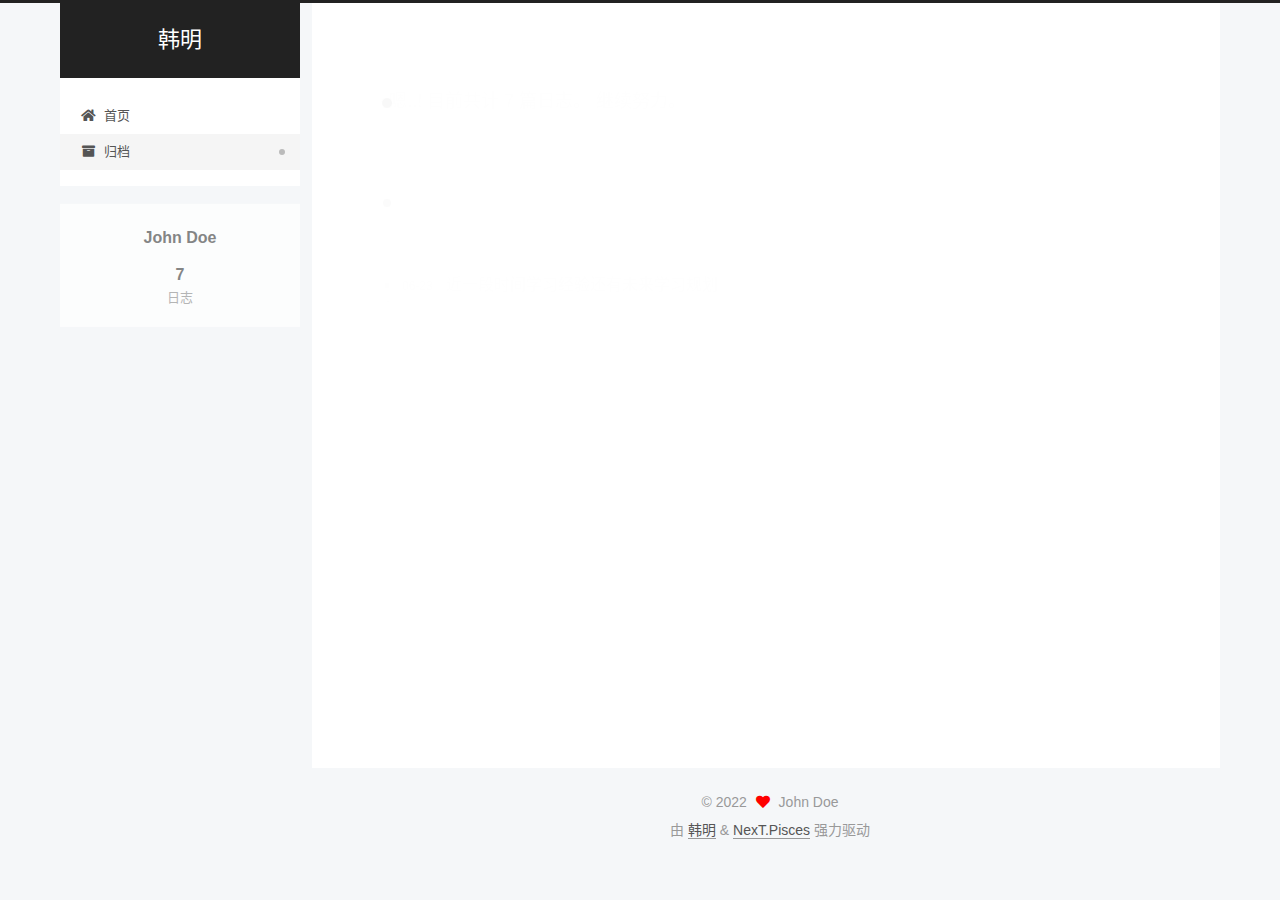
<file: archives/index.html>
<!DOCTYPE html>
<html lang="zh-CN">
<head>
  <meta charset="UTF-8">
<meta name="viewport" content="width=device-width, initial-scale=1, maximum-scale=2">
<meta name="theme-color" content="#222">
<meta name="generator" content="Hexo 6.2.0">
  <link rel="apple-touch-icon" sizes="180x180" href="/images/apple-touch-icon-next.png">
  <link rel="icon" type="image/png" sizes="32x32" href="/images/favicon-32x32-next.png">
  <link rel="icon" type="image/png" sizes="16x16" href="/images/favicon-16x16-next.png">
  <link rel="mask-icon" href="/images/logo.svg" color="#222">

<link rel="stylesheet" href="/css/main.css">


<link rel="stylesheet" href="/lib/font-awesome/css/all.min.css">

<script id="hexo-configurations">
    var NexT = window.NexT || {};
    var CONFIG = {"hostname":"example.com","root":"/","scheme":"Pisces","version":"7.8.0","exturl":false,"sidebar":{"position":"left","display":"post","padding":18,"offset":12,"onmobile":false},"copycode":{"enable":false,"show_result":false,"style":null},"back2top":{"enable":true,"sidebar":false,"scrollpercent":false},"bookmark":{"enable":false,"color":"#222","save":"auto"},"fancybox":false,"mediumzoom":false,"lazyload":false,"pangu":false,"comments":{"style":"tabs","active":null,"storage":true,"lazyload":false,"nav":null},"algolia":{"hits":{"per_page":10},"labels":{"input_placeholder":"Search for Posts","hits_empty":"We didn't find any results for the search: ${query}","hits_stats":"${hits} results found in ${time} ms"}},"localsearch":{"enable":false,"trigger":"auto","top_n_per_article":1,"unescape":false,"preload":false},"motion":{"enable":true,"async":false,"transition":{"post_block":"fadeIn","post_header":"slideDownIn","post_body":"slideDownIn","coll_header":"slideLeftIn","sidebar":"slideUpIn"}}};
  </script>

  <meta property="og:type" content="website">
<meta property="og:title" content="Hexo">
<meta property="og:url" content="http://example.com/archives/index.html">
<meta property="og:site_name" content="Hexo">
<meta property="og:locale" content="zh_CN">
<meta property="article:author" content="John Doe">
<meta name="twitter:card" content="summary">

<link rel="canonical" href="http://example.com/archives/">


<script id="page-configurations">
  // https://hexo.io/docs/variables.html
  CONFIG.page = {
    sidebar: "",
    isHome : false,
    isPost : false,
    lang   : 'zh-CN'
  };
</script>

  <title>归档 | 韩明</title>
  






  <noscript>
  <style>
  .use-motion .brand,
  .use-motion .menu-item,
  .sidebar-inner,
  .use-motion .post-block,
  .use-motion .pagination,
  .use-motion .comments,
  .use-motion .post-header,
  .use-motion .post-body,
  .use-motion .collection-header { opacity: initial; }

  .use-motion .site-title,
  .use-motion .site-subtitle {
    opacity: initial;
    top: initial;
  }

  .use-motion .logo-line-before i { left: initial; }
  .use-motion .logo-line-after i { right: initial; }
  </style>
</noscript>

</head>

<body itemscope itemtype="http://schema.org/WebPage">
  <div class="container use-motion">
    <div class="headband"></div>

    <header class="header" itemscope itemtype="http://schema.org/WPHeader">
      <div class="header-inner"><div class="site-brand-container">
  <div class="site-nav-toggle">
    <div class="toggle" aria-label="切换导航栏">
      <span class="toggle-line toggle-line-first"></span>
      <span class="toggle-line toggle-line-middle"></span>
      <span class="toggle-line toggle-line-last"></span>
    </div>
  </div>

  <div class="site-meta">

    <a href="/" class="brand" rel="start">
      <span class="logo-line-before"><i></i></span>
      <h1 class="site-title">韩明</h1>
      <span class="logo-line-after"><i></i></span>
    </a>
  </div>

  <div class="site-nav-right">
    <div class="toggle popup-trigger">
    </div>
  </div>
</div>




<nav class="site-nav">
  <ul id="menu" class="main-menu menu">
        <li class="menu-item menu-item-home">

    <a href="/" rel="section"><i class="fa fa-home fa-fw"></i>首页</a>

  </li>
        <li class="menu-item menu-item-archives">

    <a href="/archives/" rel="section"><i class="fa fa-archive fa-fw"></i>归档</a>

  </li>
  </ul>
</nav>




</div>
    </header>

    
  <div class="back-to-top">
    <i class="fa fa-arrow-up"></i>
    <span>0%</span>
  </div>


    <main class="main">
      <div class="main-inner">
        <div class="content-wrap">
          

          <div class="content archive">
            

  
  
  
  <div class="post-block">
    <div class="posts-collapse">
      <div class="collection-title">
        <span class="collection-header">嗯..! 目前共计 7 篇日志。 继续努力。</span>
      </div>

      
    <div class="collection-year">
      <span class="collection-header">2022</span>
    </div>

  <article itemscope itemtype="http://schema.org/Article">
    <header class="post-header">

      <div class="post-meta">
        <time itemprop="dateCreated"
              datetime="2022-06-23T21:26:48+08:00"
              content="2022-06-23">
          06-23
        </time>
      </div>

      <div class="post-title">
          <a class="post-title-link" href="/2022/06/23/%E8%BF%91%E4%B8%80%E6%AE%B5%E6%97%B6%E9%97%B4%E5%AD%A6%E4%B9%A0%E7%BB%8F%E9%AA%8C%E8%BF%98%E6%9C%89%E6%9C%AA%E6%9D%A5%E5%AD%A6%E4%B9%A0%E8%A7%84%E5%88%92/" itemprop="url">
            <span itemprop="name">近一段时间学习经验还有未来学习规划</span>
          </a>
      </div>

    </header>
  </article>

  <article itemscope itemtype="http://schema.org/Article">
    <header class="post-header">

      <div class="post-meta">
        <time itemprop="dateCreated"
              datetime="2022-06-20T19:51:52+08:00"
              content="2022-06-20">
          06-20
        </time>
      </div>

      <div class="post-title">
          <a class="post-title-link" href="/2022/06/20/%E5%88%86%E6%9E%90%E6%88%91%E5%BD%93%E5%89%8D%E4%BD%BF%E7%94%A8%E7%9A%84%E5%8D%9A%E5%AE%A2%E6%A8%A1%E6%9D%BF%E6%89%80%E7%94%A8%E5%88%B0%E7%9A%84%E6%8A%80%E6%9C%AF/" itemprop="url">
            <span itemprop="name">分析我当前使用的博客模板所用到的技术</span>
          </a>
      </div>

    </header>
  </article>

  <article itemscope itemtype="http://schema.org/Article">
    <header class="post-header">

      <div class="post-meta">
        <time itemprop="dateCreated"
              datetime="2022-06-20T16:18:48+08:00"
              content="2022-06-20">
          06-20
        </time>
      </div>

      <div class="post-title">
          <a class="post-title-link" href="/2022/06/20/Java-%E7%BA%BF%E7%A8%8B%E6%B1%A0-%E2%80%93-ThreadPoolExecutor-%E7%A4%BA%E4%BE%8B/" itemprop="url">
            <span itemprop="name">Java 线程池 – ThreadPoolExecutor 示例</span>
          </a>
      </div>

    </header>
  </article>

  <article itemscope itemtype="http://schema.org/Article">
    <header class="post-header">

      <div class="post-meta">
        <time itemprop="dateCreated"
              datetime="2022-06-20T16:18:36+08:00"
              content="2022-06-20">
          06-20
        </time>
      </div>

      <div class="post-title">
          <a class="post-title-link" href="/2022/06/20/%E5%85%B3%E4%BA%8E%E5%AD%A6%E4%B9%A0%E6%96%B9%E6%B3%95%E7%9A%84%E8%AF%97%E5%8F%A5%E9%9B%86%E8%90%83/" itemprop="url">
            <span itemprop="name">关于学习方法的诗句集萃</span>
          </a>
      </div>

    </header>
  </article>

  <article itemscope itemtype="http://schema.org/Article">
    <header class="post-header">

      <div class="post-meta">
        <time itemprop="dateCreated"
              datetime="2022-06-20T15:07:02+08:00"
              content="2022-06-20">
          06-20
        </time>
      </div>

      <div class="post-title">
          <a class="post-title-link" href="/2022/06/20/my-first-blog/" itemprop="url">
            <span itemprop="name">my-first-blog</span>
          </a>
      </div>

    </header>
  </article>

  <article itemscope itemtype="http://schema.org/Article">
    <header class="post-header">

      <div class="post-meta">
        <time itemprop="dateCreated"
              datetime="2022-06-20T15:04:42+08:00"
              content="2022-06-20">
          06-20
        </time>
      </div>

      <div class="post-title">
          <a class="post-title-link" href="/2022/06/20/%E6%96%87%E7%AB%A0%E9%93%BE%E6%8E%A5/" itemprop="url">
            <span itemprop="name">文章链接</span>
          </a>
      </div>

    </header>
  </article>

  <article itemscope itemtype="http://schema.org/Article">
    <header class="post-header">

      <div class="post-meta">
        <time itemprop="dateCreated"
              datetime="2022-06-20T10:54:38+08:00"
              content="2022-06-20">
          06-20
        </time>
      </div>

      <div class="post-title">
          <a class="post-title-link" href="/2022/06/20/hello-world/" itemprop="url">
            <span itemprop="name">Hello World</span>
          </a>
      </div>

    </header>
  </article>


    </div>
  </div>
  
  
  

  



          </div>
          

<script>
  window.addEventListener('tabs:register', () => {
    let { activeClass } = CONFIG.comments;
    if (CONFIG.comments.storage) {
      activeClass = localStorage.getItem('comments_active') || activeClass;
    }
    if (activeClass) {
      let activeTab = document.querySelector(`a[href="#comment-${activeClass}"]`);
      if (activeTab) {
        activeTab.click();
      }
    }
  });
  if (CONFIG.comments.storage) {
    window.addEventListener('tabs:click', event => {
      if (!event.target.matches('.tabs-comment .tab-content .tab-pane')) return;
      let commentClass = event.target.classList[1];
      localStorage.setItem('comments_active', commentClass);
    });
  }
</script>

        </div>
          
  
  <div class="toggle sidebar-toggle">
    <span class="toggle-line toggle-line-first"></span>
    <span class="toggle-line toggle-line-middle"></span>
    <span class="toggle-line toggle-line-last"></span>
  </div>

  <aside class="sidebar">
    <div class="sidebar-inner">

      <ul class="sidebar-nav motion-element">
        <li class="sidebar-nav-toc">
          文章目录
        </li>
        <li class="sidebar-nav-overview">
          站点概览
        </li>
      </ul>

      <!--noindex-->
      <div class="post-toc-wrap sidebar-panel">
      </div>
      <!--/noindex-->

      <div class="site-overview-wrap sidebar-panel">
        <div class="site-author motion-element" itemprop="author" itemscope itemtype="http://schema.org/Person">
  <p class="site-author-name" itemprop="name">John Doe</p>
  <div class="site-description" itemprop="description"></div>
</div>
<div class="site-state-wrap motion-element">
  <nav class="site-state">
      <div class="site-state-item site-state-posts">
          <a href="/archives/">
        
          <span class="site-state-item-count">7</span>
          <span class="site-state-item-name">日志</span>
        </a>
      </div>
  </nav>
</div>



      </div>

    </div>
  </aside>
  <div id="sidebar-dimmer"></div>


      </div>
    </main>

    <footer class="footer">
      <div class="footer-inner">
        

        

<div class="copyright">
  
  &copy; 
  <span itemprop="copyrightYear">2022</span>
  <span class="with-love">
    <i class="fa fa-heart"></i>
  </span>
  <span class="author" itemprop="copyrightHolder">John Doe</span>
</div>
  <div class="powered-by">由 <a href="https://hexo.io/" class="theme-link" rel="noopener" target="_blank">韩明</a> & <a href="https://pisces.theme-next.org/" class="theme-link" rel="noopener" target="_blank">NexT.Pisces</a> 强力驱动
  </div>

        








      </div>
    </footer>
  </div>

  
  <script src="/lib/anime.min.js"></script>
  <script src="/lib/velocity/velocity.min.js"></script>
  <script src="/lib/velocity/velocity.ui.min.js"></script>

<script src="/js/utils.js"></script>

<script src="/js/motion.js"></script>


<script src="/js/schemes/pisces.js"></script>


<script src="/js/next-boot.js"></script>




  















  

  

</body>
</html>
</file>
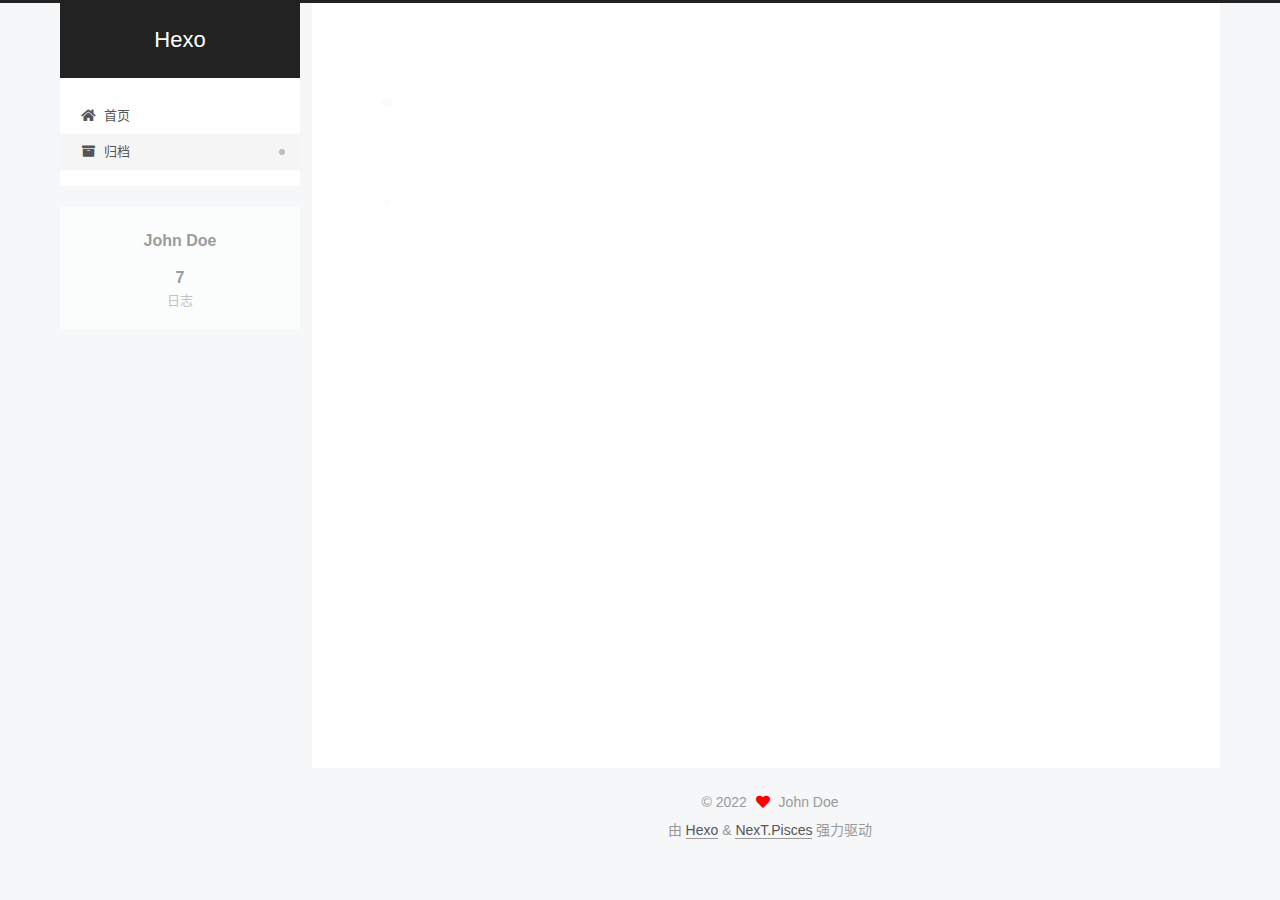
<file: archives/2022/index.html>
<!DOCTYPE html>
<html lang="zh-CN">
<head>
  <meta charset="UTF-8">
<meta name="viewport" content="width=device-width, initial-scale=1, maximum-scale=2">
<meta name="theme-color" content="#222">
<meta name="generator" content="Hexo 6.2.0">
  <link rel="apple-touch-icon" sizes="180x180" href="/images/apple-touch-icon-next.png">
  <link rel="icon" type="image/png" sizes="32x32" href="/images/favicon-32x32-next.png">
  <link rel="icon" type="image/png" sizes="16x16" href="/images/favicon-16x16-next.png">
  <link rel="mask-icon" href="/images/logo.svg" color="#222">

<link rel="stylesheet" href="/css/main.css">


<link rel="stylesheet" href="/lib/font-awesome/css/all.min.css">

<script id="hexo-configurations">
    var NexT = window.NexT || {};
    var CONFIG = {"hostname":"example.com","root":"/","scheme":"Pisces","version":"7.8.0","exturl":false,"sidebar":{"position":"left","display":"post","padding":18,"offset":12,"onmobile":false},"copycode":{"enable":false,"show_result":false,"style":null},"back2top":{"enable":true,"sidebar":false,"scrollpercent":false},"bookmark":{"enable":false,"color":"#222","save":"auto"},"fancybox":false,"mediumzoom":false,"lazyload":false,"pangu":false,"comments":{"style":"tabs","active":null,"storage":true,"lazyload":false,"nav":null},"algolia":{"hits":{"per_page":10},"labels":{"input_placeholder":"Search for Posts","hits_empty":"We didn't find any results for the search: ${query}","hits_stats":"${hits} results found in ${time} ms"}},"localsearch":{"enable":false,"trigger":"auto","top_n_per_article":1,"unescape":false,"preload":false},"motion":{"enable":true,"async":false,"transition":{"post_block":"fadeIn","post_header":"slideDownIn","post_body":"slideDownIn","coll_header":"slideLeftIn","sidebar":"slideUpIn"}}};
  </script>

  <meta property="og:type" content="website">
<meta property="og:title" content="Hexo">
<meta property="og:url" content="http://example.com/archives/2022/index.html">
<meta property="og:site_name" content="Hexo">
<meta property="og:locale" content="zh_CN">
<meta property="article:author" content="John Doe">
<meta name="twitter:card" content="summary">

<link rel="canonical" href="http://example.com/archives/2022/">


<script id="page-configurations">
  // https://hexo.io/docs/variables.html
  CONFIG.page = {
    sidebar: "",
    isHome : false,
    isPost : false,
    lang   : 'zh-CN'
  };
</script>

  <title>归档 | Hexo</title>
  






  <noscript>
  <style>
  .use-motion .brand,
  .use-motion .menu-item,
  .sidebar-inner,
  .use-motion .post-block,
  .use-motion .pagination,
  .use-motion .comments,
  .use-motion .post-header,
  .use-motion .post-body,
  .use-motion .collection-header { opacity: initial; }

  .use-motion .site-title,
  .use-motion .site-subtitle {
    opacity: initial;
    top: initial;
  }

  .use-motion .logo-line-before i { left: initial; }
  .use-motion .logo-line-after i { right: initial; }
  </style>
</noscript>

</head>

<body itemscope itemtype="http://schema.org/WebPage">
  <div class="container use-motion">
    <div class="headband"></div>

    <header class="header" itemscope itemtype="http://schema.org/WPHeader">
      <div class="header-inner"><div class="site-brand-container">
  <div class="site-nav-toggle">
    <div class="toggle" aria-label="切换导航栏">
      <span class="toggle-line toggle-line-first"></span>
      <span class="toggle-line toggle-line-middle"></span>
      <span class="toggle-line toggle-line-last"></span>
    </div>
  </div>

  <div class="site-meta">

    <a href="/" class="brand" rel="start">
      <span class="logo-line-before"><i></i></span>
      <h1 class="site-title">Hexo</h1>
      <span class="logo-line-after"><i></i></span>
    </a>
  </div>

  <div class="site-nav-right">
    <div class="toggle popup-trigger">
    </div>
  </div>
</div>




<nav class="site-nav">
  <ul id="menu" class="main-menu menu">
        <li class="menu-item menu-item-home">

    <a href="/" rel="section"><i class="fa fa-home fa-fw"></i>首页</a>

  </li>
        <li class="menu-item menu-item-archives">

    <a href="/archives/" rel="section"><i class="fa fa-archive fa-fw"></i>归档</a>

  </li>
  </ul>
</nav>




</div>
    </header>

    
  <div class="back-to-top">
    <i class="fa fa-arrow-up"></i>
    <span>0%</span>
  </div>


    <main class="main">
      <div class="main-inner">
        <div class="content-wrap">
          

          <div class="content archive">
            

  
  
  
  <div class="post-block">
    <div class="posts-collapse">
      <div class="collection-title">
        <span class="collection-header">嗯..! 目前共计 7 篇日志。 继续努力</span>
      </div>

      
    <div class="collection-year">
      <span class="collection-header">2022</span>
    </div>

  <article itemscope itemtype="http://schema.org/Article">
    <header class="post-header">

      <div class="post-meta">
        <time itemprop="dateCreated"
              datetime="2022-06-23T21:26:48+08:00"
              content="2022-06-23">
          06-23
        </time>
      </div>

      <div class="post-title">
          <a class="post-title-link" href="/2022/06/23/%E8%BF%91%E4%B8%80%E6%AE%B5%E6%97%B6%E9%97%B4%E5%AD%A6%E4%B9%A0%E7%BB%8F%E9%AA%8C%E8%BF%98%E6%9C%89%E6%9C%AA%E6%9D%A5%E5%AD%A6%E4%B9%A0%E8%A7%84%E5%88%92/" itemprop="url">
            <span itemprop="name">近一段时间学习经验还有未来学习规划</span>
          </a>
      </div>

    </header>
  </article>

  <article itemscope itemtype="http://schema.org/Article">
    <header class="post-header">

      <div class="post-meta">
        <time itemprop="dateCreated"
              datetime="2022-06-20T19:51:52+08:00"
              content="2022-06-20">
          06-20
        </time>
      </div>

      <div class="post-title">
          <a class="post-title-link" href="/2022/06/20/%E5%88%86%E6%9E%90%E6%88%91%E5%BD%93%E5%89%8D%E4%BD%BF%E7%94%A8%E7%9A%84%E5%8D%9A%E5%AE%A2%E6%A8%A1%E6%9D%BF%E6%89%80%E7%94%A8%E5%88%B0%E7%9A%84%E6%8A%80%E6%9C%AF/" itemprop="url">
            <span itemprop="name">分析我当前使用的博客模板所用到的技术</span>
          </a>
      </div>

    </header>
  </article>

  <article itemscope itemtype="http://schema.org/Article">
    <header class="post-header">

      <div class="post-meta">
        <time itemprop="dateCreated"
              datetime="2022-06-20T16:18:48+08:00"
              content="2022-06-20">
          06-20
        </time>
      </div>

      <div class="post-title">
          <a class="post-title-link" href="/2022/06/20/Java-%E7%BA%BF%E7%A8%8B%E6%B1%A0-%E2%80%93-ThreadPoolExecutor-%E7%A4%BA%E4%BE%8B/" itemprop="url">
            <span itemprop="name">Java 线程池 – ThreadPoolExecutor 示例</span>
          </a>
      </div>

    </header>
  </article>

  <article itemscope itemtype="http://schema.org/Article">
    <header class="post-header">

      <div class="post-meta">
        <time itemprop="dateCreated"
              datetime="2022-06-20T16:18:36+08:00"
              content="2022-06-20">
          06-20
        </time>
      </div>

      <div class="post-title">
          <a class="post-title-link" href="/2022/06/20/%E5%85%B3%E4%BA%8E%E5%AD%A6%E4%B9%A0%E6%96%B9%E6%B3%95%E7%9A%84%E8%AF%97%E5%8F%A5%E9%9B%86%E8%90%83/" itemprop="url">
            <span itemprop="name">关于学习方法的诗句集萃</span>
          </a>
      </div>

    </header>
  </article>

  <article itemscope itemtype="http://schema.org/Article">
    <header class="post-header">

      <div class="post-meta">
        <time itemprop="dateCreated"
              datetime="2022-06-20T15:07:02+08:00"
              content="2022-06-20">
          06-20
        </time>
      </div>

      <div class="post-title">
          <a class="post-title-link" href="/2022/06/20/my-first-blog/" itemprop="url">
            <span itemprop="name">my-first-blog</span>
          </a>
      </div>

    </header>
  </article>

  <article itemscope itemtype="http://schema.org/Article">
    <header class="post-header">

      <div class="post-meta">
        <time itemprop="dateCreated"
              datetime="2022-06-20T15:04:42+08:00"
              content="2022-06-20">
          06-20
        </time>
      </div>

      <div class="post-title">
          <a class="post-title-link" href="/2022/06/20/%E6%96%87%E7%AB%A0%E9%93%BE%E6%8E%A5/" itemprop="url">
            <span itemprop="name">文章链接</span>
          </a>
      </div>

    </header>
  </article>

  <article itemscope itemtype="http://schema.org/Article">
    <header class="post-header">

      <div class="post-meta">
        <time itemprop="dateCreated"
              datetime="2022-06-20T10:54:38+08:00"
              content="2022-06-20">
          06-20
        </time>
      </div>

      <div class="post-title">
          <a class="post-title-link" href="/2022/06/20/hello-world/" itemprop="url">
            <span itemprop="name">Hello World</span>
          </a>
      </div>

    </header>
  </article>


    </div>
  </div>
  
  
  

  



          </div>
          

<script>
  window.addEventListener('tabs:register', () => {
    let { activeClass } = CONFIG.comments;
    if (CONFIG.comments.storage) {
      activeClass = localStorage.getItem('comments_active') || activeClass;
    }
    if (activeClass) {
      let activeTab = document.querySelector(`a[href="#comment-${activeClass}"]`);
      if (activeTab) {
        activeTab.click();
      }
    }
  });
  if (CONFIG.comments.storage) {
    window.addEventListener('tabs:click', event => {
      if (!event.target.matches('.tabs-comment .tab-content .tab-pane')) return;
      let commentClass = event.target.classList[1];
      localStorage.setItem('comments_active', commentClass);
    });
  }
</script>

        </div>
          
  
  <div class="toggle sidebar-toggle">
    <span class="toggle-line toggle-line-first"></span>
    <span class="toggle-line toggle-line-middle"></span>
    <span class="toggle-line toggle-line-last"></span>
  </div>

  <aside class="sidebar">
    <div class="sidebar-inner">

      <ul class="sidebar-nav motion-element">
        <li class="sidebar-nav-toc">
          文章目录
        </li>
        <li class="sidebar-nav-overview">
          站点概览
        </li>
      </ul>

      <!--noindex-->
      <div class="post-toc-wrap sidebar-panel">
      </div>
      <!--/noindex-->

      <div class="site-overview-wrap sidebar-panel">
        <div class="site-author motion-element" itemprop="author" itemscope itemtype="http://schema.org/Person">
  <p class="site-author-name" itemprop="name">John Doe</p>
  <div class="site-description" itemprop="description"></div>
</div>
<div class="site-state-wrap motion-element">
  <nav class="site-state">
      <div class="site-state-item site-state-posts">
          <a href="/archives/">
        
          <span class="site-state-item-count">7</span>
          <span class="site-state-item-name">日志</span>
        </a>
      </div>
  </nav>
</div>



      </div>

    </div>
  </aside>
  <div id="sidebar-dimmer"></div>


      </div>
    </main>

    <footer class="footer">
      <div class="footer-inner">
        

        

<div class="copyright">
  
  &copy; 
  <span itemprop="copyrightYear">2022</span>
  <span class="with-love">
    <i class="fa fa-heart"></i>
  </span>
  <span class="author" itemprop="copyrightHolder">John Doe</span>
</div>
  <div class="powered-by">由 <a href="https://hexo.io/" class="theme-link" rel="noopener" target="_blank">Hexo</a> & <a href="https://pisces.theme-next.org/" class="theme-link" rel="noopener" target="_blank">NexT.Pisces</a> 强力驱动
  </div>

        








      </div>
    </footer>
  </div>

  
  <script src="/lib/anime.min.js"></script>
  <script src="/lib/velocity/velocity.min.js"></script>
  <script src="/lib/velocity/velocity.ui.min.js"></script>

<script src="/js/utils.js"></script>

<script src="/js/motion.js"></script>


<script src="/js/schemes/pisces.js"></script>


<script src="/js/next-boot.js"></script>




  















  

  

</body>
</html>
</file>
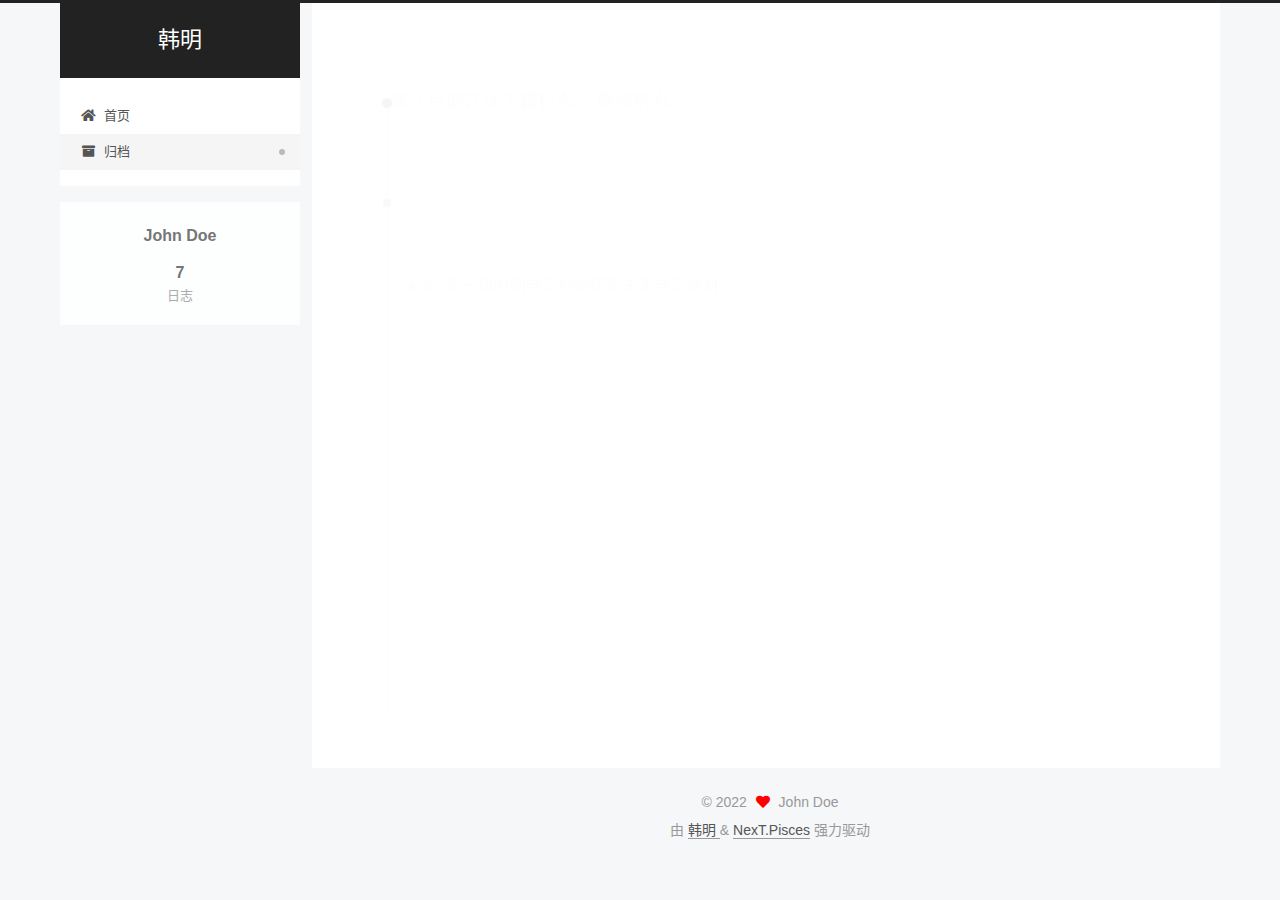
<file: archives/2022/06/index.html>
<!DOCTYPE html>
<html lang="zh-CN">
<head>
  <meta charset="UTF-8">
<meta name="viewport" content="width=device-width, initial-scale=1, maximum-scale=2">
<meta name="theme-color" content="#222">
<meta name="generator" content="Hexo 6.2.0">
  <link rel="apple-touch-icon" sizes="180x180" href="/images/apple-touch-icon-next.png">
  <link rel="icon" type="image/png" sizes="32x32" href="/images/favicon-32x32-next.png">
  <link rel="icon" type="image/png" sizes="16x16" href="/images/favicon-16x16-next.png">
  <link rel="mask-icon" href="/images/logo.svg" color="#222">

<link rel="stylesheet" href="/css/main.css">


<link rel="stylesheet" href="/lib/font-awesome/css/all.min.css">

<script id="hexo-configurations">
    var NexT = window.NexT || {};
    var CONFIG = {"hostname":"example.com","root":"/","scheme":"Pisces","version":"7.8.0","exturl":false,"sidebar":{"position":"left","display":"post","padding":18,"offset":12,"onmobile":false},"copycode":{"enable":false,"show_result":false,"style":null},"back2top":{"enable":true,"sidebar":false,"scrollpercent":false},"bookmark":{"enable":false,"color":"#222","save":"auto"},"fancybox":false,"mediumzoom":false,"lazyload":false,"pangu":false,"comments":{"style":"tabs","active":null,"storage":true,"lazyload":false,"nav":null},"algolia":{"hits":{"per_page":10},"labels":{"input_placeholder":"Search for Posts","hits_empty":"We didn't find any results for the search: ${query}","hits_stats":"${hits} results found in ${time} ms"}},"localsearch":{"enable":false,"trigger":"auto","top_n_per_article":1,"unescape":false,"preload":false},"motion":{"enable":true,"async":false,"transition":{"post_block":"fadeIn","post_header":"slideDownIn","post_body":"slideDownIn","coll_header":"slideLeftIn","sidebar":"slideUpIn"}}};
  </script>

  <meta property="og:type" content="website">
<meta property="og:title" content="Hexo">
<meta property="og:url" content="http://example.com/archives/2022/06/index.html">
<meta property="og:site_name" content="Hexo">
<meta property="og:locale" content="zh_CN">
<meta property="article:author" content="John Doe">
<meta name="twitter:card" content="summary">

<link rel="canonical" href="http://example.com/archives/2022/06/">


<script id="page-configurations">
  // https://hexo.io/docs/variables.html
  CONFIG.page = {
    sidebar: "",
    isHome : false,
    isPost : false,
    lang   : 'zh-CN'
  };
</script>

  <title>归档 | 韩明
  </title>
  





  <noscript>
  <style>
  .use-motion .brand,
  .use-motion .menu-item,
  .sidebar-inner,
  .use-motion .post-block,
  .use-motion .pagination,
  .use-motion .comments,
  .use-motion .post-header,
  .use-motion .post-body,
  .use-motion .collection-header { opacity: initial; }

  .use-motion .site-title,
  .use-motion .site-subtitle {
    opacity: initial;
    top: initial;
  }

  .use-motion .logo-line-before i { left: initial; }
  .use-motion .logo-line-after i { right: initial; }
  </style>
</noscript>

</head>

<body itemscope itemtype="http://schema.org/WebPage">
  <div class="container use-motion">
    <div class="headband"></div>

    <header class="header" itemscope itemtype="http://schema.org/WPHeader">
      <div class="header-inner"><div class="site-brand-container">
  <div class="site-nav-toggle">
    <div class="toggle" aria-label="切换导航栏">
      <span class="toggle-line toggle-line-first"></span>
      <span class="toggle-line toggle-line-middle"></span>
      <span class="toggle-line toggle-line-last"></span>
    </div>
  </div>

  <div class="site-meta">

    <a href="/" class="brand" rel="start">
      <span class="logo-line-before"><i></i></span>
      <h1 class="site-title">韩明
      </h1>
      <span class="logo-line-after"><i></i></span>
    </a>
  </div>

  <div class="site-nav-right">
    <div class="toggle popup-trigger">
    </div>
  </div>
</div>




<nav class="site-nav">
  <ul id="menu" class="main-menu menu">
        <li class="menu-item menu-item-home">

    <a href="/" rel="section"><i class="fa fa-home fa-fw"></i>首页</a>

  </li>
        <li class="menu-item menu-item-archives">

    <a href="/archives/" rel="section"><i class="fa fa-archive fa-fw"></i>归档</a>

  </li>
  </ul>
</nav>




</div>
    </header>

    
  <div class="back-to-top">
    <i class="fa fa-arrow-up"></i>
    <span>0%</span>
  </div>


    <main class="main">
      <div class="main-inner">
        <div class="content-wrap">
          

          <div class="content archive">
            

  
  
  
  <div class="post-block">
    <div class="posts-collapse">
      <div class="collection-title">
        <span class="collection-header">嗯..! 目前共计 7 篇日志。 继续努力。</span>
      </div>

      
    <div class="collection-year">
      <span class="collection-header">2022</span>
    </div>

  <article itemscope itemtype="http://schema.org/Article">
    <header class="post-header">

      <div class="post-meta">
        <time itemprop="dateCreated"
              datetime="2022-06-23T21:26:48+08:00"
              content="2022-06-23">
          06-23
        </time>
      </div>

      <div class="post-title">
          <a class="post-title-link" href="/2022/06/23/%E8%BF%91%E4%B8%80%E6%AE%B5%E6%97%B6%E9%97%B4%E5%AD%A6%E4%B9%A0%E7%BB%8F%E9%AA%8C%E8%BF%98%E6%9C%89%E6%9C%AA%E6%9D%A5%E5%AD%A6%E4%B9%A0%E8%A7%84%E5%88%92/" itemprop="url">
            <span itemprop="name">近一段时间学习经验还有未来学习规划</span>
          </a>
      </div>

    </header>
  </article>

  <article itemscope itemtype="http://schema.org/Article">
    <header class="post-header">

      <div class="post-meta">
        <time itemprop="dateCreated"
              datetime="2022-06-20T19:51:52+08:00"
              content="2022-06-20">
          06-20
        </time>
      </div>

      <div class="post-title">
          <a class="post-title-link" href="/2022/06/20/%E5%88%86%E6%9E%90%E6%88%91%E5%BD%93%E5%89%8D%E4%BD%BF%E7%94%A8%E7%9A%84%E5%8D%9A%E5%AE%A2%E6%A8%A1%E6%9D%BF%E6%89%80%E7%94%A8%E5%88%B0%E7%9A%84%E6%8A%80%E6%9C%AF/" itemprop="url">
            <span itemprop="name">分析我当前使用的博客模板所用到的技术</span>
          </a>
      </div>

    </header>
  </article>

  <article itemscope itemtype="http://schema.org/Article">
    <header class="post-header">

      <div class="post-meta">
        <time itemprop="dateCreated"
              datetime="2022-06-20T16:18:48+08:00"
              content="2022-06-20">
          06-20
        </time>
      </div>

      <div class="post-title">
          <a class="post-title-link" href="/2022/06/20/Java-%E7%BA%BF%E7%A8%8B%E6%B1%A0-%E2%80%93-ThreadPoolExecutor-%E7%A4%BA%E4%BE%8B/" itemprop="url">
            <span itemprop="name">Java 线程池 – ThreadPoolExecutor 示例</span>
          </a>
      </div>

    </header>
  </article>

  <article itemscope itemtype="http://schema.org/Article">
    <header class="post-header">

      <div class="post-meta">
        <time itemprop="dateCreated"
              datetime="2022-06-20T16:18:36+08:00"
              content="2022-06-20">
          06-20
        </time>
      </div>

      <div class="post-title">
          <a class="post-title-link" href="/2022/06/20/%E5%85%B3%E4%BA%8E%E5%AD%A6%E4%B9%A0%E6%96%B9%E6%B3%95%E7%9A%84%E8%AF%97%E5%8F%A5%E9%9B%86%E8%90%83/" itemprop="url">
            <span itemprop="name">关于学习方法的诗句集萃</span>
          </a>
      </div>

    </header>
  </article>

  <article itemscope itemtype="http://schema.org/Article">
    <header class="post-header">

      <div class="post-meta">
        <time itemprop="dateCreated"
              datetime="2022-06-20T15:07:02+08:00"
              content="2022-06-20">
          06-20
        </time>
      </div>

      <div class="post-title">
          <a class="post-title-link" href="/2022/06/20/my-first-blog/" itemprop="url">
            <span itemprop="name">my-first-blog</span>
          </a>
      </div>

    </header>
  </article>

  <article itemscope itemtype="http://schema.org/Article">
    <header class="post-header">

      <div class="post-meta">
        <time itemprop="dateCreated"
              datetime="2022-06-20T15:04:42+08:00"
              content="2022-06-20">
          06-20
        </time>
      </div>

      <div class="post-title">
          <a class="post-title-link" href="/2022/06/20/%E6%96%87%E7%AB%A0%E9%93%BE%E6%8E%A5/" itemprop="url">
            <span itemprop="name">文章链接</span>
          </a>
      </div>

    </header>
  </article>

  <article itemscope itemtype="http://schema.org/Article">
    <header class="post-header">

      <div class="post-meta">
        <time itemprop="dateCreated"
              datetime="2022-06-20T10:54:38+08:00"
              content="2022-06-20">
          06-20
        </time>
      </div>

      <div class="post-title">
          <a class="post-title-link" href="/2022/06/20/hello-world/" itemprop="url">
            <span itemprop="name">Hello World</span>
          </a>
      </div>

    </header>
  </article>


    </div>
  </div>
  
  
  

  



          </div>
          

<script>
  window.addEventListener('tabs:register', () => {
    let { activeClass } = CONFIG.comments;
    if (CONFIG.comments.storage) {
      activeClass = localStorage.getItem('comments_active') || activeClass;
    }
    if (activeClass) {
      let activeTab = document.querySelector(`a[href="#comment-${activeClass}"]`);
      if (activeTab) {
        activeTab.click();
      }
    }
  });
  if (CONFIG.comments.storage) {
    window.addEventListener('tabs:click', event => {
      if (!event.target.matches('.tabs-comment .tab-content .tab-pane')) return;
      let commentClass = event.target.classList[1];
      localStorage.setItem('comments_active', commentClass);
    });
  }
</script>

        </div>
          
  
  <div class="toggle sidebar-toggle">
    <span class="toggle-line toggle-line-first"></span>
    <span class="toggle-line toggle-line-middle"></span>
    <span class="toggle-line toggle-line-last"></span>
  </div>

  <aside class="sidebar">
    <div class="sidebar-inner">

      <ul class="sidebar-nav motion-element">
        <li class="sidebar-nav-toc">
          文章目录
        </li>
        <li class="sidebar-nav-overview">
          站点概览
        </li>
      </ul>

      <!--noindex-->
      <div class="post-toc-wrap sidebar-panel">
      </div>
      <!--/noindex-->

      <div class="site-overview-wrap sidebar-panel">
        <div class="site-author motion-element" itemprop="author" itemscope itemtype="http://schema.org/Person">
  <p class="site-author-name" itemprop="name">John Doe</p>
  <div class="site-description" itemprop="description"></div>
</div>
<div class="site-state-wrap motion-element">
  <nav class="site-state">
      <div class="site-state-item site-state-posts">
          <a href="/archives/">
        
          <span class="site-state-item-count">7</span>
          <span class="site-state-item-name">日志</span>
        </a>
      </div>
  </nav>
</div>



      </div>

    </div>
  </aside>
  <div id="sidebar-dimmer"></div>


      </div>
    </main>

    <footer class="footer">
      <div class="footer-inner">
        

        

<div class="copyright">
  
  &copy; 
  <span itemprop="copyrightYear">2022</span>
  <span class="with-love">
    <i class="fa fa-heart"></i>
  </span>
  <span class="author" itemprop="copyrightHolder">John Doe</span>
</div>
  <div class="powered-by">由 <a href="https://hexo.io/" class="theme-link" rel="noopener" target="_blank">韩明
  </a> & <a href="https://pisces.theme-next.org/" class="theme-link" rel="noopener" target="_blank">NexT.Pisces</a> 强力驱动
  </div>

        








      </div>
    </footer>
  </div>

  
  <script src="/lib/anime.min.js"></script>
  <script src="/lib/velocity/velocity.min.js"></script>
  <script src="/lib/velocity/velocity.ui.min.js"></script>

<script src="/js/utils.js"></script>

<script src="/js/motion.js"></script>


<script src="/js/schemes/pisces.js"></script>


<script src="/js/next-boot.js"></script>




  















  

  

</body>
</html>
</file>
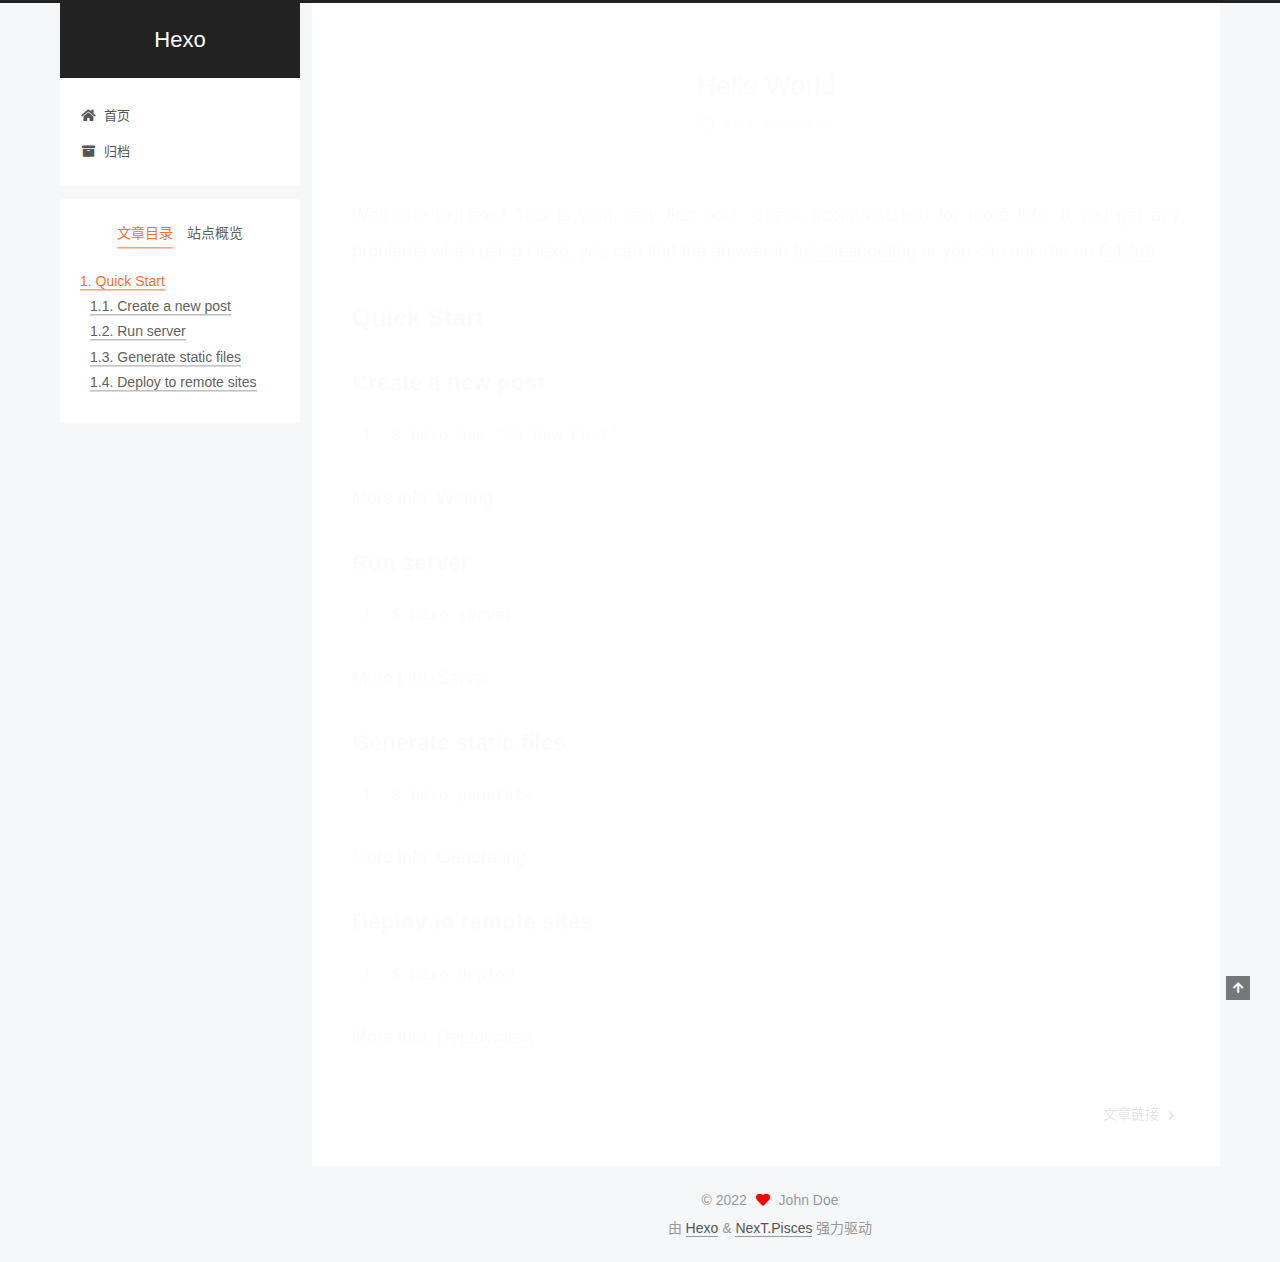
<file: 2022/06/20/hello-world/index.html>
<!DOCTYPE html>
<html lang="zh-CN">
<head>
  <meta charset="UTF-8">
<meta name="viewport" content="width=device-width, initial-scale=1, maximum-scale=2">
<meta name="theme-color" content="#222">
<meta name="generator" content="Hexo 6.2.0">
  <link rel="apple-touch-icon" sizes="180x180" href="/images/apple-touch-icon-next.png">
  <link rel="icon" type="image/png" sizes="32x32" href="/images/favicon-32x32-next.png">
  <link rel="icon" type="image/png" sizes="16x16" href="/images/favicon-16x16-next.png">
  <link rel="mask-icon" href="/images/logo.svg" color="#222">

<link rel="stylesheet" href="/css/main.css">


<link rel="stylesheet" href="/lib/font-awesome/css/all.min.css">

<script id="hexo-configurations">
    var NexT = window.NexT || {};
    var CONFIG = {"hostname":"example.com","root":"/","scheme":"Pisces","version":"7.8.0","exturl":false,"sidebar":{"position":"left","display":"post","padding":18,"offset":12,"onmobile":false},"copycode":{"enable":false,"show_result":false,"style":null},"back2top":{"enable":true,"sidebar":false,"scrollpercent":false},"bookmark":{"enable":false,"color":"#222","save":"auto"},"fancybox":false,"mediumzoom":false,"lazyload":false,"pangu":false,"comments":{"style":"tabs","active":null,"storage":true,"lazyload":false,"nav":null},"algolia":{"hits":{"per_page":10},"labels":{"input_placeholder":"Search for Posts","hits_empty":"We didn't find any results for the search: ${query}","hits_stats":"${hits} results found in ${time} ms"}},"localsearch":{"enable":false,"trigger":"auto","top_n_per_article":1,"unescape":false,"preload":false},"motion":{"enable":true,"async":false,"transition":{"post_block":"fadeIn","post_header":"slideDownIn","post_body":"slideDownIn","coll_header":"slideLeftIn","sidebar":"slideUpIn"}}};
  </script>

  <meta name="description" content="Welcome to Hexo! This is your very first post. Check documentation for more info. If you get any problems when using Hexo, you can find the answer in troubleshooting or you can ask me on GitHub. Quick">
<meta property="og:type" content="article">
<meta property="og:title" content="Hello World">
<meta property="og:url" content="http://example.com/2022/06/20/hello-world/index.html">
<meta property="og:site_name" content="Hexo">
<meta property="og:description" content="Welcome to Hexo! This is your very first post. Check documentation for more info. If you get any problems when using Hexo, you can find the answer in troubleshooting or you can ask me on GitHub. Quick">
<meta property="og:locale" content="zh_CN">
<meta property="article:published_time" content="2022-06-20T02:54:38.264Z">
<meta property="article:modified_time" content="2022-06-20T02:54:38.264Z">
<meta property="article:author" content="John Doe">
<meta name="twitter:card" content="summary">

<link rel="canonical" href="http://example.com/2022/06/20/hello-world/">


<script id="page-configurations">
  // https://hexo.io/docs/variables.html
  CONFIG.page = {
    sidebar: "",
    isHome : false,
    isPost : true,
    lang   : 'zh-CN'
  };
</script>

  <title>Hello World | Hexo</title>
  






  <noscript>
  <style>
  .use-motion .brand,
  .use-motion .menu-item,
  .sidebar-inner,
  .use-motion .post-block,
  .use-motion .pagination,
  .use-motion .comments,
  .use-motion .post-header,
  .use-motion .post-body,
  .use-motion .collection-header { opacity: initial; }

  .use-motion .site-title,
  .use-motion .site-subtitle {
    opacity: initial;
    top: initial;
  }

  .use-motion .logo-line-before i { left: initial; }
  .use-motion .logo-line-after i { right: initial; }
  </style>
</noscript>

</head>

<body itemscope itemtype="http://schema.org/WebPage">
  <div class="container use-motion">
    <div class="headband"></div>

    <header class="header" itemscope itemtype="http://schema.org/WPHeader">
      <div class="header-inner"><div class="site-brand-container">
  <div class="site-nav-toggle">
    <div class="toggle" aria-label="切换导航栏">
      <span class="toggle-line toggle-line-first"></span>
      <span class="toggle-line toggle-line-middle"></span>
      <span class="toggle-line toggle-line-last"></span>
    </div>
  </div>

  <div class="site-meta">

    <a href="/" class="brand" rel="start">
      <span class="logo-line-before"><i></i></span>
      <h1 class="site-title">Hexo</h1>
      <span class="logo-line-after"><i></i></span>
    </a>
  </div>

  <div class="site-nav-right">
    <div class="toggle popup-trigger">
    </div>
  </div>
</div>




<nav class="site-nav">
  <ul id="menu" class="main-menu menu">
        <li class="menu-item menu-item-home">

    <a href="/" rel="section"><i class="fa fa-home fa-fw"></i>首页</a>

  </li>
        <li class="menu-item menu-item-archives">

    <a href="/archives/" rel="section"><i class="fa fa-archive fa-fw"></i>归档</a>

  </li>
  </ul>
</nav>




</div>
    </header>

    
  <div class="back-to-top">
    <i class="fa fa-arrow-up"></i>
    <span>0%</span>
  </div>


    <main class="main">
      <div class="main-inner">
        <div class="content-wrap">
          

          <div class="content post posts-expand">
            

    
  
  
  <article itemscope itemtype="http://schema.org/Article" class="post-block" lang="zh-CN">
    <link itemprop="mainEntityOfPage" href="http://example.com/2022/06/20/hello-world/">

    <span hidden itemprop="author" itemscope itemtype="http://schema.org/Person">
      <meta itemprop="image" content="/images/avatar.gif">
      <meta itemprop="name" content="John Doe">
      <meta itemprop="description" content="">
    </span>

    <span hidden itemprop="publisher" itemscope itemtype="http://schema.org/Organization">
      <meta itemprop="name" content="Hexo">
    </span>
      <header class="post-header">
        <h1 class="post-title" itemprop="name headline">
          Hello World
        </h1>

        <div class="post-meta">
            <span class="post-meta-item">
              <span class="post-meta-item-icon">
                <i class="far fa-calendar"></i>
              </span>
              <span class="post-meta-item-text">发表于</span>

              <time title="创建时间：2022-06-20 10:54:38" itemprop="dateCreated datePublished" datetime="2022-06-20T10:54:38+08:00">2022-06-20</time>
            </span>

          

        </div>
      </header>

    
    
    
    <div class="post-body" itemprop="articleBody">

      
        <p>Welcome to <a target="_blank" rel="noopener" href="https://hexo.io/">Hexo</a>! This is your very first post. Check <a target="_blank" rel="noopener" href="https://hexo.io/docs/">documentation</a> for more info. If you get any problems when using Hexo, you can find the answer in <a target="_blank" rel="noopener" href="https://hexo.io/docs/troubleshooting.html">troubleshooting</a> or you can ask me on <a target="_blank" rel="noopener" href="https://github.com/hexojs/hexo/issues">GitHub</a>.</p>
<h2 id="Quick-Start"><a href="#Quick-Start" class="headerlink" title="Quick Start"></a>Quick Start</h2><h3 id="Create-a-new-post"><a href="#Create-a-new-post" class="headerlink" title="Create a new post"></a>Create a new post</h3><figure class="highlight bash"><table><tr><td class="gutter"><pre><span class="line">1</span><br></pre></td><td class="code"><pre><span class="line">$ hexo new <span class="string">&quot;My New Post&quot;</span></span><br></pre></td></tr></table></figure>

<p>More info: <a target="_blank" rel="noopener" href="https://hexo.io/docs/writing.html">Writing</a></p>
<h3 id="Run-server"><a href="#Run-server" class="headerlink" title="Run server"></a>Run server</h3><figure class="highlight bash"><table><tr><td class="gutter"><pre><span class="line">1</span><br></pre></td><td class="code"><pre><span class="line">$ hexo server</span><br></pre></td></tr></table></figure>

<p>More info: <a target="_blank" rel="noopener" href="https://hexo.io/docs/server.html">Server</a></p>
<h3 id="Generate-static-files"><a href="#Generate-static-files" class="headerlink" title="Generate static files"></a>Generate static files</h3><figure class="highlight bash"><table><tr><td class="gutter"><pre><span class="line">1</span><br></pre></td><td class="code"><pre><span class="line">$ hexo generate</span><br></pre></td></tr></table></figure>

<p>More info: <a target="_blank" rel="noopener" href="https://hexo.io/docs/generating.html">Generating</a></p>
<h3 id="Deploy-to-remote-sites"><a href="#Deploy-to-remote-sites" class="headerlink" title="Deploy to remote sites"></a>Deploy to remote sites</h3><figure class="highlight bash"><table><tr><td class="gutter"><pre><span class="line">1</span><br></pre></td><td class="code"><pre><span class="line">$ hexo deploy</span><br></pre></td></tr></table></figure>

<p>More info: <a target="_blank" rel="noopener" href="https://hexo.io/docs/one-command-deployment.html">Deployment</a></p>

    </div>

    
    
    

      <footer class="post-footer">

        


        
    <div class="post-nav">
      <div class="post-nav-item"></div>
      <div class="post-nav-item">
    <a href="/2022/06/20/%E6%96%87%E7%AB%A0%E9%93%BE%E6%8E%A5/" rel="next" title="文章链接">
      文章链接 <i class="fa fa-chevron-right"></i>
    </a></div>
    </div>
      </footer>
    
  </article>
  
  
  



          </div>
          

<script>
  window.addEventListener('tabs:register', () => {
    let { activeClass } = CONFIG.comments;
    if (CONFIG.comments.storage) {
      activeClass = localStorage.getItem('comments_active') || activeClass;
    }
    if (activeClass) {
      let activeTab = document.querySelector(`a[href="#comment-${activeClass}"]`);
      if (activeTab) {
        activeTab.click();
      }
    }
  });
  if (CONFIG.comments.storage) {
    window.addEventListener('tabs:click', event => {
      if (!event.target.matches('.tabs-comment .tab-content .tab-pane')) return;
      let commentClass = event.target.classList[1];
      localStorage.setItem('comments_active', commentClass);
    });
  }
</script>

        </div>
          
  
  <div class="toggle sidebar-toggle">
    <span class="toggle-line toggle-line-first"></span>
    <span class="toggle-line toggle-line-middle"></span>
    <span class="toggle-line toggle-line-last"></span>
  </div>

  <aside class="sidebar">
    <div class="sidebar-inner">

      <ul class="sidebar-nav motion-element">
        <li class="sidebar-nav-toc">
          文章目录
        </li>
        <li class="sidebar-nav-overview">
          站点概览
        </li>
      </ul>

      <!--noindex-->
      <div class="post-toc-wrap sidebar-panel">
          <div class="post-toc motion-element"><ol class="nav"><li class="nav-item nav-level-2"><a class="nav-link" href="#Quick-Start"><span class="nav-number">1.</span> <span class="nav-text">Quick Start</span></a><ol class="nav-child"><li class="nav-item nav-level-3"><a class="nav-link" href="#Create-a-new-post"><span class="nav-number">1.1.</span> <span class="nav-text">Create a new post</span></a></li><li class="nav-item nav-level-3"><a class="nav-link" href="#Run-server"><span class="nav-number">1.2.</span> <span class="nav-text">Run server</span></a></li><li class="nav-item nav-level-3"><a class="nav-link" href="#Generate-static-files"><span class="nav-number">1.3.</span> <span class="nav-text">Generate static files</span></a></li><li class="nav-item nav-level-3"><a class="nav-link" href="#Deploy-to-remote-sites"><span class="nav-number">1.4.</span> <span class="nav-text">Deploy to remote sites</span></a></li></ol></li></ol></div>
      </div>
      <!--/noindex-->

      <div class="site-overview-wrap sidebar-panel">
        <div class="site-author motion-element" itemprop="author" itemscope itemtype="http://schema.org/Person">
  <p class="site-author-name" itemprop="name">John Doe</p>
  <div class="site-description" itemprop="description"></div>
</div>
<div class="site-state-wrap motion-element">
  <nav class="site-state">
      <div class="site-state-item site-state-posts">
          <a href="/archives/">
        
          <span class="site-state-item-count">3</span>
          <span class="site-state-item-name">日志</span>
        </a>
      </div>
  </nav>
</div>



      </div>

    </div>
  </aside>
  <div id="sidebar-dimmer"></div>


      </div>
    </main>

    <footer class="footer">
      <div class="footer-inner">
        

        

<div class="copyright">
  
  &copy; 
  <span itemprop="copyrightYear">2022</span>
  <span class="with-love">
    <i class="fa fa-heart"></i>
  </span>
  <span class="author" itemprop="copyrightHolder">John Doe</span>
</div>
  <div class="powered-by">由 <a href="https://hexo.io/" class="theme-link" rel="noopener" target="_blank">Hexo</a> & <a href="https://pisces.theme-next.org/" class="theme-link" rel="noopener" target="_blank">NexT.Pisces</a> 强力驱动
  </div>

        








      </div>
    </footer>
  </div>

  
  <script src="/lib/anime.min.js"></script>
  <script src="/lib/velocity/velocity.min.js"></script>
  <script src="/lib/velocity/velocity.ui.min.js"></script>

<script src="/js/utils.js"></script>

<script src="/js/motion.js"></script>


<script src="/js/schemes/pisces.js"></script>


<script src="/js/next-boot.js"></script>




  















  

  

</body>
</html>
</file>
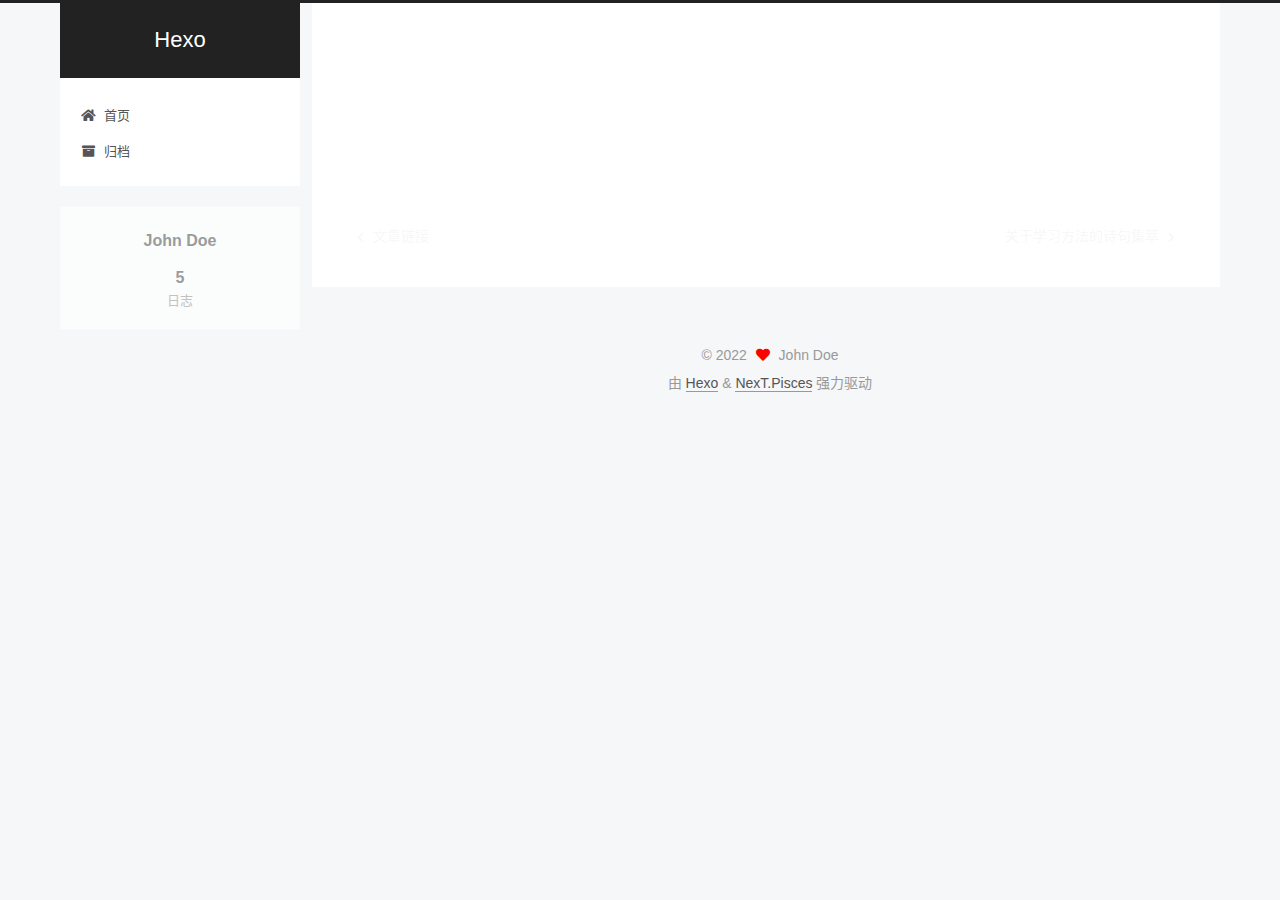
<file: 2022/06/20/my-first-blog/index.html>
<!DOCTYPE html>
<html lang="zh-CN">
<head>
  <meta charset="UTF-8">
<meta name="viewport" content="width=device-width, initial-scale=1, maximum-scale=2">
<meta name="theme-color" content="#222">
<meta name="generator" content="Hexo 6.2.0">
  <link rel="apple-touch-icon" sizes="180x180" href="/images/apple-touch-icon-next.png">
  <link rel="icon" type="image/png" sizes="32x32" href="/images/favicon-32x32-next.png">
  <link rel="icon" type="image/png" sizes="16x16" href="/images/favicon-16x16-next.png">
  <link rel="mask-icon" href="/images/logo.svg" color="#222">

<link rel="stylesheet" href="/css/main.css">


<link rel="stylesheet" href="/lib/font-awesome/css/all.min.css">

<script id="hexo-configurations">
    var NexT = window.NexT || {};
    var CONFIG = {"hostname":"example.com","root":"/","scheme":"Pisces","version":"7.8.0","exturl":false,"sidebar":{"position":"left","display":"post","padding":18,"offset":12,"onmobile":false},"copycode":{"enable":false,"show_result":false,"style":null},"back2top":{"enable":true,"sidebar":false,"scrollpercent":false},"bookmark":{"enable":false,"color":"#222","save":"auto"},"fancybox":false,"mediumzoom":false,"lazyload":false,"pangu":false,"comments":{"style":"tabs","active":null,"storage":true,"lazyload":false,"nav":null},"algolia":{"hits":{"per_page":10},"labels":{"input_placeholder":"Search for Posts","hits_empty":"We didn't find any results for the search: ${query}","hits_stats":"${hits} results found in ${time} ms"}},"localsearch":{"enable":false,"trigger":"auto","top_n_per_article":1,"unescape":false,"preload":false},"motion":{"enable":true,"async":false,"transition":{"post_block":"fadeIn","post_header":"slideDownIn","post_body":"slideDownIn","coll_header":"slideLeftIn","sidebar":"slideUpIn"}}};
  </script>

  <meta property="og:type" content="article">
<meta property="og:title" content="my-first-blog">
<meta property="og:url" content="http://example.com/2022/06/20/my-first-blog/index.html">
<meta property="og:site_name" content="Hexo">
<meta property="og:locale" content="zh_CN">
<meta property="article:published_time" content="2022-06-20T07:07:02.000Z">
<meta property="article:modified_time" content="2022-06-20T07:07:02.944Z">
<meta property="article:author" content="John Doe">
<meta name="twitter:card" content="summary">

<link rel="canonical" href="http://example.com/2022/06/20/my-first-blog/">


<script id="page-configurations">
  // https://hexo.io/docs/variables.html
  CONFIG.page = {
    sidebar: "",
    isHome : false,
    isPost : true,
    lang   : 'zh-CN'
  };
</script>

  <title>my-first-blog | Hexo</title>
  






  <noscript>
  <style>
  .use-motion .brand,
  .use-motion .menu-item,
  .sidebar-inner,
  .use-motion .post-block,
  .use-motion .pagination,
  .use-motion .comments,
  .use-motion .post-header,
  .use-motion .post-body,
  .use-motion .collection-header { opacity: initial; }

  .use-motion .site-title,
  .use-motion .site-subtitle {
    opacity: initial;
    top: initial;
  }

  .use-motion .logo-line-before i { left: initial; }
  .use-motion .logo-line-after i { right: initial; }
  </style>
</noscript>

</head>

<body itemscope itemtype="http://schema.org/WebPage">
  <div class="container use-motion">
    <div class="headband"></div>

    <header class="header" itemscope itemtype="http://schema.org/WPHeader">
      <div class="header-inner"><div class="site-brand-container">
  <div class="site-nav-toggle">
    <div class="toggle" aria-label="切换导航栏">
      <span class="toggle-line toggle-line-first"></span>
      <span class="toggle-line toggle-line-middle"></span>
      <span class="toggle-line toggle-line-last"></span>
    </div>
  </div>

  <div class="site-meta">

    <a href="/" class="brand" rel="start">
      <span class="logo-line-before"><i></i></span>
      <h1 class="site-title">Hexo</h1>
      <span class="logo-line-after"><i></i></span>
    </a>
  </div>

  <div class="site-nav-right">
    <div class="toggle popup-trigger">
    </div>
  </div>
</div>




<nav class="site-nav">
  <ul id="menu" class="main-menu menu">
        <li class="menu-item menu-item-home">

    <a href="/" rel="section"><i class="fa fa-home fa-fw"></i>首页</a>

  </li>
        <li class="menu-item menu-item-archives">

    <a href="/archives/" rel="section"><i class="fa fa-archive fa-fw"></i>归档</a>

  </li>
  </ul>
</nav>




</div>
    </header>

    
  <div class="back-to-top">
    <i class="fa fa-arrow-up"></i>
    <span>0%</span>
  </div>


    <main class="main">
      <div class="main-inner">
        <div class="content-wrap">
          

          <div class="content post posts-expand">
            

    
  
  
  <article itemscope itemtype="http://schema.org/Article" class="post-block" lang="zh-CN">
    <link itemprop="mainEntityOfPage" href="http://example.com/2022/06/20/my-first-blog/">

    <span hidden itemprop="author" itemscope itemtype="http://schema.org/Person">
      <meta itemprop="image" content="/images/avatar.gif">
      <meta itemprop="name" content="John Doe">
      <meta itemprop="description" content="">
    </span>

    <span hidden itemprop="publisher" itemscope itemtype="http://schema.org/Organization">
      <meta itemprop="name" content="Hexo">
    </span>
      <header class="post-header">
        <h1 class="post-title" itemprop="name headline">
          my-first-blog
        </h1>

        <div class="post-meta">
            <span class="post-meta-item">
              <span class="post-meta-item-icon">
                <i class="far fa-calendar"></i>
              </span>
              <span class="post-meta-item-text">发表于</span>

              <time title="创建时间：2022-06-20 15:07:02" itemprop="dateCreated datePublished" datetime="2022-06-20T15:07:02+08:00">2022-06-20</time>
            </span>

          

        </div>
      </header>

    
    
    
    <div class="post-body" itemprop="articleBody">

      
        
    </div>

    
    
    

      <footer class="post-footer">

        


        
    <div class="post-nav">
      <div class="post-nav-item">
    <a href="/2022/06/20/%E6%96%87%E7%AB%A0%E9%93%BE%E6%8E%A5/" rel="prev" title="文章链接">
      <i class="fa fa-chevron-left"></i> 文章链接
    </a></div>
      <div class="post-nav-item">
    <a href="/2022/06/20/%E5%85%B3%E4%BA%8E%E5%AD%A6%E4%B9%A0%E6%96%B9%E6%B3%95%E7%9A%84%E8%AF%97%E5%8F%A5%E9%9B%86%E8%90%83/" rel="next" title="关于学习方法的诗句集萃">
      关于学习方法的诗句集萃 <i class="fa fa-chevron-right"></i>
    </a></div>
    </div>
      </footer>
    
  </article>
  
  
  



          </div>
          

<script>
  window.addEventListener('tabs:register', () => {
    let { activeClass } = CONFIG.comments;
    if (CONFIG.comments.storage) {
      activeClass = localStorage.getItem('comments_active') || activeClass;
    }
    if (activeClass) {
      let activeTab = document.querySelector(`a[href="#comment-${activeClass}"]`);
      if (activeTab) {
        activeTab.click();
      }
    }
  });
  if (CONFIG.comments.storage) {
    window.addEventListener('tabs:click', event => {
      if (!event.target.matches('.tabs-comment .tab-content .tab-pane')) return;
      let commentClass = event.target.classList[1];
      localStorage.setItem('comments_active', commentClass);
    });
  }
</script>

        </div>
          
  
  <div class="toggle sidebar-toggle">
    <span class="toggle-line toggle-line-first"></span>
    <span class="toggle-line toggle-line-middle"></span>
    <span class="toggle-line toggle-line-last"></span>
  </div>

  <aside class="sidebar">
    <div class="sidebar-inner">

      <ul class="sidebar-nav motion-element">
        <li class="sidebar-nav-toc">
          文章目录
        </li>
        <li class="sidebar-nav-overview">
          站点概览
        </li>
      </ul>

      <!--noindex-->
      <div class="post-toc-wrap sidebar-panel">
      </div>
      <!--/noindex-->

      <div class="site-overview-wrap sidebar-panel">
        <div class="site-author motion-element" itemprop="author" itemscope itemtype="http://schema.org/Person">
  <p class="site-author-name" itemprop="name">John Doe</p>
  <div class="site-description" itemprop="description"></div>
</div>
<div class="site-state-wrap motion-element">
  <nav class="site-state">
      <div class="site-state-item site-state-posts">
          <a href="/archives/">
        
          <span class="site-state-item-count">5</span>
          <span class="site-state-item-name">日志</span>
        </a>
      </div>
  </nav>
</div>



      </div>

    </div>
  </aside>
  <div id="sidebar-dimmer"></div>


      </div>
    </main>

    <footer class="footer">
      <div class="footer-inner">
        

        

<div class="copyright">
  
  &copy; 
  <span itemprop="copyrightYear">2022</span>
  <span class="with-love">
    <i class="fa fa-heart"></i>
  </span>
  <span class="author" itemprop="copyrightHolder">John Doe</span>
</div>
  <div class="powered-by">由 <a href="https://hexo.io/" class="theme-link" rel="noopener" target="_blank">Hexo</a> & <a href="https://pisces.theme-next.org/" class="theme-link" rel="noopener" target="_blank">NexT.Pisces</a> 强力驱动
  </div>

        








      </div>
    </footer>
  </div>

  
  <script src="/lib/anime.min.js"></script>
  <script src="/lib/velocity/velocity.min.js"></script>
  <script src="/lib/velocity/velocity.ui.min.js"></script>

<script src="/js/utils.js"></script>

<script src="/js/motion.js"></script>


<script src="/js/schemes/pisces.js"></script>


<script src="/js/next-boot.js"></script>




  















  

  

</body>
</html>
</file>
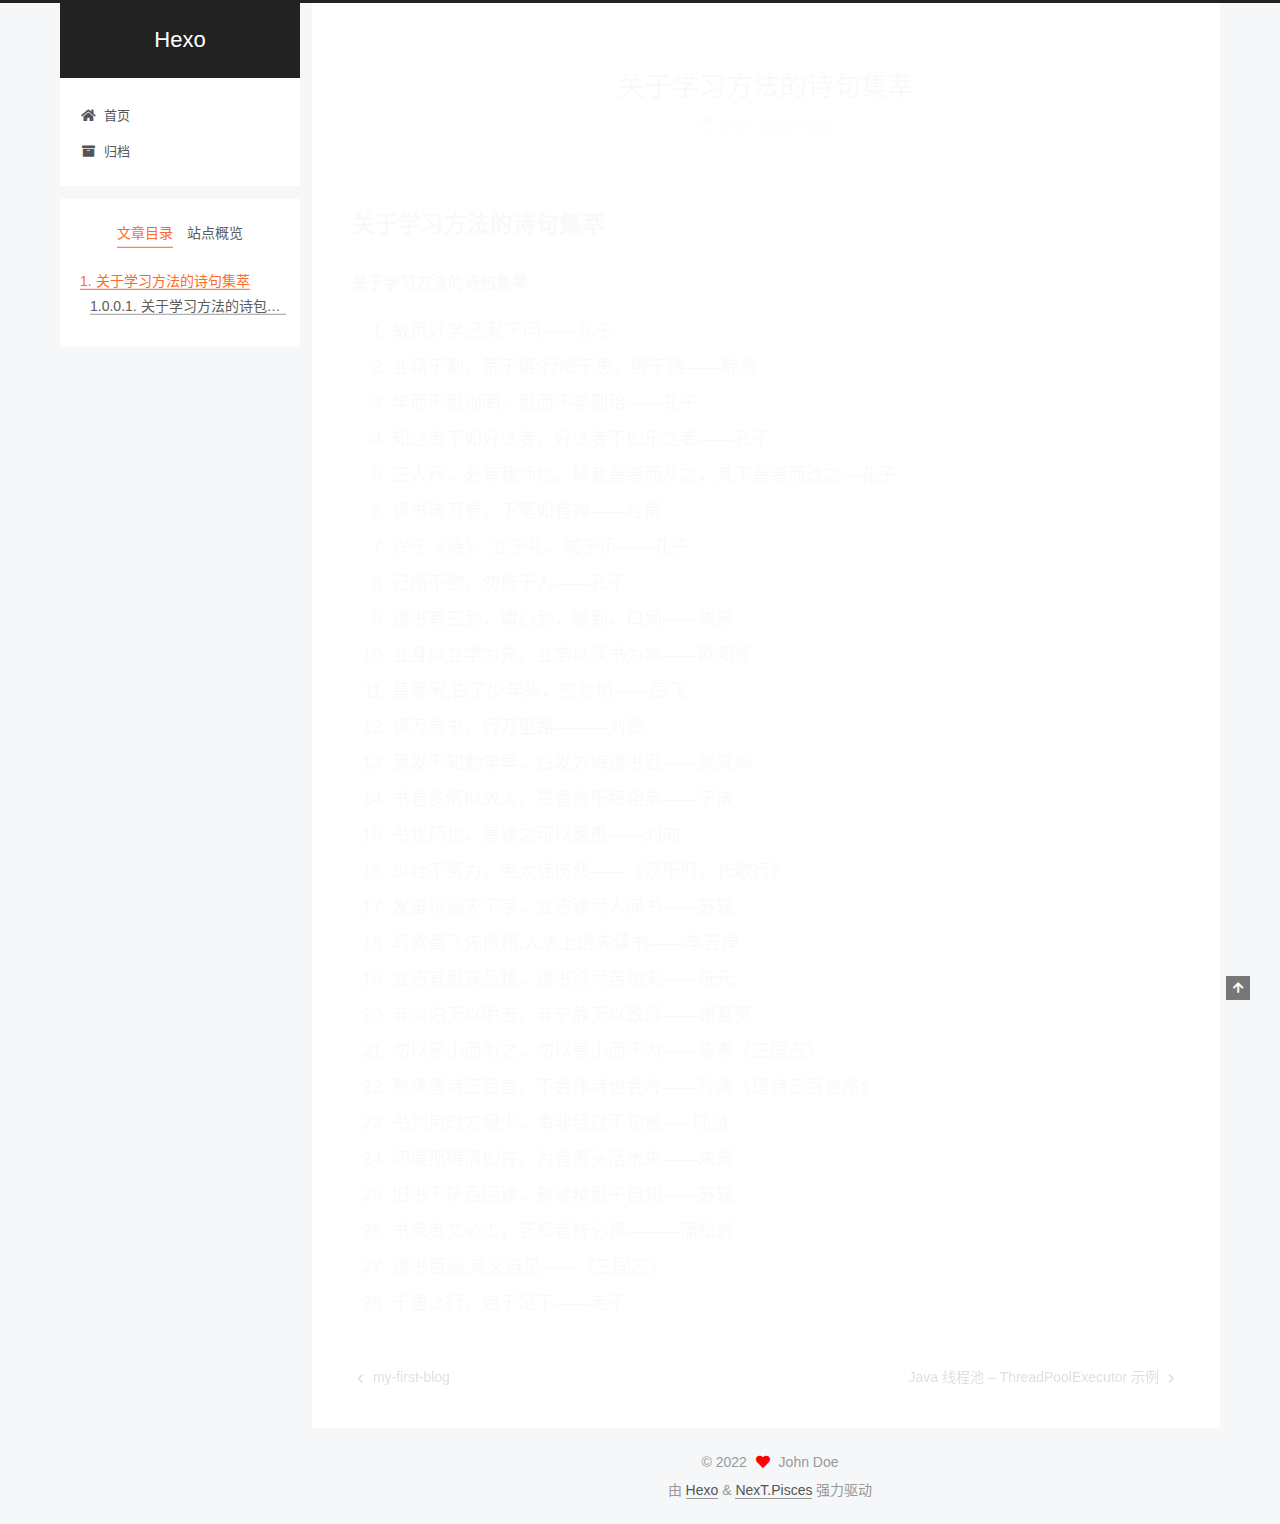
<file: 2022/06/20/关于学习方法的诗句集萃/index.html>
<!DOCTYPE html>
<html lang="zh-CN">
<head>
  <meta charset="UTF-8">
<meta name="viewport" content="width=device-width, initial-scale=1, maximum-scale=2">
<meta name="theme-color" content="#222">
<meta name="generator" content="Hexo 6.2.0">
  <link rel="apple-touch-icon" sizes="180x180" href="/images/apple-touch-icon-next.png">
  <link rel="icon" type="image/png" sizes="32x32" href="/images/favicon-32x32-next.png">
  <link rel="icon" type="image/png" sizes="16x16" href="/images/favicon-16x16-next.png">
  <link rel="mask-icon" href="/images/logo.svg" color="#222">

<link rel="stylesheet" href="/css/main.css">


<link rel="stylesheet" href="/lib/font-awesome/css/all.min.css">

<script id="hexo-configurations">
    var NexT = window.NexT || {};
    var CONFIG = {"hostname":"example.com","root":"/","scheme":"Pisces","version":"7.8.0","exturl":false,"sidebar":{"position":"left","display":"post","padding":18,"offset":12,"onmobile":false},"copycode":{"enable":false,"show_result":false,"style":null},"back2top":{"enable":true,"sidebar":false,"scrollpercent":false},"bookmark":{"enable":false,"color":"#222","save":"auto"},"fancybox":false,"mediumzoom":false,"lazyload":false,"pangu":false,"comments":{"style":"tabs","active":null,"storage":true,"lazyload":false,"nav":null},"algolia":{"hits":{"per_page":10},"labels":{"input_placeholder":"Search for Posts","hits_empty":"We didn't find any results for the search: ${query}","hits_stats":"${hits} results found in ${time} ms"}},"localsearch":{"enable":false,"trigger":"auto","top_n_per_article":1,"unescape":false,"preload":false},"motion":{"enable":true,"async":false,"transition":{"post_block":"fadeIn","post_header":"slideDownIn","post_body":"slideDownIn","coll_header":"slideLeftIn","sidebar":"slideUpIn"}}};
  </script>

  <meta name="description" content="关于学习方法的诗句集萃关于学习方法的诗包集萃 敏页好学,丕耻下问——孔子 业精于勤，荒于嬉;行成于思，毁于随——韩愈 学而不思则罔，思而不学则殆——孔子 知之者不如好之者，好之者不如乐之者——孔子 三人行，必有我师也。择其善者而从之，其不善者而改之—孔子 读书破万卷，下笔如有神——杜甫 兴于《诗》，立于礼，成于乐——孔子 己所不欲，勿施于人——孔子 读书有三到，谓心到，眼到，口到——朱熹 立身以立">
<meta property="og:type" content="article">
<meta property="og:title" content="关于学习方法的诗句集萃">
<meta property="og:url" content="http://example.com/2022/06/20/%E5%85%B3%E4%BA%8E%E5%AD%A6%E4%B9%A0%E6%96%B9%E6%B3%95%E7%9A%84%E8%AF%97%E5%8F%A5%E9%9B%86%E8%90%83/index.html">
<meta property="og:site_name" content="Hexo">
<meta property="og:description" content="关于学习方法的诗句集萃关于学习方法的诗包集萃 敏页好学,丕耻下问——孔子 业精于勤，荒于嬉;行成于思，毁于随——韩愈 学而不思则罔，思而不学则殆——孔子 知之者不如好之者，好之者不如乐之者——孔子 三人行，必有我师也。择其善者而从之，其不善者而改之—孔子 读书破万卷，下笔如有神——杜甫 兴于《诗》，立于礼，成于乐——孔子 己所不欲，勿施于人——孔子 读书有三到，谓心到，眼到，口到——朱熹 立身以立">
<meta property="og:locale" content="zh_CN">
<meta property="article:published_time" content="2022-06-20T08:18:36.000Z">
<meta property="article:modified_time" content="2022-06-20T08:23:49.666Z">
<meta property="article:author" content="John Doe">
<meta name="twitter:card" content="summary">

<link rel="canonical" href="http://example.com/2022/06/20/%E5%85%B3%E4%BA%8E%E5%AD%A6%E4%B9%A0%E6%96%B9%E6%B3%95%E7%9A%84%E8%AF%97%E5%8F%A5%E9%9B%86%E8%90%83/">


<script id="page-configurations">
  // https://hexo.io/docs/variables.html
  CONFIG.page = {
    sidebar: "",
    isHome : false,
    isPost : true,
    lang   : 'zh-CN'
  };
</script>

  <title>关于学习方法的诗句集萃 | Hexo</title>
  






  <noscript>
  <style>
  .use-motion .brand,
  .use-motion .menu-item,
  .sidebar-inner,
  .use-motion .post-block,
  .use-motion .pagination,
  .use-motion .comments,
  .use-motion .post-header,
  .use-motion .post-body,
  .use-motion .collection-header { opacity: initial; }

  .use-motion .site-title,
  .use-motion .site-subtitle {
    opacity: initial;
    top: initial;
  }

  .use-motion .logo-line-before i { left: initial; }
  .use-motion .logo-line-after i { right: initial; }
  </style>
</noscript>

</head>

<body itemscope itemtype="http://schema.org/WebPage">
  <div class="container use-motion">
    <div class="headband"></div>

    <header class="header" itemscope itemtype="http://schema.org/WPHeader">
      <div class="header-inner"><div class="site-brand-container">
  <div class="site-nav-toggle">
    <div class="toggle" aria-label="切换导航栏">
      <span class="toggle-line toggle-line-first"></span>
      <span class="toggle-line toggle-line-middle"></span>
      <span class="toggle-line toggle-line-last"></span>
    </div>
  </div>

  <div class="site-meta">

    <a href="/" class="brand" rel="start">
      <span class="logo-line-before"><i></i></span>
      <h1 class="site-title">Hexo</h1>
      <span class="logo-line-after"><i></i></span>
    </a>
  </div>

  <div class="site-nav-right">
    <div class="toggle popup-trigger">
    </div>
  </div>
</div>




<nav class="site-nav">
  <ul id="menu" class="main-menu menu">
        <li class="menu-item menu-item-home">

    <a href="/" rel="section"><i class="fa fa-home fa-fw"></i>首页</a>

  </li>
        <li class="menu-item menu-item-archives">

    <a href="/archives/" rel="section"><i class="fa fa-archive fa-fw"></i>归档</a>

  </li>
  </ul>
</nav>




</div>
    </header>

    
  <div class="back-to-top">
    <i class="fa fa-arrow-up"></i>
    <span>0%</span>
  </div>


    <main class="main">
      <div class="main-inner">
        <div class="content-wrap">
          

          <div class="content post posts-expand">
            

    
  
  
  <article itemscope itemtype="http://schema.org/Article" class="post-block" lang="zh-CN">
    <link itemprop="mainEntityOfPage" href="http://example.com/2022/06/20/%E5%85%B3%E4%BA%8E%E5%AD%A6%E4%B9%A0%E6%96%B9%E6%B3%95%E7%9A%84%E8%AF%97%E5%8F%A5%E9%9B%86%E8%90%83/">

    <span hidden itemprop="author" itemscope itemtype="http://schema.org/Person">
      <meta itemprop="image" content="/images/avatar.gif">
      <meta itemprop="name" content="John Doe">
      <meta itemprop="description" content="">
    </span>

    <span hidden itemprop="publisher" itemscope itemtype="http://schema.org/Organization">
      <meta itemprop="name" content="Hexo">
    </span>
      <header class="post-header">
        <h1 class="post-title" itemprop="name headline">
          关于学习方法的诗句集萃
        </h1>

        <div class="post-meta">
            <span class="post-meta-item">
              <span class="post-meta-item-icon">
                <i class="far fa-calendar"></i>
              </span>
              <span class="post-meta-item-text">发表于</span>
              

              <time title="创建时间：2022-06-20 16:18:36 / 修改时间：16:23:49" itemprop="dateCreated datePublished" datetime="2022-06-20T16:18:36+08:00">2022-06-20</time>
            </span>

          

        </div>
      </header>

    
    
    
    <div class="post-body" itemprop="articleBody">

      
        <h3 id="关于学习方法的诗句集萃"><a href="#关于学习方法的诗句集萃" class="headerlink" title="关于学习方法的诗句集萃"></a>关于学习方法的诗句集萃</h3><h6 id="关于学习方法的诗包集萃"><a href="#关于学习方法的诗包集萃" class="headerlink" title="关于学习方法的诗包集萃"></a>关于学习方法的诗包集萃</h6><ol>
<li>敏页好学,丕耻下问——孔子</li>
<li>业精于勤，荒于嬉;行成于思，毁于随——韩愈</li>
<li>学而不思则罔，思而不学则殆——孔子</li>
<li>知之者不如好之者，好之者不如乐之者——孔子</li>
<li>三人行，必有我师也。择其善者而从之，其不善者而改之—孔子</li>
<li>读书破万卷，下笔如有神——杜甫</li>
<li>兴于《诗》，立于礼，成于乐——孔子</li>
<li>己所不欲，勿施于人——孔子</li>
<li>读书有三到，谓心到，眼到，口到——朱熹</li>
<li>立身以立学为先，立学以读书为本——欧阳修</li>
<li>莫等闲,白了少年头，空悲切——岳飞</li>
<li>读万卷书，行万里路———刘彝</li>
<li>黑发不知勤学早，白发方悔读书迟——颜真卿</li>
<li>书卷多情似故人，晨昏忧乐每相亲——于谦</li>
<li>书犹药也，善读之可以医愚——刘向</li>
<li>少壮不努力，老大徒伤悲——《汉乐府。长歌行》</li>
<li>发奋识遍天下字，立志读尽人间书——苏轼</li>
<li>鸟欲高飞先振翅,人求上进先读书——李苦禅</li>
<li>立志宜思真品格，读书须尽苦功夫——阮元</li>
<li>非淡泊无以明志，非宁静无以致远——诸葛亮</li>
<li>勿以恶小而为之，勿以善小而不为——陈寿《三国志》</li>
<li>熟读唐诗三百首，不会作诗也会吟——孙洙《唐诗三百首序》</li>
<li>书到用时方恨少，事非经过不知难─—陆游</li>
<li>问渠那得清如许，为有源头活水来——朱熹</li>
<li>旧书不厌百回读，熟读精思子自知——苏轼</li>
<li>书痴者文必工，艺痴者技必良———蒲松龄</li>
<li>读书百遍,其义自见——《三国志》</li>
<li>千里之行，始于足下——老子</li>
</ol>

    </div>

    
    
    

      <footer class="post-footer">

        


        
    <div class="post-nav">
      <div class="post-nav-item">
    <a href="/2022/06/20/my-first-blog/" rel="prev" title="my-first-blog">
      <i class="fa fa-chevron-left"></i> my-first-blog
    </a></div>
      <div class="post-nav-item">
    <a href="/2022/06/20/Java-%E7%BA%BF%E7%A8%8B%E6%B1%A0-%E2%80%93-ThreadPoolExecutor-%E7%A4%BA%E4%BE%8B/" rel="next" title="Java 线程池 – ThreadPoolExecutor 示例">
      Java 线程池 – ThreadPoolExecutor 示例 <i class="fa fa-chevron-right"></i>
    </a></div>
    </div>
      </footer>
    
  </article>
  
  
  



          </div>
          

<script>
  window.addEventListener('tabs:register', () => {
    let { activeClass } = CONFIG.comments;
    if (CONFIG.comments.storage) {
      activeClass = localStorage.getItem('comments_active') || activeClass;
    }
    if (activeClass) {
      let activeTab = document.querySelector(`a[href="#comment-${activeClass}"]`);
      if (activeTab) {
        activeTab.click();
      }
    }
  });
  if (CONFIG.comments.storage) {
    window.addEventListener('tabs:click', event => {
      if (!event.target.matches('.tabs-comment .tab-content .tab-pane')) return;
      let commentClass = event.target.classList[1];
      localStorage.setItem('comments_active', commentClass);
    });
  }
</script>

        </div>
          
  
  <div class="toggle sidebar-toggle">
    <span class="toggle-line toggle-line-first"></span>
    <span class="toggle-line toggle-line-middle"></span>
    <span class="toggle-line toggle-line-last"></span>
  </div>

  <aside class="sidebar">
    <div class="sidebar-inner">

      <ul class="sidebar-nav motion-element">
        <li class="sidebar-nav-toc">
          文章目录
        </li>
        <li class="sidebar-nav-overview">
          站点概览
        </li>
      </ul>

      <!--noindex-->
      <div class="post-toc-wrap sidebar-panel">
          <div class="post-toc motion-element"><ol class="nav"><li class="nav-item nav-level-3"><a class="nav-link" href="#%E5%85%B3%E4%BA%8E%E5%AD%A6%E4%B9%A0%E6%96%B9%E6%B3%95%E7%9A%84%E8%AF%97%E5%8F%A5%E9%9B%86%E8%90%83"><span class="nav-number">1.</span> <span class="nav-text">关于学习方法的诗句集萃</span></a><ol class="nav-child"><li class="nav-item nav-level-6"><a class="nav-link" href="#%E5%85%B3%E4%BA%8E%E5%AD%A6%E4%B9%A0%E6%96%B9%E6%B3%95%E7%9A%84%E8%AF%97%E5%8C%85%E9%9B%86%E8%90%83"><span class="nav-number">1.0.0.1.</span> <span class="nav-text">关于学习方法的诗包集萃</span></a></li></ol></li></ol></li></ol></li></ol></div>
      </div>
      <!--/noindex-->

      <div class="site-overview-wrap sidebar-panel">
        <div class="site-author motion-element" itemprop="author" itemscope itemtype="http://schema.org/Person">
  <p class="site-author-name" itemprop="name">John Doe</p>
  <div class="site-description" itemprop="description"></div>
</div>
<div class="site-state-wrap motion-element">
  <nav class="site-state">
      <div class="site-state-item site-state-posts">
          <a href="/archives/">
        
          <span class="site-state-item-count">5</span>
          <span class="site-state-item-name">日志</span>
        </a>
      </div>
  </nav>
</div>



      </div>

    </div>
  </aside>
  <div id="sidebar-dimmer"></div>


      </div>
    </main>

    <footer class="footer">
      <div class="footer-inner">
        

        

<div class="copyright">
  
  &copy; 
  <span itemprop="copyrightYear">2022</span>
  <span class="with-love">
    <i class="fa fa-heart"></i>
  </span>
  <span class="author" itemprop="copyrightHolder">John Doe</span>
</div>
  <div class="powered-by">由 <a href="https://hexo.io/" class="theme-link" rel="noopener" target="_blank">Hexo</a> & <a href="https://pisces.theme-next.org/" class="theme-link" rel="noopener" target="_blank">NexT.Pisces</a> 强力驱动
  </div>

        








      </div>
    </footer>
  </div>

  
  <script src="/lib/anime.min.js"></script>
  <script src="/lib/velocity/velocity.min.js"></script>
  <script src="/lib/velocity/velocity.ui.min.js"></script>

<script src="/js/utils.js"></script>

<script src="/js/motion.js"></script>


<script src="/js/schemes/pisces.js"></script>


<script src="/js/next-boot.js"></script>




  















  

  

</body>
</html>
</file>
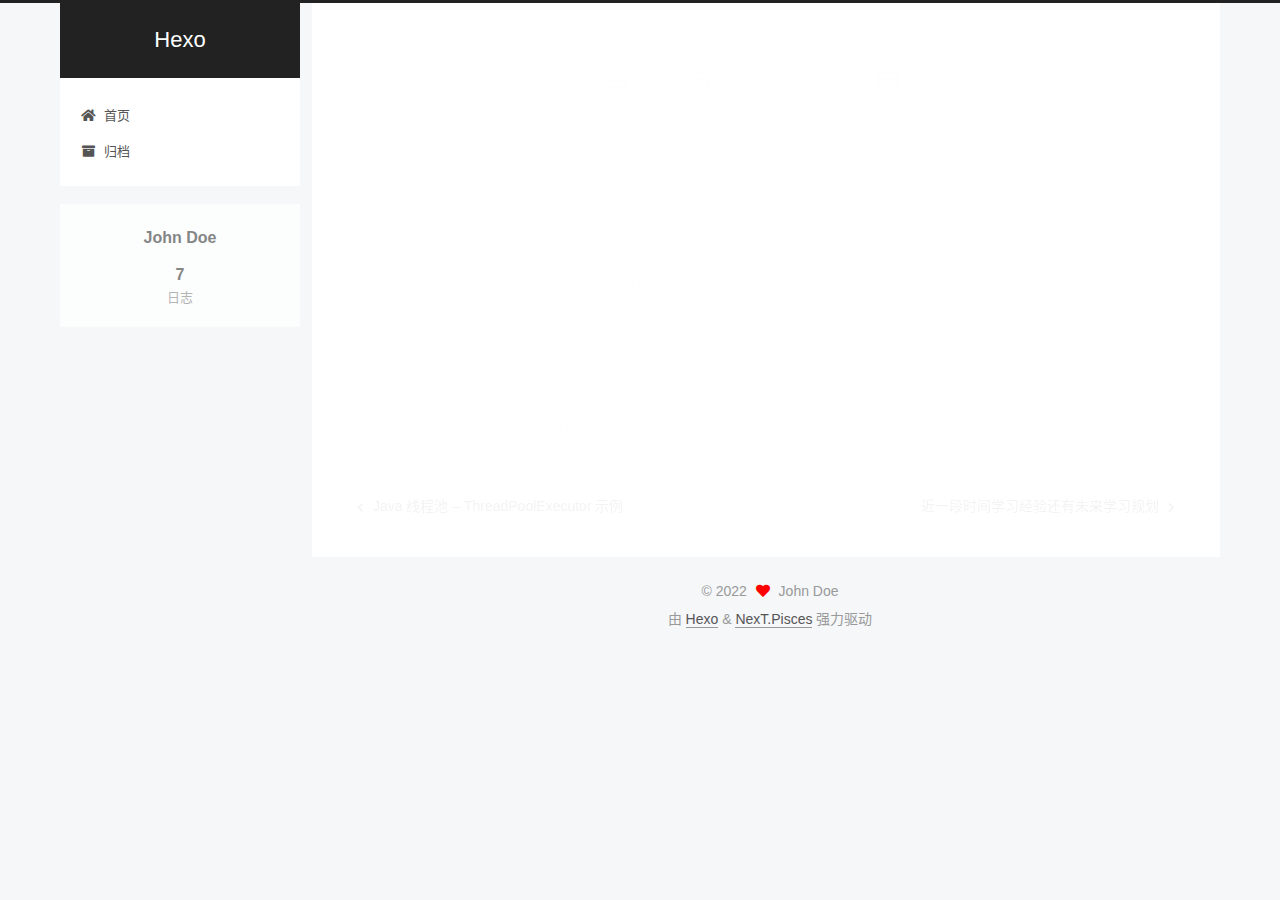
<file: 2022/06/20/分析我当前使用的博客模板所用到的技术/index.html>
<!DOCTYPE html>
<html lang="zh-CN">
<head>
  <meta charset="UTF-8">
<meta name="viewport" content="width=device-width, initial-scale=1, maximum-scale=2">
<meta name="theme-color" content="#222">
<meta name="generator" content="Hexo 6.2.0">
  <link rel="apple-touch-icon" sizes="180x180" href="/images/apple-touch-icon-next.png">
  <link rel="icon" type="image/png" sizes="32x32" href="/images/favicon-32x32-next.png">
  <link rel="icon" type="image/png" sizes="16x16" href="/images/favicon-16x16-next.png">
  <link rel="mask-icon" href="/images/logo.svg" color="#222">

<link rel="stylesheet" href="/css/main.css">


<link rel="stylesheet" href="/lib/font-awesome/css/all.min.css">

<script id="hexo-configurations">
    var NexT = window.NexT || {};
    var CONFIG = {"hostname":"example.com","root":"/","scheme":"Pisces","version":"7.8.0","exturl":false,"sidebar":{"position":"left","display":"post","padding":18,"offset":12,"onmobile":false},"copycode":{"enable":false,"show_result":false,"style":null},"back2top":{"enable":true,"sidebar":false,"scrollpercent":false},"bookmark":{"enable":false,"color":"#222","save":"auto"},"fancybox":false,"mediumzoom":false,"lazyload":false,"pangu":false,"comments":{"style":"tabs","active":null,"storage":true,"lazyload":false,"nav":null},"algolia":{"hits":{"per_page":10},"labels":{"input_placeholder":"Search for Posts","hits_empty":"We didn't find any results for the search: ${query}","hits_stats":"${hits} results found in ${time} ms"}},"localsearch":{"enable":false,"trigger":"auto","top_n_per_article":1,"unescape":false,"preload":false},"motion":{"enable":true,"async":false,"transition":{"post_block":"fadeIn","post_header":"slideDownIn","post_body":"slideDownIn","coll_header":"slideLeftIn","sidebar":"slideUpIn"}}};
  </script>

  <meta name="description" content="页面布局 使用的是Css的媒体查询,还有rem响应式布局开发   页面数据渲染,页面交互,页面事件,dom操作等网页动态技术 jquery,   网页文章采用 将md文件读取,使用一种特别的技术将md文件的语法转换为html标签,并加入到index.html中显示,数据来源于项目下相对文件,也就意味着每次加入新的md文件就要重新上传">
<meta property="og:type" content="article">
<meta property="og:title" content="分析我当前使用的博客模板所用到的技术">
<meta property="og:url" content="http://example.com/2022/06/20/%E5%88%86%E6%9E%90%E6%88%91%E5%BD%93%E5%89%8D%E4%BD%BF%E7%94%A8%E7%9A%84%E5%8D%9A%E5%AE%A2%E6%A8%A1%E6%9D%BF%E6%89%80%E7%94%A8%E5%88%B0%E7%9A%84%E6%8A%80%E6%9C%AF/index.html">
<meta property="og:site_name" content="Hexo">
<meta property="og:description" content="页面布局 使用的是Css的媒体查询,还有rem响应式布局开发   页面数据渲染,页面交互,页面事件,dom操作等网页动态技术 jquery,   网页文章采用 将md文件读取,使用一种特别的技术将md文件的语法转换为html标签,并加入到index.html中显示,数据来源于项目下相对文件,也就意味着每次加入新的md文件就要重新上传">
<meta property="og:locale" content="zh_CN">
<meta property="article:published_time" content="2022-06-20T11:51:52.000Z">
<meta property="article:modified_time" content="2022-06-20T12:15:55.322Z">
<meta property="article:author" content="John Doe">
<meta name="twitter:card" content="summary">

<link rel="canonical" href="http://example.com/2022/06/20/%E5%88%86%E6%9E%90%E6%88%91%E5%BD%93%E5%89%8D%E4%BD%BF%E7%94%A8%E7%9A%84%E5%8D%9A%E5%AE%A2%E6%A8%A1%E6%9D%BF%E6%89%80%E7%94%A8%E5%88%B0%E7%9A%84%E6%8A%80%E6%9C%AF/">


<script id="page-configurations">
  // https://hexo.io/docs/variables.html
  CONFIG.page = {
    sidebar: "",
    isHome : false,
    isPost : true,
    lang   : 'zh-CN'
  };
</script>

  <title>分析我当前使用的博客模板所用到的技术 | Hexo</title>
  






  <noscript>
  <style>
  .use-motion .brand,
  .use-motion .menu-item,
  .sidebar-inner,
  .use-motion .post-block,
  .use-motion .pagination,
  .use-motion .comments,
  .use-motion .post-header,
  .use-motion .post-body,
  .use-motion .collection-header { opacity: initial; }

  .use-motion .site-title,
  .use-motion .site-subtitle {
    opacity: initial;
    top: initial;
  }

  .use-motion .logo-line-before i { left: initial; }
  .use-motion .logo-line-after i { right: initial; }
  </style>
</noscript>

</head>

<body itemscope itemtype="http://schema.org/WebPage">
  <div class="container use-motion">
    <div class="headband"></div>

    <header class="header" itemscope itemtype="http://schema.org/WPHeader">
      <div class="header-inner"><div class="site-brand-container">
  <div class="site-nav-toggle">
    <div class="toggle" aria-label="切换导航栏">
      <span class="toggle-line toggle-line-first"></span>
      <span class="toggle-line toggle-line-middle"></span>
      <span class="toggle-line toggle-line-last"></span>
    </div>
  </div>

  <div class="site-meta">

    <a href="/" class="brand" rel="start">
      <span class="logo-line-before"><i></i></span>
      <h1 class="site-title">Hexo</h1>
      <span class="logo-line-after"><i></i></span>
    </a>
  </div>

  <div class="site-nav-right">
    <div class="toggle popup-trigger">
    </div>
  </div>
</div>




<nav class="site-nav">
  <ul id="menu" class="main-menu menu">
        <li class="menu-item menu-item-home">

    <a href="/" rel="section"><i class="fa fa-home fa-fw"></i>首页</a>

  </li>
        <li class="menu-item menu-item-archives">

    <a href="/archives/" rel="section"><i class="fa fa-archive fa-fw"></i>归档</a>

  </li>
  </ul>
</nav>




</div>
    </header>

    
  <div class="back-to-top">
    <i class="fa fa-arrow-up"></i>
    <span>0%</span>
  </div>


    <main class="main">
      <div class="main-inner">
        <div class="content-wrap">
          

          <div class="content post posts-expand">
            

    
  
  
  <article itemscope itemtype="http://schema.org/Article" class="post-block" lang="zh-CN">
    <link itemprop="mainEntityOfPage" href="http://example.com/2022/06/20/%E5%88%86%E6%9E%90%E6%88%91%E5%BD%93%E5%89%8D%E4%BD%BF%E7%94%A8%E7%9A%84%E5%8D%9A%E5%AE%A2%E6%A8%A1%E6%9D%BF%E6%89%80%E7%94%A8%E5%88%B0%E7%9A%84%E6%8A%80%E6%9C%AF/">

    <span hidden itemprop="author" itemscope itemtype="http://schema.org/Person">
      <meta itemprop="image" content="/images/avatar.gif">
      <meta itemprop="name" content="John Doe">
      <meta itemprop="description" content="">
    </span>

    <span hidden itemprop="publisher" itemscope itemtype="http://schema.org/Organization">
      <meta itemprop="name" content="Hexo">
    </span>
      <header class="post-header">
        <h1 class="post-title" itemprop="name headline">
          分析我当前使用的博客模板所用到的技术
        </h1>

        <div class="post-meta">
            <span class="post-meta-item">
              <span class="post-meta-item-icon">
                <i class="far fa-calendar"></i>
              </span>
              <span class="post-meta-item-text">发表于</span>
              

              <time title="创建时间：2022-06-20 19:51:52 / 修改时间：20:15:55" itemprop="dateCreated datePublished" datetime="2022-06-20T19:51:52+08:00">2022-06-20</time>
            </span>

          

        </div>
      </header>

    
    
    
    <div class="post-body" itemprop="articleBody">

      
        <ul>
<li>页面布局<ul>
<li>使用的是Css的媒体查询,还有rem响应式布局开发</li>
</ul>
</li>
<li>页面数据渲染,页面交互,页面事件,dom操作等网页动态技术<ul>
<li>jquery,</li>
</ul>
</li>
<li>网页文章采用<ul>
<li>将md文件读取,使用一种特别的技术将md文件的语法转换为html标签,并加入到index.html中显示,数据来源于项目下相对文件,也就意味着每次加入新的md文件就要重新上传</li>
</ul>
</li>
</ul>

    </div>

    
    
    

      <footer class="post-footer">

        


        
    <div class="post-nav">
      <div class="post-nav-item">
    <a href="/2022/06/20/Java-%E7%BA%BF%E7%A8%8B%E6%B1%A0-%E2%80%93-ThreadPoolExecutor-%E7%A4%BA%E4%BE%8B/" rel="prev" title="Java 线程池 – ThreadPoolExecutor 示例">
      <i class="fa fa-chevron-left"></i> Java 线程池 – ThreadPoolExecutor 示例
    </a></div>
      <div class="post-nav-item">
    <a href="/2022/06/23/%E8%BF%91%E4%B8%80%E6%AE%B5%E6%97%B6%E9%97%B4%E5%AD%A6%E4%B9%A0%E7%BB%8F%E9%AA%8C%E8%BF%98%E6%9C%89%E6%9C%AA%E6%9D%A5%E5%AD%A6%E4%B9%A0%E8%A7%84%E5%88%92/" rel="next" title="近一段时间学习经验还有未来学习规划">
      近一段时间学习经验还有未来学习规划 <i class="fa fa-chevron-right"></i>
    </a></div>
    </div>
      </footer>
    
  </article>
  
  
  



          </div>
          

<script>
  window.addEventListener('tabs:register', () => {
    let { activeClass } = CONFIG.comments;
    if (CONFIG.comments.storage) {
      activeClass = localStorage.getItem('comments_active') || activeClass;
    }
    if (activeClass) {
      let activeTab = document.querySelector(`a[href="#comment-${activeClass}"]`);
      if (activeTab) {
        activeTab.click();
      }
    }
  });
  if (CONFIG.comments.storage) {
    window.addEventListener('tabs:click', event => {
      if (!event.target.matches('.tabs-comment .tab-content .tab-pane')) return;
      let commentClass = event.target.classList[1];
      localStorage.setItem('comments_active', commentClass);
    });
  }
</script>

        </div>
          
  
  <div class="toggle sidebar-toggle">
    <span class="toggle-line toggle-line-first"></span>
    <span class="toggle-line toggle-line-middle"></span>
    <span class="toggle-line toggle-line-last"></span>
  </div>

  <aside class="sidebar">
    <div class="sidebar-inner">

      <ul class="sidebar-nav motion-element">
        <li class="sidebar-nav-toc">
          文章目录
        </li>
        <li class="sidebar-nav-overview">
          站点概览
        </li>
      </ul>

      <!--noindex-->
      <div class="post-toc-wrap sidebar-panel">
      </div>
      <!--/noindex-->

      <div class="site-overview-wrap sidebar-panel">
        <div class="site-author motion-element" itemprop="author" itemscope itemtype="http://schema.org/Person">
  <p class="site-author-name" itemprop="name">John Doe</p>
  <div class="site-description" itemprop="description"></div>
</div>
<div class="site-state-wrap motion-element">
  <nav class="site-state">
      <div class="site-state-item site-state-posts">
          <a href="/archives/">
        
          <span class="site-state-item-count">7</span>
          <span class="site-state-item-name">日志</span>
        </a>
      </div>
  </nav>
</div>



      </div>

    </div>
  </aside>
  <div id="sidebar-dimmer"></div>


      </div>
    </main>

    <footer class="footer">
      <div class="footer-inner">
        

        

<div class="copyright">
  
  &copy; 
  <span itemprop="copyrightYear">2022</span>
  <span class="with-love">
    <i class="fa fa-heart"></i>
  </span>
  <span class="author" itemprop="copyrightHolder">John Doe</span>
</div>
  <div class="powered-by">由 <a href="https://hexo.io/" class="theme-link" rel="noopener" target="_blank">Hexo</a> & <a href="https://pisces.theme-next.org/" class="theme-link" rel="noopener" target="_blank">NexT.Pisces</a> 强力驱动
  </div>

        








      </div>
    </footer>
  </div>

  
  <script src="/lib/anime.min.js"></script>
  <script src="/lib/velocity/velocity.min.js"></script>
  <script src="/lib/velocity/velocity.ui.min.js"></script>

<script src="/js/utils.js"></script>

<script src="/js/motion.js"></script>


<script src="/js/schemes/pisces.js"></script>


<script src="/js/next-boot.js"></script>




  















  

  

</body>
</html>
</file>
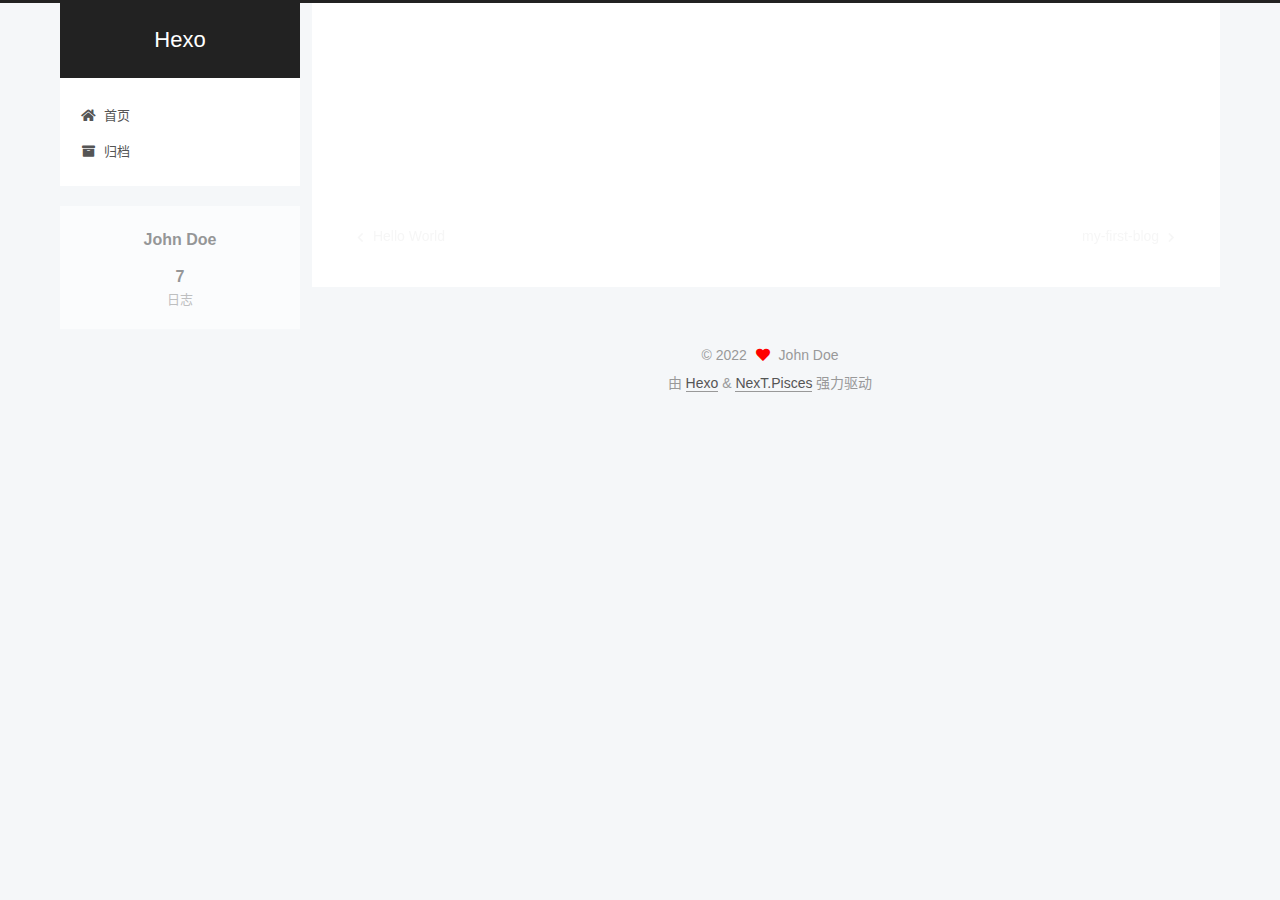
<file: 2022/06/20/文章链接/index.html>
<!DOCTYPE html>
<html lang="zh-CN">
<head>
  <meta charset="UTF-8">
<meta name="viewport" content="width=device-width, initial-scale=1, maximum-scale=2">
<meta name="theme-color" content="#222">
<meta name="generator" content="Hexo 6.2.0">
  <link rel="apple-touch-icon" sizes="180x180" href="/images/apple-touch-icon-next.png">
  <link rel="icon" type="image/png" sizes="32x32" href="/images/favicon-32x32-next.png">
  <link rel="icon" type="image/png" sizes="16x16" href="/images/favicon-16x16-next.png">
  <link rel="mask-icon" href="/images/logo.svg" color="#222">

<link rel="stylesheet" href="/css/main.css">


<link rel="stylesheet" href="/lib/font-awesome/css/all.min.css">

<script id="hexo-configurations">
    var NexT = window.NexT || {};
    var CONFIG = {"hostname":"example.com","root":"/","scheme":"Pisces","version":"7.8.0","exturl":false,"sidebar":{"position":"left","display":"post","padding":18,"offset":12,"onmobile":false},"copycode":{"enable":false,"show_result":false,"style":null},"back2top":{"enable":true,"sidebar":false,"scrollpercent":false},"bookmark":{"enable":false,"color":"#222","save":"auto"},"fancybox":false,"mediumzoom":false,"lazyload":false,"pangu":false,"comments":{"style":"tabs","active":null,"storage":true,"lazyload":false,"nav":null},"algolia":{"hits":{"per_page":10},"labels":{"input_placeholder":"Search for Posts","hits_empty":"We didn't find any results for the search: ${query}","hits_stats":"${hits} results found in ${time} ms"}},"localsearch":{"enable":false,"trigger":"auto","top_n_per_article":1,"unescape":false,"preload":false},"motion":{"enable":true,"async":false,"transition":{"post_block":"fadeIn","post_header":"slideDownIn","post_body":"slideDownIn","coll_header":"slideLeftIn","sidebar":"slideUpIn"}}};
  </script>

  <meta property="og:type" content="article">
<meta property="og:title" content="文章链接">
<meta property="og:url" content="http://example.com/2022/06/20/%E6%96%87%E7%AB%A0%E9%93%BE%E6%8E%A5/index.html">
<meta property="og:site_name" content="Hexo">
<meta property="og:locale" content="zh_CN">
<meta property="article:published_time" content="2022-06-20T07:04:42.000Z">
<meta property="article:modified_time" content="2022-06-20T07:04:42.976Z">
<meta property="article:author" content="John Doe">
<meta name="twitter:card" content="summary">

<link rel="canonical" href="http://example.com/2022/06/20/%E6%96%87%E7%AB%A0%E9%93%BE%E6%8E%A5/">


<script id="page-configurations">
  // https://hexo.io/docs/variables.html
  CONFIG.page = {
    sidebar: "",
    isHome : false,
    isPost : true,
    lang   : 'zh-CN'
  };
</script>

  <title>文章链接 | Hexo</title>
  






  <noscript>
  <style>
  .use-motion .brand,
  .use-motion .menu-item,
  .sidebar-inner,
  .use-motion .post-block,
  .use-motion .pagination,
  .use-motion .comments,
  .use-motion .post-header,
  .use-motion .post-body,
  .use-motion .collection-header { opacity: initial; }

  .use-motion .site-title,
  .use-motion .site-subtitle {
    opacity: initial;
    top: initial;
  }

  .use-motion .logo-line-before i { left: initial; }
  .use-motion .logo-line-after i { right: initial; }
  </style>
</noscript>

</head>

<body itemscope itemtype="http://schema.org/WebPage">
  <div class="container use-motion">
    <div class="headband"></div>

    <header class="header" itemscope itemtype="http://schema.org/WPHeader">
      <div class="header-inner"><div class="site-brand-container">
  <div class="site-nav-toggle">
    <div class="toggle" aria-label="切换导航栏">
      <span class="toggle-line toggle-line-first"></span>
      <span class="toggle-line toggle-line-middle"></span>
      <span class="toggle-line toggle-line-last"></span>
    </div>
  </div>

  <div class="site-meta">

    <a href="/" class="brand" rel="start">
      <span class="logo-line-before"><i></i></span>
      <h1 class="site-title">Hexo</h1>
      <span class="logo-line-after"><i></i></span>
    </a>
  </div>

  <div class="site-nav-right">
    <div class="toggle popup-trigger">
    </div>
  </div>
</div>




<nav class="site-nav">
  <ul id="menu" class="main-menu menu">
        <li class="menu-item menu-item-home">

    <a href="/" rel="section"><i class="fa fa-home fa-fw"></i>首页</a>

  </li>
        <li class="menu-item menu-item-archives">

    <a href="/archives/" rel="section"><i class="fa fa-archive fa-fw"></i>归档</a>

  </li>
  </ul>
</nav>




</div>
    </header>

    
  <div class="back-to-top">
    <i class="fa fa-arrow-up"></i>
    <span>0%</span>
  </div>


    <main class="main">
      <div class="main-inner">
        <div class="content-wrap">
          

          <div class="content post posts-expand">
            

    
  
  
  <article itemscope itemtype="http://schema.org/Article" class="post-block" lang="zh-CN">
    <link itemprop="mainEntityOfPage" href="http://example.com/2022/06/20/%E6%96%87%E7%AB%A0%E9%93%BE%E6%8E%A5/">

    <span hidden itemprop="author" itemscope itemtype="http://schema.org/Person">
      <meta itemprop="image" content="/images/avatar.gif">
      <meta itemprop="name" content="John Doe">
      <meta itemprop="description" content="">
    </span>

    <span hidden itemprop="publisher" itemscope itemtype="http://schema.org/Organization">
      <meta itemprop="name" content="Hexo">
    </span>
      <header class="post-header">
        <h1 class="post-title" itemprop="name headline">
          文章链接
        </h1>

        <div class="post-meta">
            <span class="post-meta-item">
              <span class="post-meta-item-icon">
                <i class="far fa-calendar"></i>
              </span>
              <span class="post-meta-item-text">发表于</span>

              <time title="创建时间：2022-06-20 15:04:42" itemprop="dateCreated datePublished" datetime="2022-06-20T15:04:42+08:00">2022-06-20</time>
            </span>

          

        </div>
      </header>

    
    
    
    <div class="post-body" itemprop="articleBody">

      
        
    </div>

    
    
    

      <footer class="post-footer">

        


        
    <div class="post-nav">
      <div class="post-nav-item">
    <a href="/2022/06/20/hello-world/" rel="prev" title="Hello World">
      <i class="fa fa-chevron-left"></i> Hello World
    </a></div>
      <div class="post-nav-item">
    <a href="/2022/06/20/my-first-blog/" rel="next" title="my-first-blog">
      my-first-blog <i class="fa fa-chevron-right"></i>
    </a></div>
    </div>
      </footer>
    
  </article>
  
  
  



          </div>
          

<script>
  window.addEventListener('tabs:register', () => {
    let { activeClass } = CONFIG.comments;
    if (CONFIG.comments.storage) {
      activeClass = localStorage.getItem('comments_active') || activeClass;
    }
    if (activeClass) {
      let activeTab = document.querySelector(`a[href="#comment-${activeClass}"]`);
      if (activeTab) {
        activeTab.click();
      }
    }
  });
  if (CONFIG.comments.storage) {
    window.addEventListener('tabs:click', event => {
      if (!event.target.matches('.tabs-comment .tab-content .tab-pane')) return;
      let commentClass = event.target.classList[1];
      localStorage.setItem('comments_active', commentClass);
    });
  }
</script>

        </div>
          
  
  <div class="toggle sidebar-toggle">
    <span class="toggle-line toggle-line-first"></span>
    <span class="toggle-line toggle-line-middle"></span>
    <span class="toggle-line toggle-line-last"></span>
  </div>

  <aside class="sidebar">
    <div class="sidebar-inner">

      <ul class="sidebar-nav motion-element">
        <li class="sidebar-nav-toc">
          文章目录
        </li>
        <li class="sidebar-nav-overview">
          站点概览
        </li>
      </ul>

      <!--noindex-->
      <div class="post-toc-wrap sidebar-panel">
      </div>
      <!--/noindex-->

      <div class="site-overview-wrap sidebar-panel">
        <div class="site-author motion-element" itemprop="author" itemscope itemtype="http://schema.org/Person">
  <p class="site-author-name" itemprop="name">John Doe</p>
  <div class="site-description" itemprop="description"></div>
</div>
<div class="site-state-wrap motion-element">
  <nav class="site-state">
      <div class="site-state-item site-state-posts">
          <a href="/archives/">
        
          <span class="site-state-item-count">7</span>
          <span class="site-state-item-name">日志</span>
        </a>
      </div>
  </nav>
</div>



      </div>

    </div>
  </aside>
  <div id="sidebar-dimmer"></div>


      </div>
    </main>

    <footer class="footer">
      <div class="footer-inner">
        

        

<div class="copyright">
  
  &copy; 
  <span itemprop="copyrightYear">2022</span>
  <span class="with-love">
    <i class="fa fa-heart"></i>
  </span>
  <span class="author" itemprop="copyrightHolder">John Doe</span>
</div>
  <div class="powered-by">由 <a href="https://hexo.io/" class="theme-link" rel="noopener" target="_blank">Hexo</a> & <a href="https://pisces.theme-next.org/" class="theme-link" rel="noopener" target="_blank">NexT.Pisces</a> 强力驱动
  </div>

        








      </div>
    </footer>
  </div>

  
  <script src="/lib/anime.min.js"></script>
  <script src="/lib/velocity/velocity.min.js"></script>
  <script src="/lib/velocity/velocity.ui.min.js"></script>

<script src="/js/utils.js"></script>

<script src="/js/motion.js"></script>


<script src="/js/schemes/pisces.js"></script>


<script src="/js/next-boot.js"></script>




  















  

  

</body>
</html>
</file>
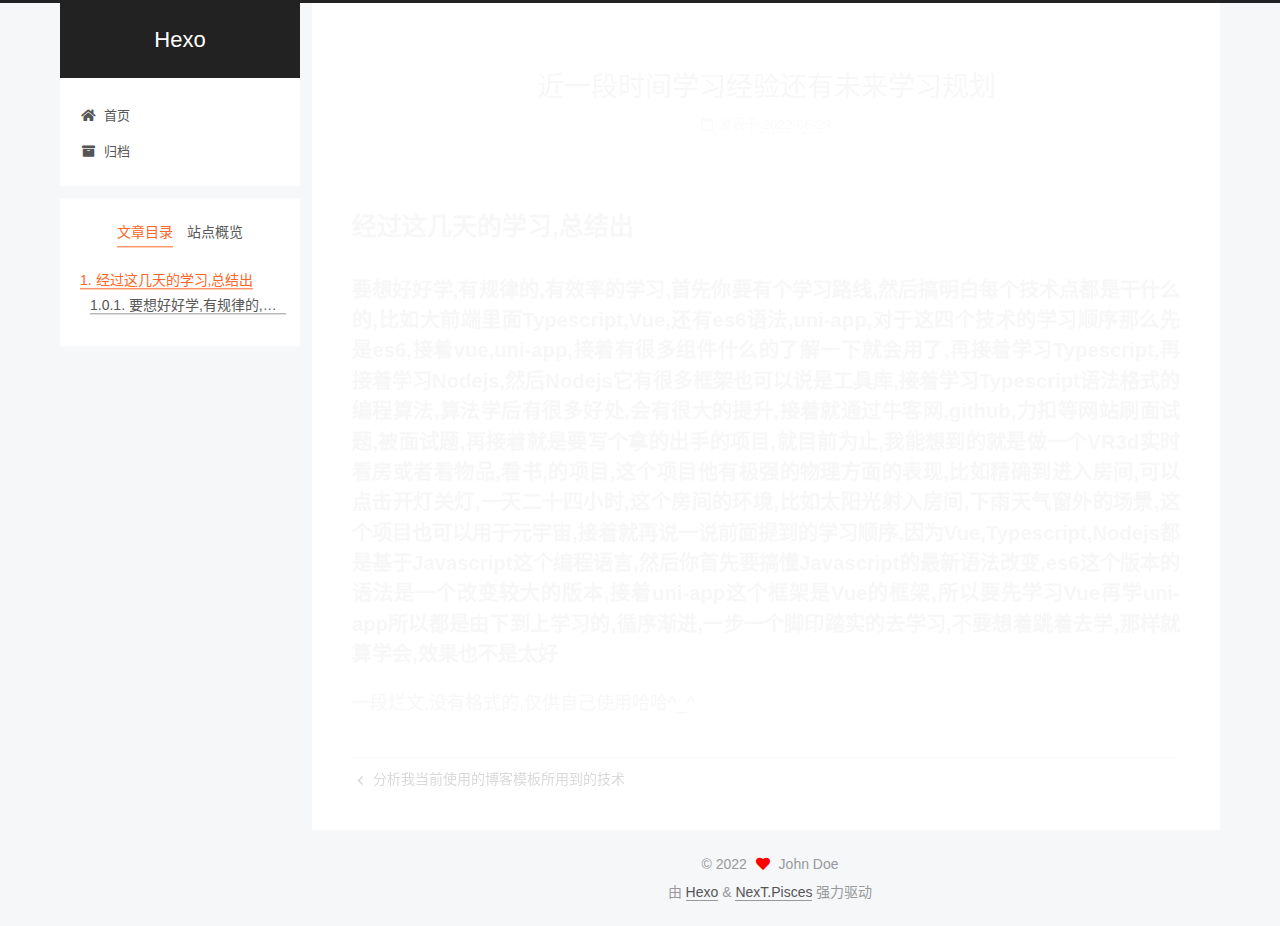
<file: 2022/06/23/近一段时间学习经验还有未来学习规划/index.html>
<!DOCTYPE html>
<html lang="zh-CN">
<head>
  <meta charset="UTF-8">
<meta name="viewport" content="width=device-width, initial-scale=1, maximum-scale=2">
<meta name="theme-color" content="#222">
<meta name="generator" content="Hexo 6.2.0">
  <link rel="apple-touch-icon" sizes="180x180" href="/images/apple-touch-icon-next.png">
  <link rel="icon" type="image/png" sizes="32x32" href="/images/favicon-32x32-next.png">
  <link rel="icon" type="image/png" sizes="16x16" href="/images/favicon-16x16-next.png">
  <link rel="mask-icon" href="/images/logo.svg" color="#222">

<link rel="stylesheet" href="/css/main.css">


<link rel="stylesheet" href="/lib/font-awesome/css/all.min.css">

<script id="hexo-configurations">
    var NexT = window.NexT || {};
    var CONFIG = {"hostname":"example.com","root":"/","scheme":"Pisces","version":"7.8.0","exturl":false,"sidebar":{"position":"left","display":"post","padding":18,"offset":12,"onmobile":false},"copycode":{"enable":false,"show_result":false,"style":null},"back2top":{"enable":true,"sidebar":false,"scrollpercent":false},"bookmark":{"enable":false,"color":"#222","save":"auto"},"fancybox":false,"mediumzoom":false,"lazyload":false,"pangu":false,"comments":{"style":"tabs","active":null,"storage":true,"lazyload":false,"nav":null},"algolia":{"hits":{"per_page":10},"labels":{"input_placeholder":"Search for Posts","hits_empty":"We didn't find any results for the search: ${query}","hits_stats":"${hits} results found in ${time} ms"}},"localsearch":{"enable":false,"trigger":"auto","top_n_per_article":1,"unescape":false,"preload":false},"motion":{"enable":true,"async":false,"transition":{"post_block":"fadeIn","post_header":"slideDownIn","post_body":"slideDownIn","coll_header":"slideLeftIn","sidebar":"slideUpIn"}}};
  </script>

  <meta name="description" content="经过这几天的学习,总结出要想好好学,有规律的,有效率的学习,首先你要有个学习路线,然后搞明白每个技术点都是干什么的,比如大前端里面Typescript,Vue,还有es6语法,uni-app,对于这四个技术的学习顺序那么先是es6,接着vue,uni-app,接着有很多组件什么的了解一下就会用了,再接着学习Typescript,再接着学习Nodejs,然后Nodejs它有很多框架也可以说是工具库,">
<meta property="og:type" content="article">
<meta property="og:title" content="近一段时间学习经验还有未来学习规划">
<meta property="og:url" content="http://example.com/2022/06/23/%E8%BF%91%E4%B8%80%E6%AE%B5%E6%97%B6%E9%97%B4%E5%AD%A6%E4%B9%A0%E7%BB%8F%E9%AA%8C%E8%BF%98%E6%9C%89%E6%9C%AA%E6%9D%A5%E5%AD%A6%E4%B9%A0%E8%A7%84%E5%88%92/index.html">
<meta property="og:site_name" content="Hexo">
<meta property="og:description" content="经过这几天的学习,总结出要想好好学,有规律的,有效率的学习,首先你要有个学习路线,然后搞明白每个技术点都是干什么的,比如大前端里面Typescript,Vue,还有es6语法,uni-app,对于这四个技术的学习顺序那么先是es6,接着vue,uni-app,接着有很多组件什么的了解一下就会用了,再接着学习Typescript,再接着学习Nodejs,然后Nodejs它有很多框架也可以说是工具库,">
<meta property="og:locale" content="zh_CN">
<meta property="article:published_time" content="2022-06-23T13:26:48.000Z">
<meta property="article:modified_time" content="2022-06-23T13:28:45.205Z">
<meta property="article:author" content="John Doe">
<meta name="twitter:card" content="summary">

<link rel="canonical" href="http://example.com/2022/06/23/%E8%BF%91%E4%B8%80%E6%AE%B5%E6%97%B6%E9%97%B4%E5%AD%A6%E4%B9%A0%E7%BB%8F%E9%AA%8C%E8%BF%98%E6%9C%89%E6%9C%AA%E6%9D%A5%E5%AD%A6%E4%B9%A0%E8%A7%84%E5%88%92/">


<script id="page-configurations">
  // https://hexo.io/docs/variables.html
  CONFIG.page = {
    sidebar: "",
    isHome : false,
    isPost : true,
    lang   : 'zh-CN'
  };
</script>

  <title>近一段时间学习经验还有未来学习规划 | Hexo</title>
  






  <noscript>
  <style>
  .use-motion .brand,
  .use-motion .menu-item,
  .sidebar-inner,
  .use-motion .post-block,
  .use-motion .pagination,
  .use-motion .comments,
  .use-motion .post-header,
  .use-motion .post-body,
  .use-motion .collection-header { opacity: initial; }

  .use-motion .site-title,
  .use-motion .site-subtitle {
    opacity: initial;
    top: initial;
  }

  .use-motion .logo-line-before i { left: initial; }
  .use-motion .logo-line-after i { right: initial; }
  </style>
</noscript>

</head>

<body itemscope itemtype="http://schema.org/WebPage">
  <div class="container use-motion">
    <div class="headband"></div>

    <header class="header" itemscope itemtype="http://schema.org/WPHeader">
      <div class="header-inner"><div class="site-brand-container">
  <div class="site-nav-toggle">
    <div class="toggle" aria-label="切换导航栏">
      <span class="toggle-line toggle-line-first"></span>
      <span class="toggle-line toggle-line-middle"></span>
      <span class="toggle-line toggle-line-last"></span>
    </div>
  </div>

  <div class="site-meta">

    <a href="/" class="brand" rel="start">
      <span class="logo-line-before"><i></i></span>
      <h1 class="site-title">Hexo</h1>
      <span class="logo-line-after"><i></i></span>
    </a>
  </div>

  <div class="site-nav-right">
    <div class="toggle popup-trigger">
    </div>
  </div>
</div>




<nav class="site-nav">
  <ul id="menu" class="main-menu menu">
        <li class="menu-item menu-item-home">

    <a href="/" rel="section"><i class="fa fa-home fa-fw"></i>首页</a>

  </li>
        <li class="menu-item menu-item-archives">

    <a href="/archives/" rel="section"><i class="fa fa-archive fa-fw"></i>归档</a>

  </li>
  </ul>
</nav>




</div>
    </header>

    
  <div class="back-to-top">
    <i class="fa fa-arrow-up"></i>
    <span>0%</span>
  </div>


    <main class="main">
      <div class="main-inner">
        <div class="content-wrap">
          

          <div class="content post posts-expand">
            

    
  
  
  <article itemscope itemtype="http://schema.org/Article" class="post-block" lang="zh-CN">
    <link itemprop="mainEntityOfPage" href="http://example.com/2022/06/23/%E8%BF%91%E4%B8%80%E6%AE%B5%E6%97%B6%E9%97%B4%E5%AD%A6%E4%B9%A0%E7%BB%8F%E9%AA%8C%E8%BF%98%E6%9C%89%E6%9C%AA%E6%9D%A5%E5%AD%A6%E4%B9%A0%E8%A7%84%E5%88%92/">

    <span hidden itemprop="author" itemscope itemtype="http://schema.org/Person">
      <meta itemprop="image" content="/images/avatar.gif">
      <meta itemprop="name" content="John Doe">
      <meta itemprop="description" content="">
    </span>

    <span hidden itemprop="publisher" itemscope itemtype="http://schema.org/Organization">
      <meta itemprop="name" content="Hexo">
    </span>
      <header class="post-header">
        <h1 class="post-title" itemprop="name headline">
          近一段时间学习经验还有未来学习规划
        </h1>

        <div class="post-meta">
            <span class="post-meta-item">
              <span class="post-meta-item-icon">
                <i class="far fa-calendar"></i>
              </span>
              <span class="post-meta-item-text">发表于</span>
              

              <time title="创建时间：2022-06-23 21:26:48 / 修改时间：21:28:45" itemprop="dateCreated datePublished" datetime="2022-06-23T21:26:48+08:00">2022-06-23</time>
            </span>

          

        </div>
      </header>

    
    
    
    <div class="post-body" itemprop="articleBody">

      
        <h2 id="经过这几天的学习-总结出"><a href="#经过这几天的学习-总结出" class="headerlink" title="经过这几天的学习,总结出"></a>经过这几天的学习,总结出</h2><h4 id="要想好好学-有规律的-有效率的学习-首先你要有个学习路线-然后搞明白每个技术点都是干什么的-比如大前端里面Typescript-Vue-还有es6语法-uni-app-对于这四个技术的学习顺序那么先是es6-接着vue-uni-app-接着有很多组件什么的了解一下就会用了-再接着学习Typescript-再接着学习Nodejs-然后Nodejs它有很多框架也可以说是工具库-接着学习Typescript语法格式的编程算法-算法学后有很多好处-会有很大的提升-接着就通过牛客网-github-力扣等网站刷面试题-被面试题-再接着就是要写个拿的出手的项目-就目前为止-我能想到的就是做一个VR3d实时看房或者看物品-看书-的项目-这个项目他有极强的物理方面的表现-比如精确到进入房间-可以点击开灯关灯-一天二十四小时-这个房间的环境-比如太阳光射入房间-下雨天气窗外的场景-这个项目也可以用于元宇宙-接着就再说一说前面提到的学习顺序-因为Vue-Typescript-Nodejs都是基于Javascript这个编程语言-然后你首先要搞懂Javascript的最新语法改变-es6这个版本的语法是一个改变较大的版本-接着uni-app这个框架是Vue的框架-所以要先学习Vue再学uni-app所以都是由下到上学习的-循序渐进-一步一个脚印踏实的去学习-不要想着跳着去学-那样就算学会-效果也不是太好"><a href="#要想好好学-有规律的-有效率的学习-首先你要有个学习路线-然后搞明白每个技术点都是干什么的-比如大前端里面Typescript-Vue-还有es6语法-uni-app-对于这四个技术的学习顺序那么先是es6-接着vue-uni-app-接着有很多组件什么的了解一下就会用了-再接着学习Typescript-再接着学习Nodejs-然后Nodejs它有很多框架也可以说是工具库-接着学习Typescript语法格式的编程算法-算法学后有很多好处-会有很大的提升-接着就通过牛客网-github-力扣等网站刷面试题-被面试题-再接着就是要写个拿的出手的项目-就目前为止-我能想到的就是做一个VR3d实时看房或者看物品-看书-的项目-这个项目他有极强的物理方面的表现-比如精确到进入房间-可以点击开灯关灯-一天二十四小时-这个房间的环境-比如太阳光射入房间-下雨天气窗外的场景-这个项目也可以用于元宇宙-接着就再说一说前面提到的学习顺序-因为Vue-Typescript-Nodejs都是基于Javascript这个编程语言-然后你首先要搞懂Javascript的最新语法改变-es6这个版本的语法是一个改变较大的版本-接着uni-app这个框架是Vue的框架-所以要先学习Vue再学uni-app所以都是由下到上学习的-循序渐进-一步一个脚印踏实的去学习-不要想着跳着去学-那样就算学会-效果也不是太好" class="headerlink" title="要想好好学,有规律的,有效率的学习,首先你要有个学习路线,然后搞明白每个技术点都是干什么的,比如大前端里面Typescript,Vue,还有es6语法,uni-app,对于这四个技术的学习顺序那么先是es6,接着vue,uni-app,接着有很多组件什么的了解一下就会用了,再接着学习Typescript,再接着学习Nodejs,然后Nodejs它有很多框架也可以说是工具库,接着学习Typescript语法格式的编程算法,算法学后有很多好处,会有很大的提升,接着就通过牛客网,github,力扣等网站刷面试题,被面试题,再接着就是要写个拿的出手的项目,就目前为止,我能想到的就是做一个VR3d实时看房或者看物品,看书,的项目,这个项目他有极强的物理方面的表现,比如精确到进入房间,可以点击开灯关灯,一天二十四小时,这个房间的环境,比如太阳光射入房间,下雨天气窗外的场景,这个项目也可以用于元宇宙,接着就再说一说前面提到的学习顺序,因为Vue,Typescript,Nodejs都是基于Javascript这个编程语言,然后你首先要搞懂Javascript的最新语法改变,es6这个版本的语法是一个改变较大的版本,接着uni-app这个框架是Vue的框架,所以要先学习Vue再学uni-app所以都是由下到上学习的,循序渐进,一步一个脚印踏实的去学习,不要想着跳着去学,那样就算学会,效果也不是太好"></a>要想好好学,有规律的,有效率的学习,首先你要有个学习路线,然后搞明白每个技术点都是干什么的,比如大前端里面Typescript,Vue,还有es6语法,uni-app,对于这四个技术的学习顺序那么先是es6,接着vue,uni-app,接着有很多组件什么的了解一下就会用了,再接着学习Typescript,再接着学习Nodejs,然后Nodejs它有很多框架也可以说是工具库,接着学习Typescript语法格式的编程算法,算法学后有很多好处,会有很大的提升,接着就通过牛客网,github,力扣等网站刷面试题,被面试题,再接着就是要写个拿的出手的项目,就目前为止,我能想到的就是做一个VR3d实时看房或者看物品,看书,的项目,这个项目他有极强的物理方面的表现,比如精确到进入房间,可以点击开灯关灯,一天二十四小时,这个房间的环境,比如太阳光射入房间,下雨天气窗外的场景,这个项目也可以用于元宇宙,接着就再说一说前面提到的学习顺序,因为Vue,Typescript,Nodejs都是基于Javascript这个编程语言,然后你首先要搞懂Javascript的最新语法改变,es6这个版本的语法是一个改变较大的版本,接着uni-app这个框架是Vue的框架,所以要先学习Vue再学uni-app所以都是由下到上学习的,循序渐进,一步一个脚印踏实的去学习,不要想着跳着去学,那样就算学会,效果也不是太好</h4><p>一段烂文,没有格式的,仅供自己使用哈哈^_^</p>

    </div>

    
    
    

      <footer class="post-footer">

        


        
    <div class="post-nav">
      <div class="post-nav-item">
    <a href="/2022/06/20/%E5%88%86%E6%9E%90%E6%88%91%E5%BD%93%E5%89%8D%E4%BD%BF%E7%94%A8%E7%9A%84%E5%8D%9A%E5%AE%A2%E6%A8%A1%E6%9D%BF%E6%89%80%E7%94%A8%E5%88%B0%E7%9A%84%E6%8A%80%E6%9C%AF/" rel="prev" title="分析我当前使用的博客模板所用到的技术">
      <i class="fa fa-chevron-left"></i> 分析我当前使用的博客模板所用到的技术
    </a></div>
      <div class="post-nav-item"></div>
    </div>
      </footer>
    
  </article>
  
  
  



          </div>
          

<script>
  window.addEventListener('tabs:register', () => {
    let { activeClass } = CONFIG.comments;
    if (CONFIG.comments.storage) {
      activeClass = localStorage.getItem('comments_active') || activeClass;
    }
    if (activeClass) {
      let activeTab = document.querySelector(`a[href="#comment-${activeClass}"]`);
      if (activeTab) {
        activeTab.click();
      }
    }
  });
  if (CONFIG.comments.storage) {
    window.addEventListener('tabs:click', event => {
      if (!event.target.matches('.tabs-comment .tab-content .tab-pane')) return;
      let commentClass = event.target.classList[1];
      localStorage.setItem('comments_active', commentClass);
    });
  }
</script>

        </div>
          
  
  <div class="toggle sidebar-toggle">
    <span class="toggle-line toggle-line-first"></span>
    <span class="toggle-line toggle-line-middle"></span>
    <span class="toggle-line toggle-line-last"></span>
  </div>

  <aside class="sidebar">
    <div class="sidebar-inner">

      <ul class="sidebar-nav motion-element">
        <li class="sidebar-nav-toc">
          文章目录
        </li>
        <li class="sidebar-nav-overview">
          站点概览
        </li>
      </ul>

      <!--noindex-->
      <div class="post-toc-wrap sidebar-panel">
          <div class="post-toc motion-element"><ol class="nav"><li class="nav-item nav-level-2"><a class="nav-link" href="#%E7%BB%8F%E8%BF%87%E8%BF%99%E5%87%A0%E5%A4%A9%E7%9A%84%E5%AD%A6%E4%B9%A0-%E6%80%BB%E7%BB%93%E5%87%BA"><span class="nav-number">1.</span> <span class="nav-text">经过这几天的学习,总结出</span></a><ol class="nav-child"><li class="nav-item nav-level-4"><a class="nav-link" href="#%E8%A6%81%E6%83%B3%E5%A5%BD%E5%A5%BD%E5%AD%A6-%E6%9C%89%E8%A7%84%E5%BE%8B%E7%9A%84-%E6%9C%89%E6%95%88%E7%8E%87%E7%9A%84%E5%AD%A6%E4%B9%A0-%E9%A6%96%E5%85%88%E4%BD%A0%E8%A6%81%E6%9C%89%E4%B8%AA%E5%AD%A6%E4%B9%A0%E8%B7%AF%E7%BA%BF-%E7%84%B6%E5%90%8E%E6%90%9E%E6%98%8E%E7%99%BD%E6%AF%8F%E4%B8%AA%E6%8A%80%E6%9C%AF%E7%82%B9%E9%83%BD%E6%98%AF%E5%B9%B2%E4%BB%80%E4%B9%88%E7%9A%84-%E6%AF%94%E5%A6%82%E5%A4%A7%E5%89%8D%E7%AB%AF%E9%87%8C%E9%9D%A2Typescript-Vue-%E8%BF%98%E6%9C%89es6%E8%AF%AD%E6%B3%95-uni-app-%E5%AF%B9%E4%BA%8E%E8%BF%99%E5%9B%9B%E4%B8%AA%E6%8A%80%E6%9C%AF%E7%9A%84%E5%AD%A6%E4%B9%A0%E9%A1%BA%E5%BA%8F%E9%82%A3%E4%B9%88%E5%85%88%E6%98%AFes6-%E6%8E%A5%E7%9D%80vue-uni-app-%E6%8E%A5%E7%9D%80%E6%9C%89%E5%BE%88%E5%A4%9A%E7%BB%84%E4%BB%B6%E4%BB%80%E4%B9%88%E7%9A%84%E4%BA%86%E8%A7%A3%E4%B8%80%E4%B8%8B%E5%B0%B1%E4%BC%9A%E7%94%A8%E4%BA%86-%E5%86%8D%E6%8E%A5%E7%9D%80%E5%AD%A6%E4%B9%A0Typescript-%E5%86%8D%E6%8E%A5%E7%9D%80%E5%AD%A6%E4%B9%A0Nodejs-%E7%84%B6%E5%90%8ENodejs%E5%AE%83%E6%9C%89%E5%BE%88%E5%A4%9A%E6%A1%86%E6%9E%B6%E4%B9%9F%E5%8F%AF%E4%BB%A5%E8%AF%B4%E6%98%AF%E5%B7%A5%E5%85%B7%E5%BA%93-%E6%8E%A5%E7%9D%80%E5%AD%A6%E4%B9%A0Typescript%E8%AF%AD%E6%B3%95%E6%A0%BC%E5%BC%8F%E7%9A%84%E7%BC%96%E7%A8%8B%E7%AE%97%E6%B3%95-%E7%AE%97%E6%B3%95%E5%AD%A6%E5%90%8E%E6%9C%89%E5%BE%88%E5%A4%9A%E5%A5%BD%E5%A4%84-%E4%BC%9A%E6%9C%89%E5%BE%88%E5%A4%A7%E7%9A%84%E6%8F%90%E5%8D%87-%E6%8E%A5%E7%9D%80%E5%B0%B1%E9%80%9A%E8%BF%87%E7%89%9B%E5%AE%A2%E7%BD%91-github-%E5%8A%9B%E6%89%A3%E7%AD%89%E7%BD%91%E7%AB%99%E5%88%B7%E9%9D%A2%E8%AF%95%E9%A2%98-%E8%A2%AB%E9%9D%A2%E8%AF%95%E9%A2%98-%E5%86%8D%E6%8E%A5%E7%9D%80%E5%B0%B1%E6%98%AF%E8%A6%81%E5%86%99%E4%B8%AA%E6%8B%BF%E7%9A%84%E5%87%BA%E6%89%8B%E7%9A%84%E9%A1%B9%E7%9B%AE-%E5%B0%B1%E7%9B%AE%E5%89%8D%E4%B8%BA%E6%AD%A2-%E6%88%91%E8%83%BD%E6%83%B3%E5%88%B0%E7%9A%84%E5%B0%B1%E6%98%AF%E5%81%9A%E4%B8%80%E4%B8%AAVR3d%E5%AE%9E%E6%97%B6%E7%9C%8B%E6%88%BF%E6%88%96%E8%80%85%E7%9C%8B%E7%89%A9%E5%93%81-%E7%9C%8B%E4%B9%A6-%E7%9A%84%E9%A1%B9%E7%9B%AE-%E8%BF%99%E4%B8%AA%E9%A1%B9%E7%9B%AE%E4%BB%96%E6%9C%89%E6%9E%81%E5%BC%BA%E7%9A%84%E7%89%A9%E7%90%86%E6%96%B9%E9%9D%A2%E7%9A%84%E8%A1%A8%E7%8E%B0-%E6%AF%94%E5%A6%82%E7%B2%BE%E7%A1%AE%E5%88%B0%E8%BF%9B%E5%85%A5%E6%88%BF%E9%97%B4-%E5%8F%AF%E4%BB%A5%E7%82%B9%E5%87%BB%E5%BC%80%E7%81%AF%E5%85%B3%E7%81%AF-%E4%B8%80%E5%A4%A9%E4%BA%8C%E5%8D%81%E5%9B%9B%E5%B0%8F%E6%97%B6-%E8%BF%99%E4%B8%AA%E6%88%BF%E9%97%B4%E7%9A%84%E7%8E%AF%E5%A2%83-%E6%AF%94%E5%A6%82%E5%A4%AA%E9%98%B3%E5%85%89%E5%B0%84%E5%85%A5%E6%88%BF%E9%97%B4-%E4%B8%8B%E9%9B%A8%E5%A4%A9%E6%B0%94%E7%AA%97%E5%A4%96%E7%9A%84%E5%9C%BA%E6%99%AF-%E8%BF%99%E4%B8%AA%E9%A1%B9%E7%9B%AE%E4%B9%9F%E5%8F%AF%E4%BB%A5%E7%94%A8%E4%BA%8E%E5%85%83%E5%AE%87%E5%AE%99-%E6%8E%A5%E7%9D%80%E5%B0%B1%E5%86%8D%E8%AF%B4%E4%B8%80%E8%AF%B4%E5%89%8D%E9%9D%A2%E6%8F%90%E5%88%B0%E7%9A%84%E5%AD%A6%E4%B9%A0%E9%A1%BA%E5%BA%8F-%E5%9B%A0%E4%B8%BAVue-Typescript-Nodejs%E9%83%BD%E6%98%AF%E5%9F%BA%E4%BA%8EJavascript%E8%BF%99%E4%B8%AA%E7%BC%96%E7%A8%8B%E8%AF%AD%E8%A8%80-%E7%84%B6%E5%90%8E%E4%BD%A0%E9%A6%96%E5%85%88%E8%A6%81%E6%90%9E%E6%87%82Javascript%E7%9A%84%E6%9C%80%E6%96%B0%E8%AF%AD%E6%B3%95%E6%94%B9%E5%8F%98-es6%E8%BF%99%E4%B8%AA%E7%89%88%E6%9C%AC%E7%9A%84%E8%AF%AD%E6%B3%95%E6%98%AF%E4%B8%80%E4%B8%AA%E6%94%B9%E5%8F%98%E8%BE%83%E5%A4%A7%E7%9A%84%E7%89%88%E6%9C%AC-%E6%8E%A5%E7%9D%80uni-app%E8%BF%99%E4%B8%AA%E6%A1%86%E6%9E%B6%E6%98%AFVue%E7%9A%84%E6%A1%86%E6%9E%B6-%E6%89%80%E4%BB%A5%E8%A6%81%E5%85%88%E5%AD%A6%E4%B9%A0Vue%E5%86%8D%E5%AD%A6uni-app%E6%89%80%E4%BB%A5%E9%83%BD%E6%98%AF%E7%94%B1%E4%B8%8B%E5%88%B0%E4%B8%8A%E5%AD%A6%E4%B9%A0%E7%9A%84-%E5%BE%AA%E5%BA%8F%E6%B8%90%E8%BF%9B-%E4%B8%80%E6%AD%A5%E4%B8%80%E4%B8%AA%E8%84%9A%E5%8D%B0%E8%B8%8F%E5%AE%9E%E7%9A%84%E5%8E%BB%E5%AD%A6%E4%B9%A0-%E4%B8%8D%E8%A6%81%E6%83%B3%E7%9D%80%E8%B7%B3%E7%9D%80%E5%8E%BB%E5%AD%A6-%E9%82%A3%E6%A0%B7%E5%B0%B1%E7%AE%97%E5%AD%A6%E4%BC%9A-%E6%95%88%E6%9E%9C%E4%B9%9F%E4%B8%8D%E6%98%AF%E5%A4%AA%E5%A5%BD"><span class="nav-number">1.0.1.</span> <span class="nav-text">要想好好学,有规律的,有效率的学习,首先你要有个学习路线,然后搞明白每个技术点都是干什么的,比如大前端里面Typescript,Vue,还有es6语法,uni-app,对于这四个技术的学习顺序那么先是es6,接着vue,uni-app,接着有很多组件什么的了解一下就会用了,再接着学习Typescript,再接着学习Nodejs,然后Nodejs它有很多框架也可以说是工具库,接着学习Typescript语法格式的编程算法,算法学后有很多好处,会有很大的提升,接着就通过牛客网,github,力扣等网站刷面试题,被面试题,再接着就是要写个拿的出手的项目,就目前为止,我能想到的就是做一个VR3d实时看房或者看物品,看书,的项目,这个项目他有极强的物理方面的表现,比如精确到进入房间,可以点击开灯关灯,一天二十四小时,这个房间的环境,比如太阳光射入房间,下雨天气窗外的场景,这个项目也可以用于元宇宙,接着就再说一说前面提到的学习顺序,因为Vue,Typescript,Nodejs都是基于Javascript这个编程语言,然后你首先要搞懂Javascript的最新语法改变,es6这个版本的语法是一个改变较大的版本,接着uni-app这个框架是Vue的框架,所以要先学习Vue再学uni-app所以都是由下到上学习的,循序渐进,一步一个脚印踏实的去学习,不要想着跳着去学,那样就算学会,效果也不是太好</span></a></li></ol></li></ol></li></ol></div>
      </div>
      <!--/noindex-->

      <div class="site-overview-wrap sidebar-panel">
        <div class="site-author motion-element" itemprop="author" itemscope itemtype="http://schema.org/Person">
  <p class="site-author-name" itemprop="name">John Doe</p>
  <div class="site-description" itemprop="description"></div>
</div>
<div class="site-state-wrap motion-element">
  <nav class="site-state">
      <div class="site-state-item site-state-posts">
          <a href="/archives/">
        
          <span class="site-state-item-count">7</span>
          <span class="site-state-item-name">日志</span>
        </a>
      </div>
  </nav>
</div>



      </div>

    </div>
  </aside>
  <div id="sidebar-dimmer"></div>


      </div>
    </main>

    <footer class="footer">
      <div class="footer-inner">
        

        

<div class="copyright">
  
  &copy; 
  <span itemprop="copyrightYear">2022</span>
  <span class="with-love">
    <i class="fa fa-heart"></i>
  </span>
  <span class="author" itemprop="copyrightHolder">John Doe</span>
</div>
  <div class="powered-by">由 <a href="https://hexo.io/" class="theme-link" rel="noopener" target="_blank">Hexo</a> & <a href="https://pisces.theme-next.org/" class="theme-link" rel="noopener" target="_blank">NexT.Pisces</a> 强力驱动
  </div>

        








      </div>
    </footer>
  </div>

  
  <script src="/lib/anime.min.js"></script>
  <script src="/lib/velocity/velocity.min.js"></script>
  <script src="/lib/velocity/velocity.ui.min.js"></script>

<script src="/js/utils.js"></script>

<script src="/js/motion.js"></script>


<script src="/js/schemes/pisces.js"></script>


<script src="/js/next-boot.js"></script>




  















  

  

</body>
</html>
</file>
<file: css/main.css>
:root {
  --body-bg-color: #f5f7f9;
  --content-bg-color: #fff;
  --card-bg-color: #f5f5f5;
  --text-color: #555;
  --blockquote-color: #666;
  --link-color: #555;
  --link-hover-color: #222;
  --brand-color: #fff;
  --brand-hover-color: #fff;
  --table-row-odd-bg-color: #f9f9f9;
  --table-row-hover-bg-color: #f5f5f5;
  --menu-item-bg-color: #f5f5f5;
  --btn-default-bg: #fff;
  --btn-default-color: #555;
  --btn-default-border-color: #555;
  --btn-default-hover-bg: #222;
  --btn-default-hover-color: #fff;
  --btn-default-hover-border-color: #222;
}
html {
  line-height: 1.15; /* 1 */
  -webkit-text-size-adjust: 100%; /* 2 */
}
body {
  margin: 0;
}
main {
  display: block;
}
h1 {
  font-size: 2em;
  margin: 0.67em 0;
}
hr {
  box-sizing: content-box; /* 1 */
  height: 0; /* 1 */
  overflow: visible; /* 2 */
}
pre {
  font-family: monospace, monospace; /* 1 */
  font-size: 1em; /* 2 */
}
a {
  background: transparent;
}
abbr[title] {
  border-bottom: none; /* 1 */
  text-decoration: underline; /* 2 */
  text-decoration: underline dotted; /* 2 */
}
b,
strong {
  font-weight: bolder;
}
code,
kbd,
samp {
  font-family: monospace, monospace; /* 1 */
  font-size: 1em; /* 2 */
}
small {
  font-size: 80%;
}
sub,
sup {
  font-size: 75%;
  line-height: 0;
  position: relative;
  vertical-align: baseline;
}
sub {
  bottom: -0.25em;
}
sup {
  top: -0.5em;
}
img {
  border-style: none;
}
button,
input,
optgroup,
select,
textarea {
  font-family: inherit; /* 1 */
  font-size: 100%; /* 1 */
  line-height: 1.15; /* 1 */
  margin: 0; /* 2 */
}
button,
input {
/* 1 */
  overflow: visible;
}
button,
select {
/* 1 */
  text-transform: none;
}
button,
[type='button'],
[type='reset'],
[type='submit'] {
  -webkit-appearance: button;
}
button::-moz-focus-inner,
[type='button']::-moz-focus-inner,
[type='reset']::-moz-focus-inner,
[type='submit']::-moz-focus-inner {
  border-style: none;
  padding: 0;
}
button:-moz-focusring,
[type='button']:-moz-focusring,
[type='reset']:-moz-focusring,
[type='submit']:-moz-focusring {
  outline: 1px dotted ButtonText;
}
fieldset {
  padding: 0.35em 0.75em 0.625em;
}
legend {
  box-sizing: border-box; /* 1 */
  color: inherit; /* 2 */
  display: table; /* 1 */
  max-width: 100%; /* 1 */
  padding: 0; /* 3 */
  white-space: normal; /* 1 */
}
progress {
  vertical-align: baseline;
}
textarea {
  overflow: auto;
}
[type='checkbox'],
[type='radio'] {
  box-sizing: border-box; /* 1 */
  padding: 0; /* 2 */
}
[type='number']::-webkit-inner-spin-button,
[type='number']::-webkit-outer-spin-button {
  height: auto;
}
[type='search'] {
  outline-offset: -2px; /* 2 */
  -webkit-appearance: textfield; /* 1 */
}
[type='search']::-webkit-search-decoration {
  -webkit-appearance: none;
}
::-webkit-file-upload-button {
  font: inherit; /* 2 */
  -webkit-appearance: button; /* 1 */
}
details {
  display: block;
}
summary {
  display: list-item;
}
template {
  display: none;
}
[hidden] {
  display: none;
}
::selection {
  background: #262a30;
  color: #eee;
}
html,
body {
  height: 100%;
}
body {
  background: var(--body-bg-color);
  color: var(--text-color);
  font-family: 'Lato', "PingFang SC", "Microsoft YaHei", sans-serif;
  font-size: 1em;
  line-height: 2;
}
@media (max-width: 991px) {
  body {
    padding-left: 0 !important;
    padding-right: 0 !important;
  }
}
h1,
h2,
h3,
h4,
h5,
h6 {
  font-family: 'Lato', "PingFang SC", "Microsoft YaHei", sans-serif;
  font-weight: bold;
  line-height: 1.5;
  margin: 20px 0 15px;
}
h1 {
  font-size: 1.5em;
}
h2 {
  font-size: 1.375em;
}
h3 {
  font-size: 1.25em;
}
h4 {
  font-size: 1.125em;
}
h5 {
  font-size: 1em;
}
h6 {
  font-size: 0.875em;
}
p {
  margin: 0 0 20px 0;
}
a,
span.exturl {
  border-bottom: 1px solid #999;
  color: var(--link-color);
  outline: 0;
  text-decoration: none;
  overflow-wrap: break-word;
  word-wrap: break-word;
  cursor: pointer;
}
a:hover,
span.exturl:hover {
  border-bottom-color: var(--link-hover-color);
  color: var(--link-hover-color);
}
iframe,
img,
video {
  display: block;
  margin-left: auto;
  margin-right: auto;
  max-width: 100%;
}
hr {
  background-image: repeating-linear-gradient(-45deg, #ddd, #ddd 4px, transparent 4px, transparent 8px);
  border: 0;
  height: 3px;
  margin: 40px 0;
}
blockquote {
  border-left: 4px solid #ddd;
  color: var(--blockquote-color);
  margin: 0;
  padding: 0 15px;
}
blockquote cite::before {
  content: '-';
  padding: 0 5px;
}
dt {
  font-weight: bold;
}
dd {
  margin: 0;
  padding: 0;
}
kbd {
  background-color: #f5f5f5;
  background-image: linear-gradient(#eee, #fff, #eee);
  border: 1px solid #ccc;
  border-radius: 0.2em;
  box-shadow: 0.1em 0.1em 0.2em rgba(0,0,0,0.1);
  color: #555;
  font-family: inherit;
  padding: 0.1em 0.3em;
  white-space: nowrap;
}
.table-container {
  overflow: auto;
}
table {
  border-collapse: collapse;
  border-spacing: 0;
  font-size: 0.875em;
  margin: 0 0 20px 0;
  width: 100%;
}
tbody tr:nth-of-type(odd) {
  background: var(--table-row-odd-bg-color);
}
tbody tr:hover {
  background: var(--table-row-hover-bg-color);
}
caption,
th,
td {
  font-weight: normal;
  padding: 8px;
  vertical-align: middle;
}
th,
td {
  border: 1px solid #ddd;
  border-bottom: 3px solid #ddd;
}
th {
  font-weight: 700;
  padding-bottom: 10px;
}
td {
  border-bottom-width: 1px;
}
.btn {
  background: var(--btn-default-bg);
  border: 2px solid var(--btn-default-border-color);
  border-radius: 2px;
  color: var(--btn-default-color);
  display: inline-block;
  font-size: 0.875em;
  line-height: 2;
  padding: 0 20px;
  text-decoration: none;
  transition-property: background-color;
  transition-delay: 0s;
  transition-duration: 0.2s;
  transition-timing-function: ease-in-out;
}
.btn:hover {
  background: var(--btn-default-hover-bg);
  border-color: var(--btn-default-hover-border-color);
  color: var(--btn-default-hover-color);
}
.btn + .btn {
  margin: 0 0 8px 8px;
}
.btn .fa-fw {
  text-align: left;
  width: 1.285714285714286em;
}
.toggle {
  line-height: 0;
}
.toggle .toggle-line {
  background: #fff;
  display: inline-block;
  height: 2px;
  left: 0;
  position: relative;
  top: 0;
  transition: all 0.4s;
  vertical-align: top;
  width: 100%;
}
.toggle .toggle-line:not(:first-child) {
  margin-top: 3px;
}
.toggle.toggle-arrow .toggle-line-first {
  left: 50%;
  top: 2px;
  transform: rotate(45deg);
  width: 50%;
}
.toggle.toggle-arrow .toggle-line-middle {
  left: 2px;
  width: 90%;
}
.toggle.toggle-arrow .toggle-line-last {
  left: 50%;
  top: -2px;
  transform: rotate(-45deg);
  width: 50%;
}
.toggle.toggle-close .toggle-line-first {
  transform: rotate(-45deg);
  top: 5px;
}
.toggle.toggle-close .toggle-line-middle {
  opacity: 0;
}
.toggle.toggle-close .toggle-line-last {
  transform: rotate(45deg);
  top: -5px;
}
.highlight,
pre {
  background: #f7f7f7;
  color: #4d4d4c;
  line-height: 1.6;
  margin: 0 auto 20px;
}
pre,
code {
  font-family: consolas, Menlo, monospace, "PingFang SC", "Microsoft YaHei";
}
code {
  background: #eee;
  border-radius: 3px;
  color: #555;
  padding: 2px 4px;
  overflow-wrap: break-word;
  word-wrap: break-word;
}
.highlight *::selection {
  background: #d6d6d6;
}
.highlight pre {
  border: 0;
  margin: 0;
  padding: 10px 0;
}
.highlight table {
  border: 0;
  margin: 0;
  width: auto;
}
.highlight td {
  border: 0;
  padding: 0;
}
.highlight figcaption {
  background: #eff2f3;
  color: #4d4d4c;
  display: flex;
  font-size: 0.875em;
  justify-content: space-between;
  line-height: 1.2;
  padding: 0.5em;
}
.highlight figcaption a {
  color: #4d4d4c;
}
.highlight figcaption a:hover {
  border-bottom-color: #4d4d4c;
}
.highlight .gutter {
  -moz-user-select: none;
  -ms-user-select: none;
  -webkit-user-select: none;
  user-select: none;
}
.highlight .gutter pre {
  background: #eff2f3;
  color: #869194;
  padding-left: 10px;
  padding-right: 10px;
  text-align: right;
}
.highlight .code pre {
  background: #f7f7f7;
  padding-left: 10px;
  width: 100%;
}
.gist table {
  width: auto;
}
.gist table td {
  border: 0;
}
pre {
  overflow: auto;
  padding: 10px;
}
pre code {
  background: none;
  color: #4d4d4c;
  font-size: 0.875em;
  padding: 0;
  text-shadow: none;
}
pre .deletion {
  background: #fdd;
}
pre .addition {
  background: #dfd;
}
pre .meta {
  color: #eab700;
  -moz-user-select: none;
  -ms-user-select: none;
  -webkit-user-select: none;
  user-select: none;
}
pre .comment {
  color: #8e908c;
}
pre .variable,
pre .attribute,
pre .tag,
pre .name,
pre .regexp,
pre .ruby .constant,
pre .xml .tag .title,
pre .xml .pi,
pre .xml .doctype,
pre .html .doctype,
pre .css .id,
pre .css .class,
pre .css .pseudo {
  color: #c82829;
}
pre .number,
pre .preprocessor,
pre .built_in,
pre .builtin-name,
pre .literal,
pre .params,
pre .constant,
pre .command {
  color: #f5871f;
}
pre .ruby .class .title,
pre .css .rules .attribute,
pre .string,
pre .symbol,
pre .value,
pre .inheritance,
pre .header,
pre .ruby .symbol,
pre .xml .cdata,
pre .special,
pre .formula {
  color: #718c00;
}
pre .title,
pre .css .hexcolor {
  color: #3e999f;
}
pre .function,
pre .python .decorator,
pre .python .title,
pre .ruby .function .title,
pre .ruby .title .keyword,
pre .perl .sub,
pre .javascript .title,
pre .coffeescript .title {
  color: #4271ae;
}
pre .keyword,
pre .javascript .function {
  color: #8959a8;
}
.blockquote-center {
  border-left: none;
  margin: 40px 0;
  padding: 0;
  position: relative;
  text-align: center;
}
.blockquote-center .fa {
  display: block;
  opacity: 0.6;
  position: absolute;
  width: 100%;
}
.blockquote-center .fa-quote-left {
  border-top: 1px solid #ccc;
  text-align: left;
  top: -20px;
}
.blockquote-center .fa-quote-right {
  border-bottom: 1px solid #ccc;
  text-align: right;
  bottom: -20px;
}
.blockquote-center p,
.blockquote-center div {
  text-align: center;
}
.post-body .group-picture img {
  margin: 0 auto;
  padding: 0 3px;
}
.group-picture-row {
  margin-bottom: 6px;
  overflow: hidden;
}
.group-picture-column {
  float: left;
  margin-bottom: 10px;
}
.post-body .label {
  color: #555;
  display: inline;
  padding: 0 2px;
}
.post-body .label.default {
  background: #f0f0f0;
}
.post-body .label.primary {
  background: #efe6f7;
}
.post-body .label.info {
  background: #e5f2f8;
}
.post-body .label.success {
  background: #e7f4e9;
}
.post-body .label.warning {
  background: #fcf6e1;
}
.post-body .label.danger {
  background: #fae8eb;
}
.post-body .tabs {
  margin-bottom: 20px;
}
.post-body .tabs,
.tabs-comment {
  display: block;
  padding-top: 10px;
  position: relative;
}
.post-body .tabs ul.nav-tabs,
.tabs-comment ul.nav-tabs {
  display: flex;
  flex-wrap: wrap;
  margin: 0;
  margin-bottom: -1px;
  padding: 0;
}
@media (max-width: 413px) {
  .post-body .tabs ul.nav-tabs,
  .tabs-comment ul.nav-tabs {
    display: block;
    margin-bottom: 5px;
  }
}
.post-body .tabs ul.nav-tabs li.tab,
.tabs-comment ul.nav-tabs li.tab {
  border-bottom: 1px solid #ddd;
  border-left: 1px solid transparent;
  border-right: 1px solid transparent;
  border-top: 3px solid transparent;
  flex-grow: 1;
  list-style-type: none;
  border-radius: 0 0 0 0;
}
@media (max-width: 413px) {
  .post-body .tabs ul.nav-tabs li.tab,
  .tabs-comment ul.nav-tabs li.tab {
    border-bottom: 1px solid transparent;
    border-left: 3px solid transparent;
    border-right: 1px solid transparent;
    border-top: 1px solid transparent;
  }
}
@media (max-width: 413px) {
  .post-body .tabs ul.nav-tabs li.tab,
  .tabs-comment ul.nav-tabs li.tab {
    border-radius: 0;
  }
}
.post-body .tabs ul.nav-tabs li.tab a,
.tabs-comment ul.nav-tabs li.tab a {
  border-bottom: initial;
  display: block;
  line-height: 1.8;
  outline: 0;
  padding: 0.25em 0.75em;
  text-align: center;
  transition-delay: 0s;
  transition-duration: 0.2s;
  transition-timing-function: ease-out;
}
.post-body .tabs ul.nav-tabs li.tab a i,
.tabs-comment ul.nav-tabs li.tab a i {
  width: 1.285714285714286em;
}
.post-body .tabs ul.nav-tabs li.tab.active,
.tabs-comment ul.nav-tabs li.tab.active {
  border-bottom: 1px solid transparent;
  border-left: 1px solid #ddd;
  border-right: 1px solid #ddd;
  border-top: 3px solid #fc6423;
}
@media (max-width: 413px) {
  .post-body .tabs ul.nav-tabs li.tab.active,
  .tabs-comment ul.nav-tabs li.tab.active {
    border-bottom: 1px solid #ddd;
    border-left: 3px solid #fc6423;
    border-right: 1px solid #ddd;
    border-top: 1px solid #ddd;
  }
}
.post-body .tabs ul.nav-tabs li.tab.active a,
.tabs-comment ul.nav-tabs li.tab.active a {
  color: var(--link-color);
  cursor: default;
}
.post-body .tabs .tab-content .tab-pane,
.tabs-comment .tab-content .tab-pane {
  border: 1px solid #ddd;
  border-top: 0;
  padding: 20px 20px 0 20px;
  border-radius: 0;
}
.post-body .tabs .tab-content .tab-pane:not(.active),
.tabs-comment .tab-content .tab-pane:not(.active) {
  display: none;
}
.post-body .tabs .tab-content .tab-pane.active,
.tabs-comment .tab-content .tab-pane.active {
  display: block;
}
.post-body .tabs .tab-content .tab-pane.active:nth-of-type(1),
.tabs-comment .tab-content .tab-pane.active:nth-of-type(1) {
  border-radius: 0 0 0 0;
}
@media (max-width: 413px) {
  .post-body .tabs .tab-content .tab-pane.active:nth-of-type(1),
  .tabs-comment .tab-content .tab-pane.active:nth-of-type(1) {
    border-radius: 0;
  }
}
.post-body .note {
  border-radius: 3px;
  margin-bottom: 20px;
  padding: 1em;
  position: relative;
  border: 1px solid #eee;
  border-left-width: 5px;
}
.post-body .note h2,
.post-body .note h3,
.post-body .note h4,
.post-body .note h5,
.post-body .note h6 {
  margin-top: 0;
  border-bottom: initial;
  margin-bottom: 0;
  padding-top: 0;
}
.post-body .note p:first-child,
.post-body .note ul:first-child,
.post-body .note ol:first-child,
.post-body .note table:first-child,
.post-body .note pre:first-child,
.post-body .note blockquote:first-child,
.post-body .note img:first-child {
  margin-top: 0;
}
.post-body .note p:last-child,
.post-body .note ul:last-child,
.post-body .note ol:last-child,
.post-body .note table:last-child,
.post-body .note pre:last-child,
.post-body .note blockquote:last-child,
.post-body .note img:last-child {
  margin-bottom: 0;
}
.post-body .note.default {
  border-left-color: #777;
}
.post-body .note.default h2,
.post-body .note.default h3,
.post-body .note.default h4,
.post-body .note.default h5,
.post-body .note.default h6 {
  color: #777;
}
.post-body .note.primary {
  border-left-color: #6f42c1;
}
.post-body .note.primary h2,
.post-body .note.primary h3,
.post-body .note.primary h4,
.post-body .note.primary h5,
.post-body .note.primary h6 {
  color: #6f42c1;
}
.post-body .note.info {
  border-left-color: #428bca;
}
.post-body .note.info h2,
.post-body .note.info h3,
.post-body .note.info h4,
.post-body .note.info h5,
.post-body .note.info h6 {
  color: #428bca;
}
.post-body .note.success {
  border-left-color: #5cb85c;
}
.post-body .note.success h2,
.post-body .note.success h3,
.post-body .note.success h4,
.post-body .note.success h5,
.post-body .note.success h6 {
  color: #5cb85c;
}
.post-body .note.warning {
  border-left-color: #f0ad4e;
}
.post-body .note.warning h2,
.post-body .note.warning h3,
.post-body .note.warning h4,
.post-body .note.warning h5,
.post-body .note.warning h6 {
  color: #f0ad4e;
}
.post-body .note.danger {
  border-left-color: #d9534f;
}
.post-body .note.danger h2,
.post-body .note.danger h3,
.post-body .note.danger h4,
.post-body .note.danger h5,
.post-body .note.danger h6 {
  color: #d9534f;
}
.pagination .prev,
.pagination .next,
.pagination .page-number,
.pagination .space {
  display: inline-block;
  margin: 0 10px;
  padding: 0 11px;
  position: relative;
  top: -1px;
}
@media (max-width: 767px) {
  .pagination .prev,
  .pagination .next,
  .pagination .page-number,
  .pagination .space {
    margin: 0 5px;
  }
}
.pagination {
  border-top: 1px solid #eee;
  margin: 120px 0 0;
  text-align: center;
}
.pagination .prev,
.pagination .next,
.pagination .page-number {
  border-bottom: 0;
  border-top: 1px solid #eee;
  transition-property: border-color;
  transition-delay: 0s;
  transition-duration: 0.2s;
  transition-timing-function: ease-in-out;
}
.pagination .prev:hover,
.pagination .next:hover,
.pagination .page-number:hover {
  border-top-color: #222;
}
.pagination .space {
  margin: 0;
  padding: 0;
}
.pagination .prev {
  margin-left: 0;
}
.pagination .next {
  margin-right: 0;
}
.pagination .page-number.current {
  background: #ccc;
  border-top-color: #ccc;
  color: #fff;
}
@media (max-width: 767px) {
  .pagination {
    border-top: none;
  }
  .pagination .prev,
  .pagination .next,
  .pagination .page-number {
    border-bottom: 1px solid #eee;
    border-top: 0;
    margin-bottom: 10px;
    padding: 0 10px;
  }
  .pagination .prev:hover,
  .pagination .next:hover,
  .pagination .page-number:hover {
    border-bottom-color: #222;
  }
}
.comments {
  margin-top: 60px;
  overflow: hidden;
}
.comment-button-group {
  display: flex;
  flex-wrap: wrap-reverse;
  justify-content: center;
  margin: 1em 0;
}
.comment-button-group .comment-button {
  margin: 0.1em 0.2em;
}
.comment-button-group .comment-button.active {
  background: var(--btn-default-hover-bg);
  border-color: var(--btn-default-hover-border-color);
  color: var(--btn-default-hover-color);
}
.comment-position {
  display: none;
}
.comment-position.active {
  display: block;
}
.tabs-comment {
  background: var(--content-bg-color);
  margin-top: 4em;
  padding-top: 0;
}
.tabs-comment .comments {
  border: 0;
  box-shadow: none;
  margin-top: 0;
  padding-top: 0;
}
.container {
  min-height: 100%;
  position: relative;
}
.main-inner {
  margin: 0 auto;
  width: calc(100% - 20px);
}
@media (min-width: 1200px) {
  .main-inner {
    width: 1160px;
  }
}
@media (min-width: 1600px) {
  .main-inner {
    width: 73%;
  }
}
@media (max-width: 767px) {
  .content-wrap {
    padding: 0 20px;
  }
}
.header {
  background: transparent;
}
.header-inner {
  margin: 0 auto;
  width: calc(100% - 20px);
}
@media (min-width: 1200px) {
  .header-inner {
    width: 1160px;
  }
}
@media (min-width: 1600px) {
  .header-inner {
    width: 73%;
  }
}
.site-brand-container {
  display: flex;
  flex-shrink: 0;
  padding: 0 10px;
}
.headband {
  background: #222;
  height: 3px;
}
.site-meta {
  flex-grow: 1;
  text-align: center;
}
@media (max-width: 767px) {
  .site-meta {
    text-align: center;
  }
}
.brand {
  border-bottom: none;
  color: var(--brand-color);
  display: inline-block;
  line-height: 1.375em;
  padding: 0 40px;
  position: relative;
}
.brand:hover {
  color: var(--brand-hover-color);
}
.site-title {
  font-family: 'Lato', "PingFang SC", "Microsoft YaHei", sans-serif;
  font-size: 1.375em;
  font-weight: normal;
  margin: 0;
}
.site-subtitle {
  color: #ddd;
  font-size: 0.8125em;
  margin: 10px 0;
}
.use-motion .brand {
  opacity: 0;
}
.use-motion .site-title,
.use-motion .site-subtitle,
.use-motion .custom-logo-image {
  opacity: 0;
  position: relative;
  top: -10px;
}
.site-nav-toggle,
.site-nav-right {
  display: none;
}
@media (max-width: 767px) {
  .site-nav-toggle,
  .site-nav-right {
    display: flex;
    flex-direction: column;
    justify-content: center;
  }
}
.site-nav-toggle .toggle,
.site-nav-right .toggle {
  color: var(--text-color);
  padding: 10px;
  width: 22px;
}
.site-nav-toggle .toggle .toggle-line,
.site-nav-right .toggle .toggle-line {
  background: var(--text-color);
  border-radius: 1px;
}
.site-nav {
  display: block;
}
@media (max-width: 767px) {
  .site-nav {
    clear: both;
    display: none;
  }
}
.site-nav.site-nav-on {
  display: block;
}
.menu {
  margin-top: 20px;
  padding-left: 0;
  text-align: center;
}
.menu-item {
  display: inline-block;
  list-style: none;
  margin: 0 10px;
}
@media (max-width: 767px) {
  .menu-item {
    display: block;
    margin-top: 10px;
  }
  .menu-item.menu-item-search {
    display: none;
  }
}
.menu-item a,
.menu-item span.exturl {
  border-bottom: 0;
  display: block;
  font-size: 0.8125em;
  transition-property: border-color;
  transition-delay: 0s;
  transition-duration: 0.2s;
  transition-timing-function: ease-in-out;
}
@media (hover: none) {
  .menu-item a:hover,
  .menu-item span.exturl:hover {
    border-bottom-color: transparent !important;
  }
}
.menu-item .fa,
.menu-item .fab,
.menu-item .far,
.menu-item .fas {
  margin-right: 8px;
}
.menu-item .badge {
  display: inline-block;
  font-weight: bold;
  line-height: 1;
  margin-left: 0.35em;
  margin-top: 0.35em;
  text-align: center;
  white-space: nowrap;
}
@media (max-width: 767px) {
  .menu-item .badge {
    float: right;
    margin-left: 0;
  }
}
.menu-item-active a,
.menu .menu-item a:hover,
.menu .menu-item span.exturl:hover {
  background: var(--menu-item-bg-color);
}
.use-motion .menu-item {
  opacity: 0;
}
.sidebar {
  background: #222;
  bottom: 0;
  box-shadow: inset 0 2px 6px #000;
  position: fixed;
  top: 0;
}
@media (max-width: 991px) {
  .sidebar {
    display: none;
  }
}
.sidebar-inner {
  color: #999;
  padding: 18px 10px;
  text-align: center;
}
.cc-license {
  margin-top: 10px;
  text-align: center;
}
.cc-license .cc-opacity {
  border-bottom: none;
  opacity: 0.7;
}
.cc-license .cc-opacity:hover {
  opacity: 0.9;
}
.cc-license img {
  display: inline-block;
}
.site-author-image {
  border: 1px solid #eee;
  display: block;
  margin: 0 auto;
  max-width: 120px;
  padding: 2px;
}
.site-author-name {
  color: var(--text-color);
  font-weight: 600;
  margin: 0;
  text-align: center;
}
.site-description {
  color: #999;
  font-size: 0.8125em;
  margin-top: 0;
  text-align: center;
}
.links-of-author {
  margin-top: 15px;
}
.links-of-author a,
.links-of-author span.exturl {
  border-bottom-color: #555;
  display: inline-block;
  font-size: 0.8125em;
  margin-bottom: 10px;
  margin-right: 10px;
  vertical-align: middle;
}
.links-of-author a::before,
.links-of-author span.exturl::before {
  background: #476a2d;
  border-radius: 50%;
  content: ' ';
  display: inline-block;
  height: 4px;
  margin-right: 3px;
  vertical-align: middle;
  width: 4px;
}
.sidebar-button {
  margin-top: 15px;
}
.sidebar-button a {
  border: 1px solid #fc6423;
  border-radius: 4px;
  color: #fc6423;
  display: inline-block;
  padding: 0 15px;
}
.sidebar-button a .fa,
.sidebar-button a .fab,
.sidebar-button a .far,
.sidebar-button a .fas {
  margin-right: 5px;
}
.sidebar-button a:hover {
  background: #fc6423;
  border: 1px solid #fc6423;
  color: #fff;
}
.sidebar-button a:hover .fa,
.sidebar-button a:hover .fab,
.sidebar-button a:hover .far,
.sidebar-button a:hover .fas {
  color: #fff;
}
.links-of-blogroll {
  font-size: 0.8125em;
  margin-top: 10px;
}
.links-of-blogroll-title {
  font-size: 0.875em;
  font-weight: 600;
  margin-top: 0;
}
.links-of-blogroll-list {
  list-style: none;
  margin: 0;
  padding: 0;
}
#sidebar-dimmer {
  display: none;
}
@media (max-width: 767px) {
  #sidebar-dimmer {
    background: #000;
    display: block;
    height: 100%;
    left: 100%;
    opacity: 0;
    position: fixed;
    top: 0;
    width: 100%;
    z-index: 1100;
  }
  .sidebar-active + #sidebar-dimmer {
    opacity: 0.7;
    transform: translateX(-100%);
    transition: opacity 0.5s;
  }
}
.sidebar-nav {
  margin: 0;
  padding-bottom: 20px;
  padding-left: 0;
}
.sidebar-nav li {
  border-bottom: 1px solid transparent;
  color: var(--text-color);
  cursor: pointer;
  display: inline-block;
  font-size: 0.875em;
}
.sidebar-nav li.sidebar-nav-overview {
  margin-left: 10px;
}
.sidebar-nav li:hover {
  color: #fc6423;
}
.sidebar-nav .sidebar-nav-active {
  border-bottom-color: #fc6423;
  color: #fc6423;
}
.sidebar-nav .sidebar-nav-active:hover {
  color: #fc6423;
}
.sidebar-panel {
  display: none;
  overflow-x: hidden;
  overflow-y: auto;
}
.sidebar-panel-active {
  display: block;
}
.sidebar-toggle {
  background: #222;
  bottom: 45px;
  cursor: pointer;
  height: 14px;
  left: 30px;
  padding: 5px;
  position: fixed;
  width: 14px;
  z-index: 1300;
}
@media (max-width: 991px) {
  .sidebar-toggle {
    left: 20px;
    opacity: 0.8;
    display: none;
  }
}
.sidebar-toggle:hover .toggle-line {
  background: #fc6423;
}
.post-toc {
  font-size: 0.875em;
}
.post-toc ol {
  list-style: none;
  margin: 0;
  padding: 0 2px 5px 10px;
  text-align: left;
}
.post-toc ol > ol {
  padding-left: 0;
}
.post-toc ol a {
  transition-property: all;
  transition-delay: 0s;
  transition-duration: 0.2s;
  transition-timing-function: ease-in-out;
}
.post-toc .nav-item {
  line-height: 1.8;
  overflow: hidden;
  text-overflow: ellipsis;
  white-space: nowrap;
}
.post-toc .nav .nav-child {
  display: none;
}
.post-toc .nav .active > .nav-child {
  display: block;
}
.post-toc .nav .active-current > .nav-child {
  display: block;
}
.post-toc .nav .active-current > .nav-child > .nav-item {
  display: block;
}
.post-toc .nav .active > a {
  border-bottom-color: #fc6423;
  color: #fc6423;
}
.post-toc .nav .active-current > a {
  color: #fc6423;
}
.post-toc .nav .active-current > a:hover {
  color: #fc6423;
}
.site-state {
  display: flex;
  justify-content: center;
  line-height: 1.4;
  margin-top: 10px;
  overflow: hidden;
  text-align: center;
  white-space: nowrap;
}
.site-state-item {
  padding: 0 15px;
}
.site-state-item:not(:first-child) {
  border-left: 1px solid #eee;
}
.site-state-item a {
  border-bottom: none;
}
.site-state-item-count {
  display: block;
  font-size: 1em;
  font-weight: 600;
  text-align: center;
}
.site-state-item-name {
  color: #999;
  font-size: 0.8125em;
}
.footer {
  color: #999;
  font-size: 0.875em;
  padding: 20px 0;
}
.footer.footer-fixed {
  bottom: 0;
  left: 0;
  position: absolute;
  right: 0;
}
.footer-inner {
  box-sizing: border-box;
  margin: 0 auto;
  text-align: center;
  width: calc(100% - 20px);
}
@media (min-width: 1200px) {
  .footer-inner {
    width: 1160px;
  }
}
@media (min-width: 1600px) {
  .footer-inner {
    width: 73%;
  }
}
.languages {
  display: inline-block;
  font-size: 1.125em;
  position: relative;
}
.languages .lang-select-label span {
  margin: 0 0.5em;
}
.languages .lang-select {
  height: 100%;
  left: 0;
  opacity: 0;
  position: absolute;
  top: 0;
  width: 100%;
}
.with-love {
  color: #ff0000;
  display: inline-block;
  margin: 0 5px;
}
.powered-by,
.theme-info {
  display: inline-block;
}
@-moz-keyframes iconAnimate {
  0%, 100% {
    transform: scale(1);
  }
  10%, 30% {
    transform: scale(0.9);
  }
  20%, 40%, 60%, 80% {
    transform: scale(1.1);
  }
  50%, 70% {
    transform: scale(1.1);
  }
}
@-webkit-keyframes iconAnimate {
  0%, 100% {
    transform: scale(1);
  }
  10%, 30% {
    transform: scale(0.9);
  }
  20%, 40%, 60%, 80% {
    transform: scale(1.1);
  }
  50%, 70% {
    transform: scale(1.1);
  }
}
@-o-keyframes iconAnimate {
  0%, 100% {
    transform: scale(1);
  }
  10%, 30% {
    transform: scale(0.9);
  }
  20%, 40%, 60%, 80% {
    transform: scale(1.1);
  }
  50%, 70% {
    transform: scale(1.1);
  }
}
@keyframes iconAnimate {
  0%, 100% {
    transform: scale(1);
  }
  10%, 30% {
    transform: scale(0.9);
  }
  20%, 40%, 60%, 80% {
    transform: scale(1.1);
  }
  50%, 70% {
    transform: scale(1.1);
  }
}
.back-to-top {
  font-size: 12px;
  text-align: center;
  transition-delay: 0s;
  transition-duration: 0.2s;
  transition-timing-function: ease-in-out;
}
.back-to-top {
  background: #222;
  bottom: -100px;
  box-sizing: border-box;
  color: #fff;
  cursor: pointer;
  left: 30px;
  opacity: 0.6;
  padding: 0 6px;
  position: fixed;
  transition-property: bottom;
  z-index: 1300;
  width: 24px;
}
.back-to-top span {
  display: none;
}
.back-to-top:hover {
  color: #fc6423;
}
.back-to-top.back-to-top-on {
  bottom: 30px;
}
@media (max-width: 991px) {
  .back-to-top {
    left: 20px;
    opacity: 0.8;
  }
}
.post-body {
  font-family: 'Lato', "PingFang SC", "Microsoft YaHei", sans-serif;
  overflow-wrap: break-word;
  word-wrap: break-word;
}
@media (min-width: 1200px) {
  .post-body {
    font-size: 1.125em;
  }
}
.post-body .exturl .fa {
  font-size: 0.875em;
  margin-left: 4px;
}
.post-body .image-caption,
.post-body .figure .caption {
  color: #999;
  font-size: 0.875em;
  font-weight: bold;
  line-height: 1;
  margin: -20px auto 15px;
  text-align: center;
}
.post-sticky-flag {
  display: inline-block;
  transform: rotate(30deg);
}
.post-button {
  margin-top: 40px;
  text-align: center;
}
.use-motion .post-block,
.use-motion .pagination,
.use-motion .comments {
  opacity: 0;
}
.use-motion .post-header {
  opacity: 0;
}
.use-motion .post-body {
  opacity: 0;
}
.use-motion .collection-header {
  opacity: 0;
}
.posts-collapse {
  margin-left: 35px;
  position: relative;
}
@media (max-width: 767px) {
  .posts-collapse {
    margin-left: 0px;
    margin-right: 0px;
  }
}
.posts-collapse .collection-title {
  font-size: 1.125em;
  position: relative;
}
.posts-collapse .collection-title::before {
  background: #999;
  border: 1px solid #fff;
  border-radius: 50%;
  content: ' ';
  height: 10px;
  left: 0;
  margin-left: -6px;
  margin-top: -4px;
  position: absolute;
  top: 50%;
  width: 10px;
}
.posts-collapse .collection-year {
  font-size: 1.5em;
  font-weight: bold;
  margin: 60px 0;
  position: relative;
}
.posts-collapse .collection-year::before {
  background: #bbb;
  border-radius: 50%;
  content: ' ';
  height: 8px;
  left: 0;
  margin-left: -4px;
  margin-top: -4px;
  position: absolute;
  top: 50%;
  width: 8px;
}
.posts-collapse .collection-header {
  display: block;
  margin: 0 0 0 20px;
}
.posts-collapse .collection-header small {
  color: #bbb;
  margin-left: 5px;
}
.posts-collapse .post-header {
  border-bottom: 1px dashed #ccc;
  margin: 30px 0;
  padding-left: 15px;
  position: relative;
  transition-property: border;
  transition-delay: 0s;
  transition-duration: 0.2s;
  transition-timing-function: ease-in-out;
}
.posts-collapse .post-header::before {
  background: #bbb;
  border: 1px solid #fff;
  border-radius: 50%;
  content: ' ';
  height: 6px;
  left: 0;
  margin-left: -4px;
  position: absolute;
  top: 0.75em;
  transition-property: background;
  width: 6px;
  transition-delay: 0s;
  transition-duration: 0.2s;
  transition-timing-function: ease-in-out;
}
.posts-collapse .post-header:hover {
  border-bottom-color: #666;
}
.posts-collapse .post-header:hover::before {
  background: #222;
}
.posts-collapse .post-meta {
  display: inline;
  font-size: 0.75em;
  margin-right: 10px;
}
.posts-collapse .post-title {
  display: inline;
}
.posts-collapse .post-title a,
.posts-collapse .post-title span.exturl {
  border-bottom: none;
  color: var(--link-color);
}
.posts-collapse .post-title .fa-external-link-alt {
  font-size: 0.875em;
  margin-left: 5px;
}
.posts-collapse::before {
  background: #f5f5f5;
  content: ' ';
  height: 100%;
  left: 0;
  margin-left: -2px;
  position: absolute;
  top: 1.25em;
  width: 4px;
}
.post-eof {
  background: #ccc;
  height: 1px;
  margin: 80px auto 60px;
  text-align: center;
  width: 8%;
}
.post-block:last-of-type .post-eof {
  display: none;
}
.content {
  padding-top: 40px;
}
@media (min-width: 992px) {
  .post-body {
    text-align: justify;
  }
}
@media (max-width: 991px) {
  .post-body {
    text-align: justify;
  }
}
.post-body h1,
.post-body h2,
.post-body h3,
.post-body h4,
.post-body h5,
.post-body h6 {
  padding-top: 10px;
}
.post-body h1 .header-anchor,
.post-body h2 .header-anchor,
.post-body h3 .header-anchor,
.post-body h4 .header-anchor,
.post-body h5 .header-anchor,
.post-body h6 .header-anchor {
  border-bottom-style: none;
  color: #ccc;
  float: right;
  margin-left: 10px;
  visibility: hidden;
}
.post-body h1 .header-anchor:hover,
.post-body h2 .header-anchor:hover,
.post-body h3 .header-anchor:hover,
.post-body h4 .header-anchor:hover,
.post-body h5 .header-anchor:hover,
.post-body h6 .header-anchor:hover {
  color: inherit;
}
.post-body h1:hover .header-anchor,
.post-body h2:hover .header-anchor,
.post-body h3:hover .header-anchor,
.post-body h4:hover .header-anchor,
.post-body h5:hover .header-anchor,
.post-body h6:hover .header-anchor {
  visibility: visible;
}
.post-body iframe,
.post-body img,
.post-body video {
  margin-bottom: 20px;
}
.post-body .video-container {
  height: 0;
  margin-bottom: 20px;
  overflow: hidden;
  padding-top: 75%;
  position: relative;
  width: 100%;
}
.post-body .video-container iframe,
.post-body .video-container object,
.post-body .video-container embed {
  height: 100%;
  left: 0;
  margin: 0;
  position: absolute;
  top: 0;
  width: 100%;
}
.post-gallery {
  align-items: center;
  display: grid;
  grid-gap: 10px;
  grid-template-columns: 1fr 1fr 1fr;
  margin-bottom: 20px;
}
@media (max-width: 767px) {
  .post-gallery {
    grid-template-columns: 1fr 1fr;
  }
}
.post-gallery a {
  border: 0;
}
.post-gallery img {
  margin: 0;
}
.posts-expand .post-header {
  font-size: 1.125em;
}
.posts-expand .post-title {
  font-size: 1.5em;
  font-weight: normal;
  margin: initial;
  text-align: center;
  overflow-wrap: break-word;
  word-wrap: break-word;
}
.posts-expand .post-title-link {
  border-bottom: none;
  color: var(--link-color);
  display: inline-block;
  position: relative;
  vertical-align: top;
}
.posts-expand .post-title-link::before {
  background: var(--link-color);
  bottom: 0;
  content: '';
  height: 2px;
  left: 0;
  position: absolute;
  transform: scaleX(0);
  visibility: hidden;
  width: 100%;
  transition-delay: 0s;
  transition-duration: 0.2s;
  transition-timing-function: ease-in-out;
}
.posts-expand .post-title-link:hover::before {
  transform: scaleX(1);
  visibility: visible;
}
.posts-expand .post-title-link .fa-external-link-alt {
  font-size: 0.875em;
  margin-left: 5px;
}
.posts-expand .post-meta {
  color: #999;
  font-family: 'Lato', "PingFang SC", "Microsoft YaHei", sans-serif;
  font-size: 0.75em;
  margin: 3px 0 60px 0;
  text-align: center;
}
.posts-expand .post-meta .post-description {
  font-size: 0.875em;
  margin-top: 2px;
}
.posts-expand .post-meta time {
  border-bottom: 1px dashed #999;
  cursor: pointer;
}
.post-meta .post-meta-item + .post-meta-item::before {
  content: '|';
  margin: 0 0.5em;
}
.post-meta-divider {
  margin: 0 0.5em;
}
.post-meta-item-icon {
  margin-right: 3px;
}
@media (max-width: 991px) {
  .post-meta-item-icon {
    display: inline-block;
  }
}
@media (max-width: 991px) {
  .post-meta-item-text {
    display: none;
  }
}
.post-nav {
  border-top: 1px solid #eee;
  display: flex;
  justify-content: space-between;
  margin-top: 15px;
  padding: 10px 5px 0;
}
.post-nav-item {
  flex: 1;
}
.post-nav-item a {
  border-bottom: none;
  display: block;
  font-size: 0.875em;
  line-height: 1.6;
  position: relative;
}
.post-nav-item a:active {
  top: 2px;
}
.post-nav-item .fa {
  font-size: 0.75em;
}
.post-nav-item:first-child {
  margin-right: 15px;
}
.post-nav-item:first-child .fa {
  margin-right: 5px;
}
.post-nav-item:last-child {
  margin-left: 15px;
  text-align: right;
}
.post-nav-item:last-child .fa {
  margin-left: 5px;
}
.rtl.post-body p,
.rtl.post-body a,
.rtl.post-body h1,
.rtl.post-body h2,
.rtl.post-body h3,
.rtl.post-body h4,
.rtl.post-body h5,
.rtl.post-body h6,
.rtl.post-body li,
.rtl.post-body ul,
.rtl.post-body ol {
  direction: rtl;
  font-family: UKIJ Ekran;
}
.rtl.post-title {
  font-family: UKIJ Ekran;
}
.post-tags {
  margin-top: 40px;
  text-align: center;
}
.post-tags a {
  display: inline-block;
  font-size: 0.8125em;
}
.post-tags a:not(:last-child) {
  margin-right: 10px;
}
.post-widgets {
  border-top: 1px solid #eee;
  margin-top: 15px;
  text-align: center;
}
.wp_rating {
  height: 20px;
  line-height: 20px;
  margin-top: 10px;
  padding-top: 6px;
  text-align: center;
}
.social-like {
  display: flex;
  font-size: 0.875em;
  justify-content: center;
  text-align: center;
}
.reward-container {
  margin: 20px auto;
  padding: 10px 0;
  text-align: center;
  width: 90%;
}
.reward-container button {
  background: transparent;
  border: 1px solid #fc6423;
  border-radius: 0;
  color: #fc6423;
  cursor: pointer;
  line-height: 2;
  outline: 0;
  padding: 0 15px;
  vertical-align: text-top;
}
.reward-container button:hover {
  background: #fc6423;
  border: 1px solid transparent;
  color: #fa9366;
}
#qr {
  padding-top: 20px;
}
#qr a {
  border: 0;
}
#qr img {
  display: inline-block;
  margin: 0.8em 2em 0 2em;
  max-width: 100%;
  width: 180px;
}
#qr p {
  text-align: center;
}
.category-all-page .category-all-title {
  text-align: center;
}
.category-all-page .category-all {
  margin-top: 20px;
}
.category-all-page .category-list {
  list-style: none;
  margin: 0;
  padding: 0;
}
.category-all-page .category-list-item {
  margin: 5px 10px;
}
.category-all-page .category-list-count {
  color: #bbb;
}
.category-all-page .category-list-count::before {
  content: ' (';
  display: inline;
}
.category-all-page .category-list-count::after {
  content: ') ';
  display: inline;
}
.category-all-page .category-list-child {
  padding-left: 10px;
}
.event-list {
  padding: 0;
}
.event-list hr {
  background: #222;
  margin: 20px 0 45px 0;
}
.event-list hr::after {
  background: #222;
  color: #fff;
  content: 'NOW';
  display: inline-block;
  font-weight: bold;
  padding: 0 5px;
  text-align: right;
}
.event-list .event {
  background: #222;
  margin: 20px 0;
  min-height: 40px;
  padding: 15px 0 15px 10px;
}
.event-list .event .event-summary {
  color: #fff;
  margin: 0;
  padding-bottom: 3px;
}
.event-list .event .event-summary::before {
  animation: dot-flash 1s alternate infinite ease-in-out;
  color: #fff;
  content: '\f111';
  display: inline-block;
  font-size: 10px;
  margin-right: 25px;
  vertical-align: middle;
  font-family: 'Font Awesome 5 Free';
  font-weight: 900;
}
.event-list .event .event-relative-time {
  color: #bbb;
  display: inline-block;
  font-size: 12px;
  font-weight: normal;
  padding-left: 12px;
}
.event-list .event .event-details {
  color: #fff;
  display: block;
  line-height: 18px;
  margin-left: 56px;
  padding-bottom: 6px;
  padding-top: 3px;
  text-indent: -24px;
}
.event-list .event .event-details::before {
  color: #fff;
  display: inline-block;
  margin-right: 9px;
  text-align: center;
  text-indent: 0;
  width: 14px;
  font-family: 'Font Awesome 5 Free';
  font-weight: 900;
}
.event-list .event .event-details.event-location::before {
  content: '\f041';
}
.event-list .event .event-details.event-duration::before {
  content: '\f017';
}
.event-list .event-past {
  background: #f5f5f5;
}
.event-list .event-past .event-summary,
.event-list .event-past .event-details {
  color: #bbb;
  opacity: 0.9;
}
.event-list .event-past .event-summary::before,
.event-list .event-past .event-details::before {
  animation: none;
  color: #bbb;
}
@-moz-keyframes dot-flash {
  from {
    opacity: 1;
    transform: scale(1);
  }
  to {
    opacity: 0;
    transform: scale(0.8);
  }
}
@-webkit-keyframes dot-flash {
  from {
    opacity: 1;
    transform: scale(1);
  }
  to {
    opacity: 0;
    transform: scale(0.8);
  }
}
@-o-keyframes dot-flash {
  from {
    opacity: 1;
    transform: scale(1);
  }
  to {
    opacity: 0;
    transform: scale(0.8);
  }
}
@keyframes dot-flash {
  from {
    opacity: 1;
    transform: scale(1);
  }
  to {
    opacity: 0;
    transform: scale(0.8);
  }
}
ul.breadcrumb {
  font-size: 0.75em;
  list-style: none;
  margin: 1em 0;
  padding: 0 2em;
  text-align: center;
}
ul.breadcrumb li {
  display: inline;
}
ul.breadcrumb li + li::before {
  content: '/\00a0';
  font-weight: normal;
  padding: 0.5em;
}
ul.breadcrumb li + li:last-child {
  font-weight: bold;
}
.tag-cloud {
  text-align: center;
}
.tag-cloud a {
  display: inline-block;
  margin: 10px;
}
.tag-cloud a:hover {
  color: var(--link-hover-color) !important;
}
.header {
  margin: 0 auto;
  position: relative;
  width: calc(100% - 20px);
}
@media (min-width: 1200px) {
  .header {
    width: 1160px;
  }
}
@media (min-width: 1600px) {
  .header {
    width: 73%;
  }
}
@media (max-width: 991px) {
  .header {
    width: auto;
  }
}
.header-inner {
  background: var(--content-bg-color);
  border-radius: initial;
  box-shadow: initial;
  overflow: hidden;
  padding: 0;
  position: absolute;
  top: 0;
  width: 240px;
}
@media (min-width: 1200px) {
  .header-inner {
    width: 240px;
  }
}
@media (max-width: 991px) {
  .header-inner {
    border-radius: initial;
    position: relative;
    width: auto;
  }
}
.main-inner {
  align-items: flex-start;
  display: flex;
  justify-content: space-between;
  flex-direction: row-reverse;
}
@media (max-width: 991px) {
  .main-inner {
    width: auto;
  }
}
.content-wrap {
  background: var(--content-bg-color);
  border-radius: initial;
  box-shadow: initial;
  box-sizing: border-box;
  padding: 40px;
  width: calc(100% - 252px);
}
@media (max-width: 991px) {
  .content-wrap {
    border-radius: initial;
    padding: 20px;
    width: 100%;
  }
}
.footer-inner {
  padding-left: 260px;
}
.back-to-top {
  left: auto;
  right: 30px;
}
@media (max-width: 991px) {
  .back-to-top {
    right: 20px;
  }
}
@media (max-width: 991px) {
  .footer-inner {
    padding-left: 0;
    padding-right: 0;
    width: auto;
  }
}
.site-brand-container {
  background: #222;
}
@media (max-width: 991px) {
  .site-brand-container {
    box-shadow: 0 0 16px rgba(0,0,0,0.5);
  }
}
.site-meta {
  padding: 20px 0;
}
.brand {
  padding: 0;
}
.site-subtitle {
  margin: 10px 10px 0;
}
.custom-logo-image {
  margin-top: 20px;
}
@media (max-width: 991px) {
  .custom-logo-image {
    display: none;
  }
}
@media (min-width: 768px) and (max-width: 991px) {
  .site-nav-toggle,
  .site-nav-right {
    display: flex;
    flex-direction: column;
    justify-content: center;
  }
}
.site-nav-toggle .toggle,
.site-nav-right .toggle {
  color: #fff;
}
.site-nav-toggle .toggle .toggle-line,
.site-nav-right .toggle .toggle-line {
  background: #fff;
}
@media (min-width: 768px) and (max-width: 991px) {
  .site-nav {
    display: none;
  }
}
.menu .menu-item {
  display: block;
  margin: 0;
}
.menu .menu-item a,
.menu .menu-item span.exturl {
  padding: 5px 20px;
  position: relative;
  text-align: left;
  transition-property: background-color;
}
@media (max-width: 991px) {
  .menu .menu-item.menu-item-search {
    display: none;
  }
}
.menu .menu-item .badge {
  background: #ccc;
  border-radius: 10px;
  color: #fff;
  float: right;
  padding: 2px 5px;
  text-shadow: 1px 1px 0 rgba(0,0,0,0.1);
  vertical-align: middle;
}
.main-menu .menu-item-active a::after {
  background: #bbb;
  border-radius: 50%;
  content: ' ';
  height: 6px;
  margin-top: -3px;
  position: absolute;
  right: 15px;
  top: 50%;
  width: 6px;
}
.sub-menu {
  background: var(--content-bg-color);
  border-bottom: 1px solid #ddd;
  margin: 0;
  padding: 6px 0;
}
.sub-menu .menu-item {
  display: inline-block;
}
.sub-menu .menu-item a,
.sub-menu .menu-item span.exturl {
  background: transparent;
  margin: 5px 10px;
  padding: initial;
}
.sub-menu .menu-item a:hover,
.sub-menu .menu-item span.exturl:hover {
  background: transparent;
  color: #fc6423;
}
.sub-menu .menu-item-active a {
  border-bottom-color: #fc6423;
  color: #fc6423;
}
.sub-menu .menu-item-active a:hover {
  border-bottom-color: #fc6423;
}
.sidebar {
  background: var(--body-bg-color);
  box-shadow: none;
  margin-top: 100%;
  position: static;
  width: 240px;
}
@media (max-width: 991px) {
  .sidebar {
    display: none;
  }
}
.sidebar-toggle {
  display: none;
}
.sidebar-inner {
  background: var(--content-bg-color);
  border-radius: initial;
  box-shadow: initial;
  box-sizing: border-box;
  color: var(--text-color);
  width: 240px;
  opacity: 0;
}
.sidebar-inner.affix {
  position: fixed;
  top: 12px;
}
.sidebar-inner.affix-bottom {
  position: absolute;
}
.site-state-item {
  padding: 0 10px;
}
.sidebar-button {
  border-bottom: 1px dotted #ccc;
  border-top: 1px dotted #ccc;
  margin-top: 10px;
  text-align: center;
}
.sidebar-button a {
  border: 0;
  color: #fc6423;
  display: block;
}
.sidebar-button a:hover {
  background: none;
  border: 0;
  color: #e34603;
}
.sidebar-button a:hover .fa,
.sidebar-button a:hover .fab,
.sidebar-button a:hover .far,
.sidebar-button a:hover .fas {
  color: #e34603;
}
.links-of-author {
  display: flex;
  flex-wrap: wrap;
  margin-top: 10px;
  justify-content: center;
}
.links-of-author-item {
  margin: 5px 0 0;
  width: 50%;
}
.links-of-author-item a,
.links-of-author-item span.exturl {
  box-sizing: border-box;
  display: inline-block;
  margin-bottom: 0;
  margin-right: 0;
  max-width: 216px;
  overflow: hidden;
  padding: 0 5px;
  text-overflow: ellipsis;
  white-space: nowrap;
}
.links-of-author-item a,
.links-of-author-item span.exturl {
  border-bottom: none;
  display: block;
  text-decoration: none;
}
.links-of-author-item a::before,
.links-of-author-item span.exturl::before {
  display: none;
}
.links-of-author-item a:hover,
.links-of-author-item span.exturl:hover {
  background: var(--body-bg-color);
  border-radius: 4px;
}
.links-of-author-item .fa,
.links-of-author-item .fab,
.links-of-author-item .far,
.links-of-author-item .fas {
  margin-right: 2px;
}
.links-of-blogroll-item {
  padding: 0;
}
</file>
